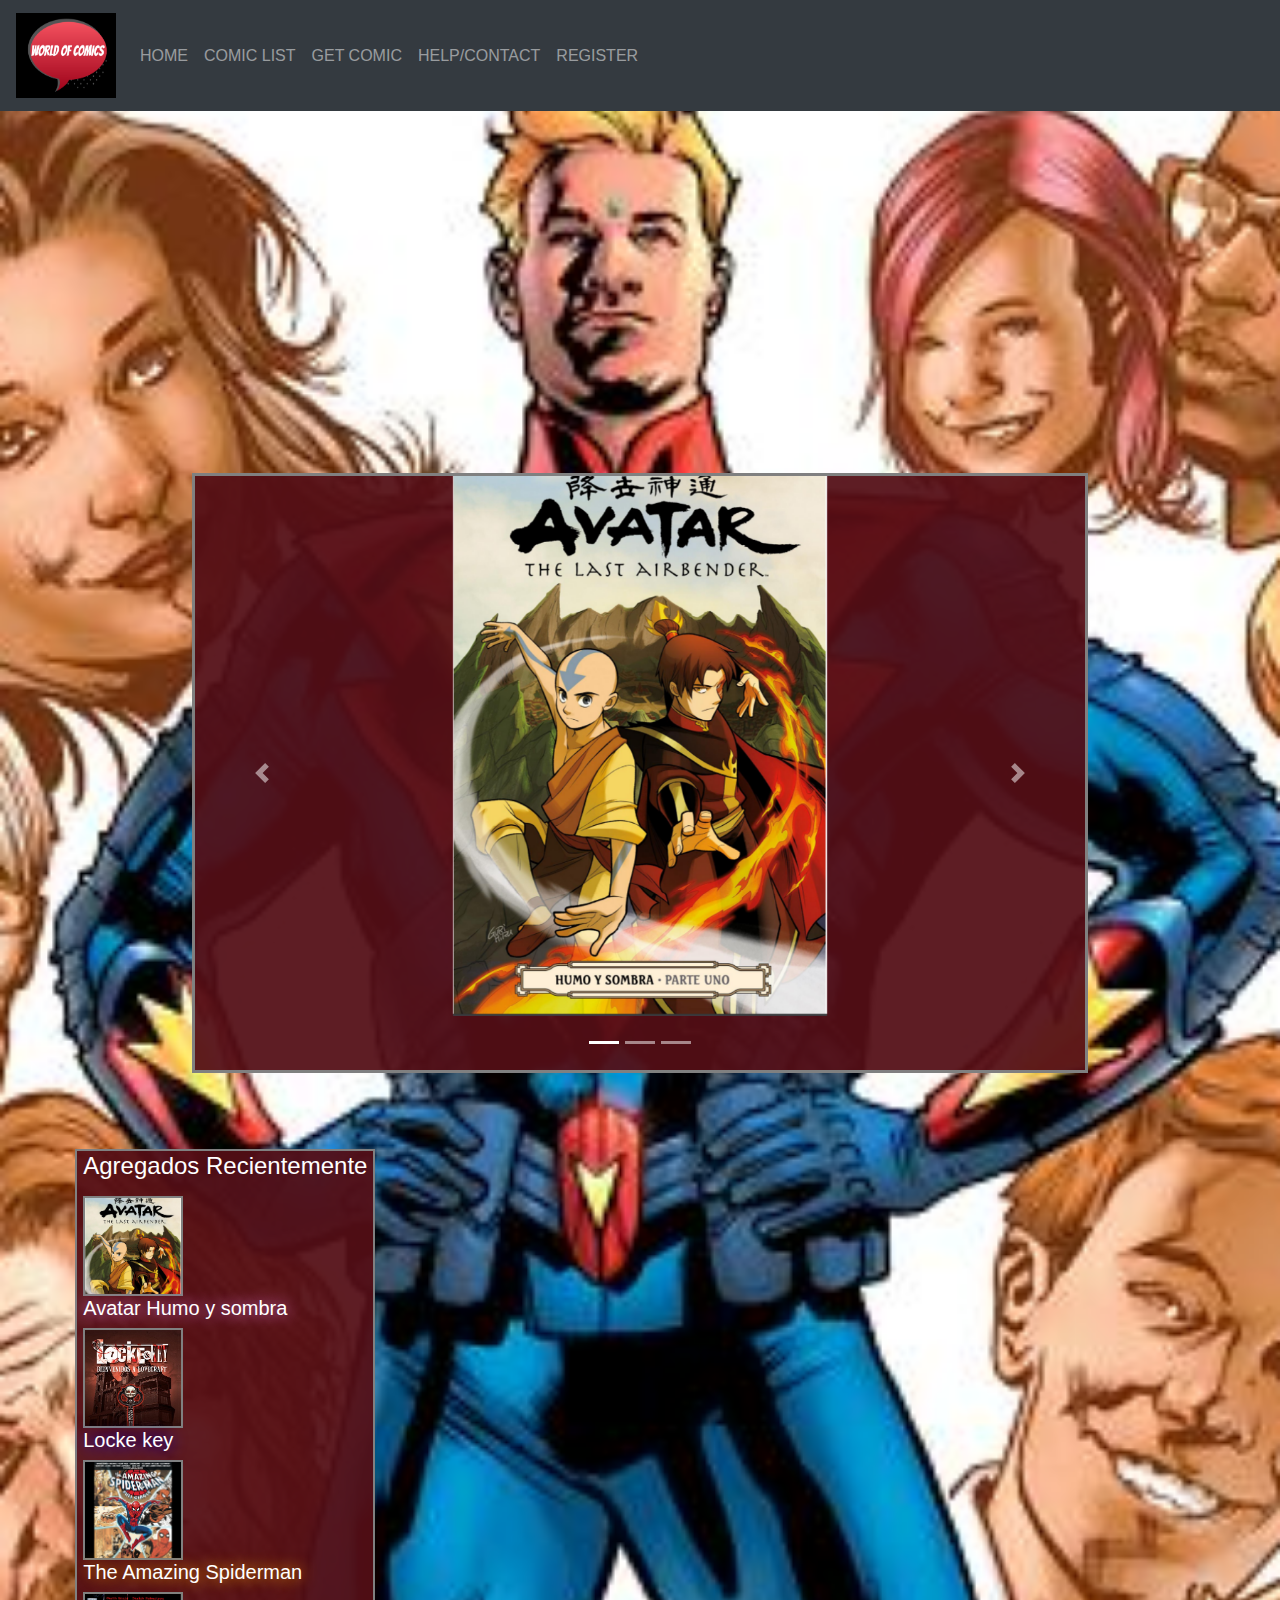
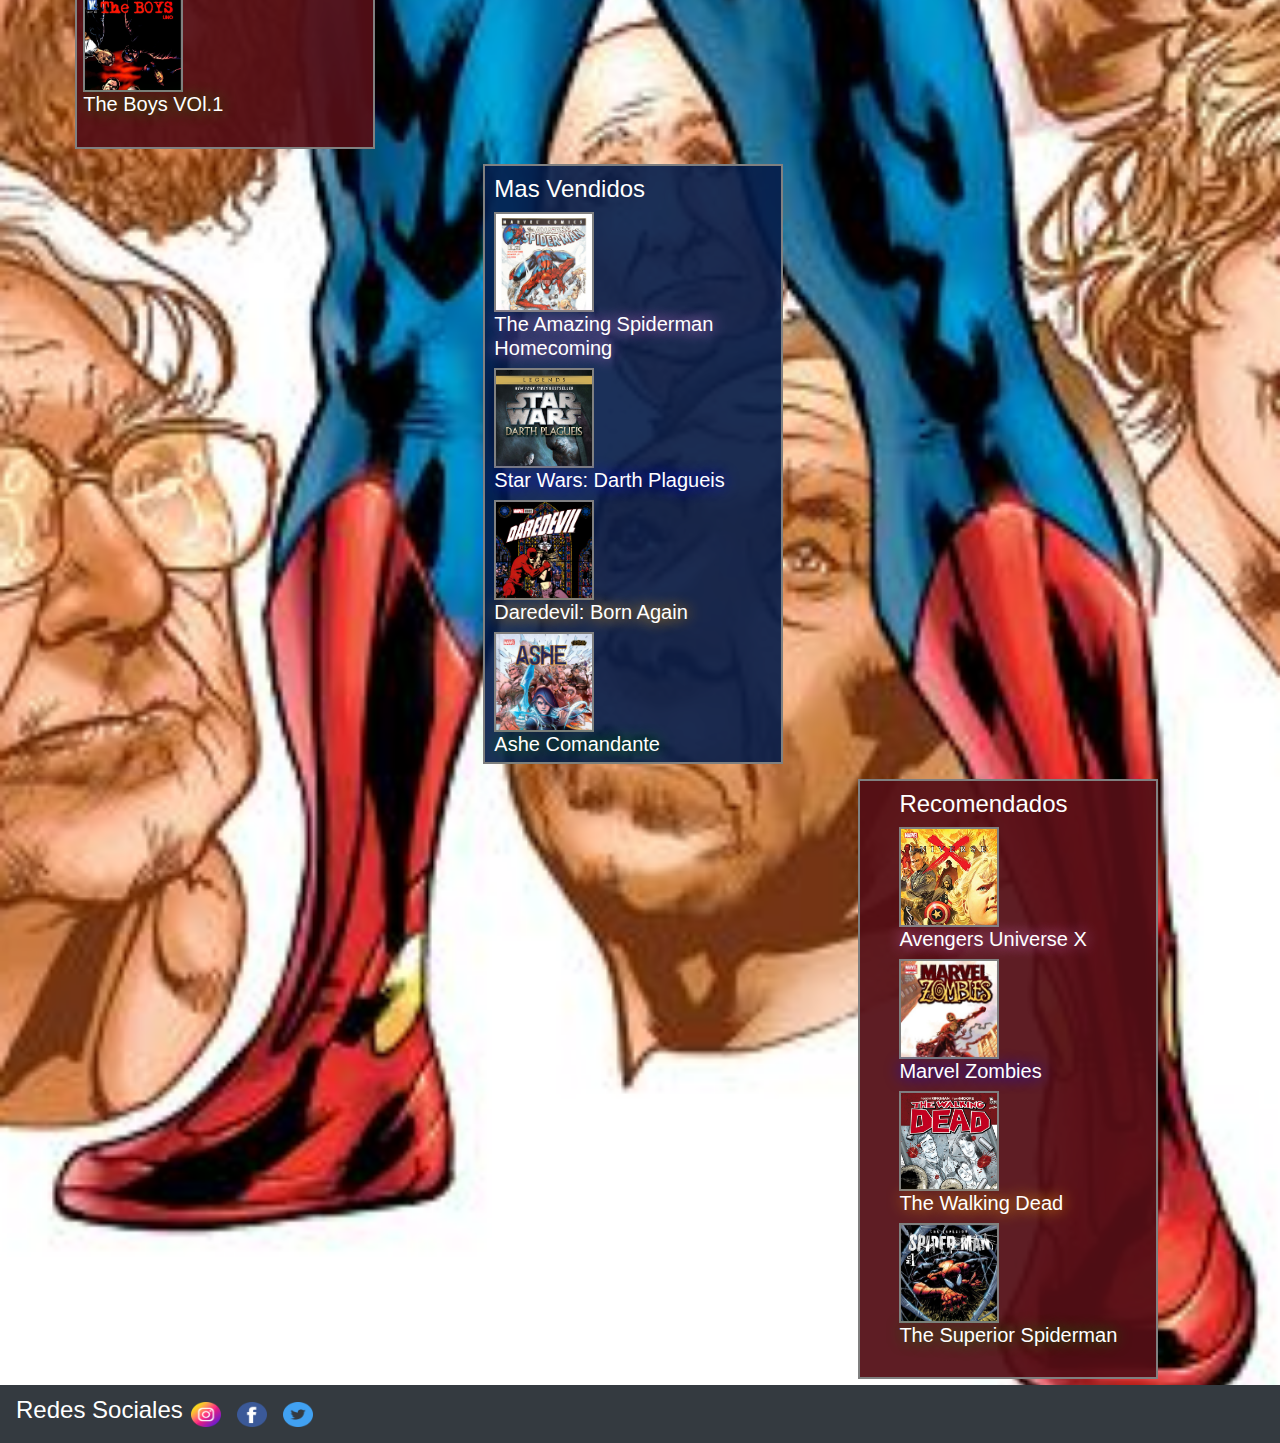
<file: index.html>
<!DOCTYPE html>
<html lang="es">
<head>
    <meta charset="UTF-8">
    <meta http-equiv="X-UA-Compatible" content="IE=edge">
    <meta name="viewport" content="width=device-width, initial-scale=1.0">
    <title>Proyecto WOC</title>
    <!--Descripcion-->
    <meta name="description" content="Aqui podras encontrar una gran variedad de cómics. descubre todas las colecciones y series que tenemos disponible para ti en World Of Comics.">
    <link rel="stylesheet" href="https://maxcdn.bootstrapcdn.com/bootstrap/4.5.2/css/bootstrap.min.css">
    <script src="https://ajax.googleapis.com/ajax/libs/jquery/3.5.1/jquery.min.js"></script>
    <script src="https://cdnjs.cloudflare.com/ajax/libs/popper.js/1.16.0/umd/popper.min.js"></script>
    <script src="https://maxcdn.bootstrapcdn.com/bootstrap/4.5.2/js/bootstrap.min.js"></script>
    <link href="https://cdn.jsdelivr.net/npm/bootstrap@5.1.3/dist/css/bootstrap.min.css" rel="stylesheet"
    integrity="sha384-1BmE4kWBq78iYhFldvKuhfTAU6auU8tT94WrHftjDbrCEXSU1oBoqyl2QvZ6jIW3" crossorigin="anonymous">
    <script src="https://cdn.jsdelivr.net/npm/bootstrap@5.1.3/dist/js/bootstrap.bundle.min.js"
    integrity="sha384-ka7Sk0Gln4gmtz2MlQnikT1wXgYsOg+OMhuP+IlRH9sENBO0LRn5q+8nbTov4+1p" crossorigin="anonymous">
    </script>
    <link rel="stylesheet" href="./SCSS/estilos.css">
    <link rel="shortcut icon" href="../Imagenes/Logo.PNG" type="image/x-icon">
    <!--Palabras Clave-->
    <meta name="keywords" content="	comics de spiderman, comics, comics marvel, comics dc, comics en pdf,">
</head>
<body>
    <script src="https://cdn.jsdelivr.net/npm/jquery@3.5.1/dist/jquery.slim.min.js" integrity="sha384-DfXdz2htPH0lsSSs5nCTpuj/zy4C+OGpamoFVy38MVBnE+IbbVYUew+OrCXaRkfj" crossorigin="anonymous"></script>
    <script src="https://cdn.jsdelivr.net/npm/popper.js@1.16.1/dist/umd/popper.min.js" integrity="sha384-9/reFTGAW83EW2RDu2S0VKaIzap3H66lZH81PoYlFhbGU+6BZp6G7niu735Sk7lN" crossorigin="anonymous"></script>
    <script src="https://cdn.jsdelivr.net/npm/bootstrap@4.6.1/dist/js/bootstrap.min.js" integrity="sha384-VHvPCCyXqtD5DqJeNxl2dtTyhF78xXNXdkwX1CZeRusQfRKp+tA7hAShOK/B/fQ2" crossorigin="anonymous"></script>   
    
    <header>

    <!--inicio de lista con secciones-->
    <nav class="navbar navbar-expand-sm bg-dark navbar-dark">
        <!-- Brand/logo -->
        <a class="navbar-brand" id="logo" href="index.html"><img class="logo" src="./Imagenes/Logo.PNG"></a>


        <!-- Links -->
        <button class="navbar-toggler" type="button" data-toggle="collapse" data-target="#collapsibleNavbar">
            <span class="navbar-toggler-icon"></span>
          </button>
          <div class="collapse navbar-collapse" id="collapsibleNavbar">
            <ul class="navbar-nav">
                <li class="nav-item">
                    <a class="nav-link" href="">HOME</a>
                </li>
                <li class="nav-item">
                    <a class="nav-link" href="./Comic List/Comiclist.html">COMIC LIST</a>
                </li>
                <li class="nav-item">
                    <a class="nav-link" href="./Get Comic/Getcomic.html">GET COMIC</a>
                </li>
                <li class="nav-item">
                    <a class="nav-link" href="./Form/contacto.html">HELP/CONTACT</a>
                </li>
                <li class="nav-item">
                    <a class="nav-link" href="./Faq-join discord/faq.html">REGISTER</a>
                </li>
            </ul>

    </nav>

    
      
    </header><br>

    <div id="demo" class="carousel slide" data-ride="carousel">

        <!-- Indicators -->
        <ul class="carousel-indicators">
          <li data-target="#demo" data-slide-to="0" class="active"></li>
          <li data-target="#demo" data-slide-to="1"></li>
          <li data-target="#demo" data-slide-to="2"></li>
        </ul>
        
        <!-- The slideshow -->
        <div class="carousel-inner">
          <div class="carousel-item active">
            <img src="./Imagenes/Captura.PNG" alt="Los Angeles" width="1100" height="500">
          </div>
          <div class="carousel-item">
            <img src="./Imagenes/Locke.jpg" alt="Chicago" width="1100" height="500">
          </div>
          <div class="carousel-item">
            <img src="./Imagenes/Tboys.PNG" alt="New York" width="1100" height="500">
          </div>
        </div>
        
        <!-- Left and right controls -->
        <a class="carousel-control-prev" href="#demo" data-slide="prev">
          <span class="carousel-control-prev-icon"></span>
        </a>
        <a class="carousel-control-next" href="#demo" data-slide="next">
          <span class="carousel-control-next-icon"></span>
        </a>
    </div>

    <div class="gridcontainer">
        <div class="flexul">
            <h4>Agregados Recientemente</h4>
            <ul type="none">
                <li id="comic1"></li><a href="https://drive.google.com/file/d/1SXYXsSPa4Gcb36kmKqA_q5db3A2EJV25/view?usp=sharing"><h5 class="btn--sombra1">Avatar Humo y sombra</h5></a>
                <li id="comic2"></li><a href="https://drive.google.com/file/d/1OG_IoECRHizYX8hgER_1RiuAvLHX7zfC/view?usp=sharing"><h5 class="btn--sombra2">Locke key</h5></a>
                <li id="comic3"></li><a href="https://drive.google.com/file/d/1BnNbf39UE0z1ghygoT9FfrsNlZAjhTIG/view?usp=sharing"><h5 class="btn--sombra3">The Amazing Spiderman</h5></a>
                <li id="comic4"></li><a href="https://drive.google.com/file/d/1TVHkv0rfDIGFBFmr0tqM8lRmnnMY49ot/view?usp=sharing"><h5 class="btn--sombra4">The Boys VOl.1</h5></a>
            </ul>
        </div>

        <div class="flexum">
            <h4 class="aside">Mas Vendidos</h4>
            <ul id="blue" type="none">
                <li id="venta1"></li><a href="https://articulo.mercadolibre.com.ar/MLA-915790097-el-asombroso-spiderman-vuelta-a-casapanini-comics-_JM?matt_tool=46319439&matt_word=&matt_source=google&matt_campaign_id=14600917913&matt_ad_group_id=127394558536&matt_match_type=&matt_network=g&matt_device=c&matt_creative=544876793743&matt_keyword=&matt_ad_position=&matt_ad_type=pla&matt_merchant_id=385176142&matt_product_id=MLA915790097&matt_product_partition_id=1433669517002&matt_target_id=aud-415044759576:pla-1433669517002&gclid=Cj0KCQiAkZKNBhDiARIsAPsk0WjqMChdesN1-tz8qfCa0A9TPqPUAfYHIFefnYDocwhZt6YsS0LcJm0aAvmDEALw_wcB"><h5 class="btn--sombra1">The Amazing Spiderman Homecoming</h5></a>
                <li id="venta2"></li><a href="https://articulo.mercadolibre.com.ar/MLA-845889298-darth-plagueis-star-wars-legends-james-luceno-_JM?matt_tool=46319439&matt_word=&matt_source=google&matt_campaign_id=14600917913&matt_ad_group_id=127394558536&matt_match_type=&matt_network=g&matt_device=c&matt_creative=544876793743&matt_keyword=&matt_ad_position=&matt_ad_type=pla&matt_merchant_id=130903308&matt_product_id=MLA845889298&matt_product_partition_id=1433669517082&matt_target_id=aud-415044759576:pla-1433669517082&gclid=Cj0KCQiAkZKNBhDiARIsAPsk0WhRZEkg5vLext-JvdXcRyEIkUBoF-6JBUjq20mJafGw8O02dcVGuMkaAkuNEALw_wcB"><h5 class="btn--sombra2">Star Wars: Darth Plagueis</h5></a>
                <li id="venta3"></li><a href="https://articulo.mercadolibre.com.ar/MLA-1101116779-daredevil-born-again--_JM?matt_tool=46319439&matt_word=&matt_source=google&matt_campaign_id=14600917913&matt_ad_group_id=127394558536&matt_match_type=&matt_network=g&matt_device=c&matt_creative=544876793743&matt_keyword=&matt_ad_position=&matt_ad_type=pla&matt_merchant_id=480512950&matt_product_id=MLA1101116779&matt_product_partition_id=1433669517002&matt_target_id=aud-415044759576:pla-1433669517002&gclid=Cj0KCQiAzfuNBhCGARIsAD1nu-92fDhbyaYIW9ufhwMC9qBIYAiaRUxSPKTUD2OPH-BqBCumRSpsftAaAv1VEALw_wcB"><h5 class="btn--sombra3">Daredevil: Born Again</h5></a>
                <li id="venta4"></li><a href="https://articulo.mercadolibre.com.ar/MLA-833999382-league-of-legends-1-ashe-comandante-shaferodin-_JM?matt_tool=46319439&matt_word=&matt_source=google&matt_campaign_id=14600917913&matt_ad_group_id=127394558536&matt_match_type=&matt_network=g&matt_device=c&matt_creative=544876793743&matt_keyword=&matt_ad_position=&matt_ad_type=pla&matt_merchant_id=130903308&matt_product_id=MLA833999382&matt_product_partition_id=1433669517002&matt_target_id=aud-415044759576:pla-1433669517002&gclid=Cj0KCQiAzfuNBhCGARIsAD1nu--8hXfDWL0cyHZZ9gQLuvMOEwlawWFze3slFCVwe9tc1u3SevDdeK4aAuB8EALw_wcB"><h5 class="btn--sombra4">Ashe Comandante</h5></a>
            </ul>
        </div>
        <div class="flexur">
            <h4 class="aside2">Recomendados</h4>
            <ul type="none">
                <li id="rec1"></li><a href="https://drive.google.com/file/d/1jgcYVpzUKoBixDK7LM1ntgQu5xaDBwD1/view?usp=sharing"><h5 class="btn--sombra1">Avengers Universe X</h5></a>
                <li id="rec2"></li><a href="https://drive.google.com/file/d/1UfKygyrKwJSUFVKDzb306P4RsuS935E4/view?usp=sharing"><h5 class="btn--sombra2">Marvel Zombies</h5></a>
                <li id="rec3"></li><a href="https://drive.google.com/file/d/1hDYVV6QpcSg-recDOVnVAq0QHpwxUp5J/view?usp=sharing"><h5 class="btn--sombra3">The Walking Dead</h5></a>
                <li id="rec4"></li><a href="https://drive.google.com/file/d/1Jc3TN2D0BCQD9VZEc787Wr1k6gNOAf0M/view?usp=sharing"><h5 class="btn--sombra4">The Superior Spiderman</h5></a>
            </ul>
        </div>
    </div>

<div class="clearfix"></div>
<footer>
    <nav class="navbar navbar-expand-sm bg-dark navbar-dark">
        <h4>Redes sociales</h4>
            <ul class="navbar-nav" id="redes" type="none">
                <li class="nav-item"><a class="nav-link" href="#"><img src="./Imagenes/instagram.png"> </a> </li>
                <li class="nav-item"><a class="nav-link" href="#"><img src="./Imagenes/facebook.png"></a></li>
                <li class="nav-item"><a class="nav-link" href="#"><img src="./Imagenes/twitter.png"></a></li>
            </ul>
    </nav>
</footer>



</body>
</html>
</file>
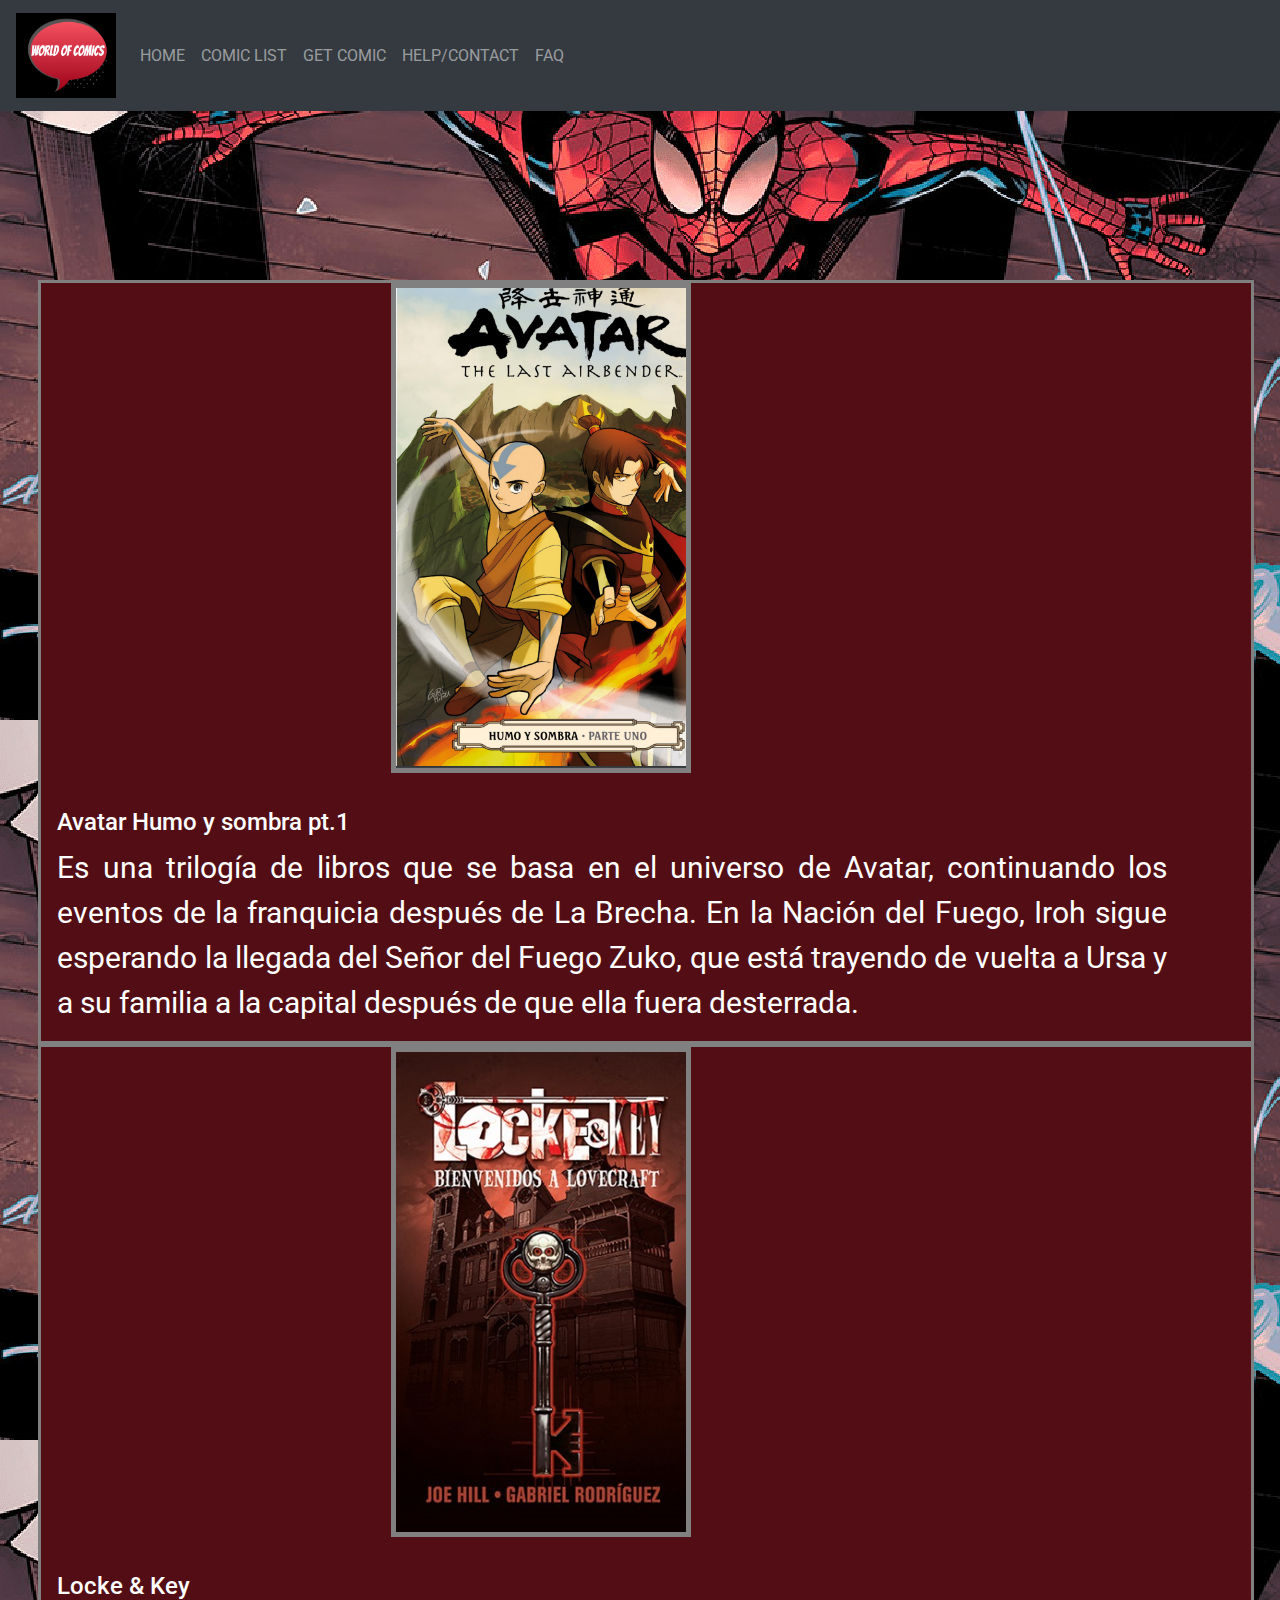
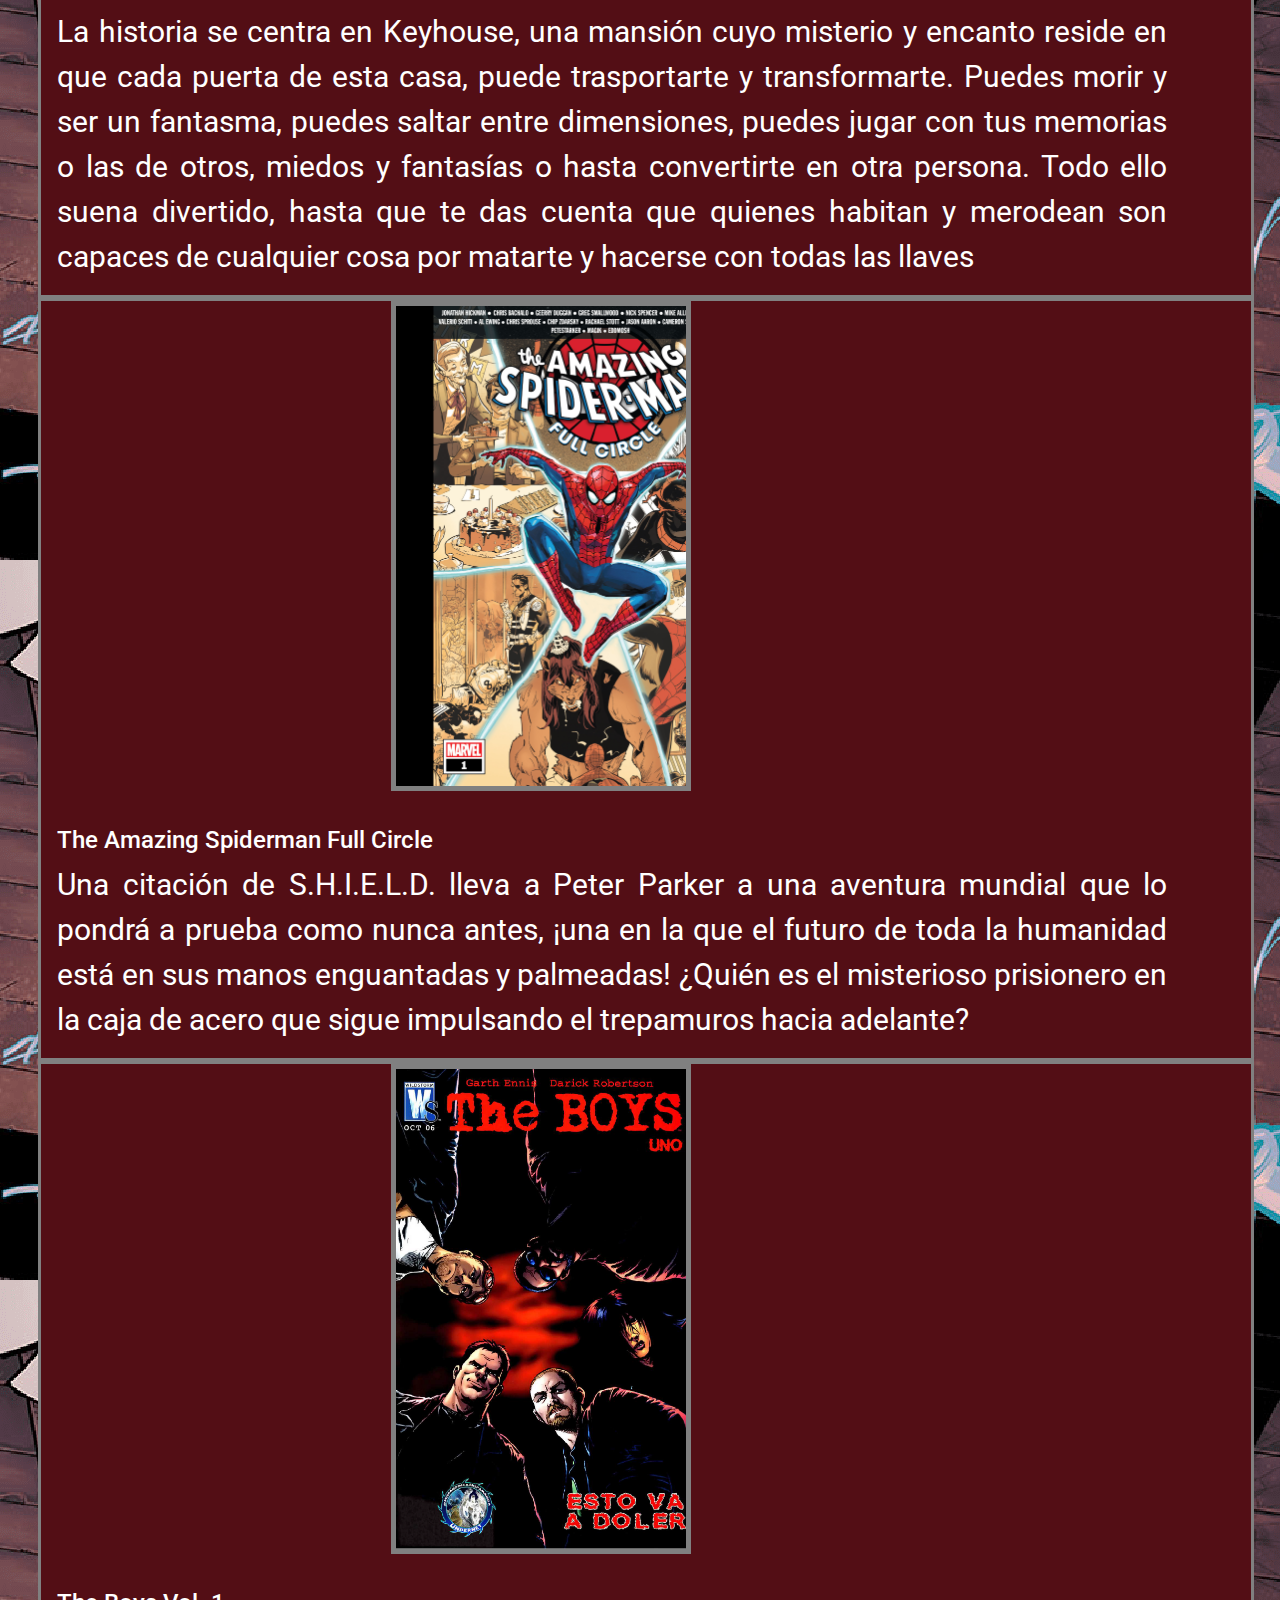
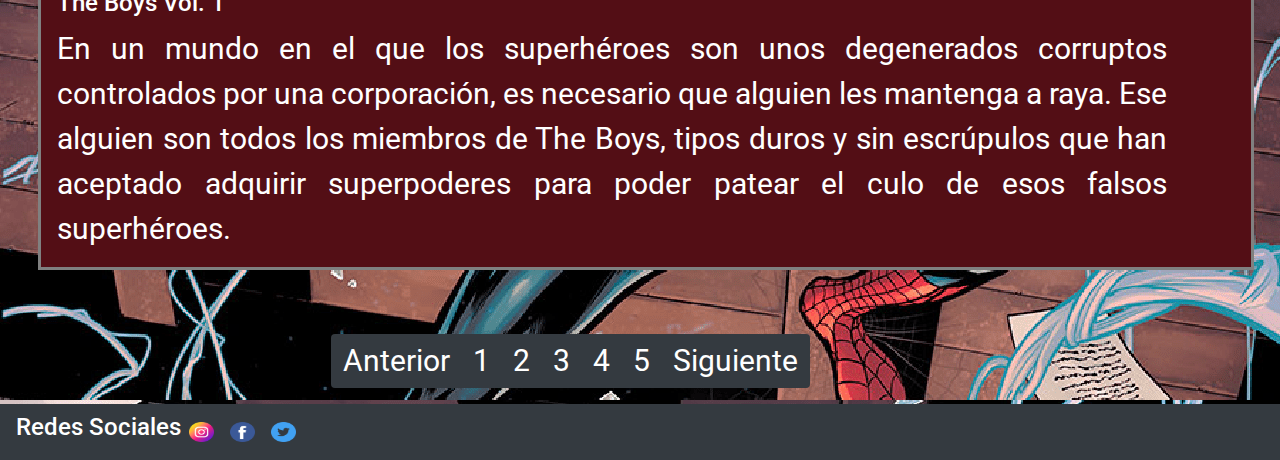
<file: Comic List/Comiclist.html>
<!DOCTYPE html>
<html lang="en">
<head>
    <meta charset="UTF-8">
    <meta http-equiv="X-UA-Compatible" content="IE=edge">
    <meta name="viewport" content="width=device-width, initial-scale=1.0">
    <title>Nuestra Lista de Comics</title>
        <!--Descripcion-->
    <meta name="description" content="Busca de forma comoda tus comics preferido en nuestra lista de comics.">
    <link rel="stylesheet" href="https://maxcdn.bootstrapcdn.com/bootstrap/4.5.2/css/bootstrap.min.css">
    <script src="https://ajax.googleapis.com/ajax/libs/jquery/3.5.1/jquery.min.js"></script>
    <script src="https://cdnjs.cloudflare.com/ajax/libs/popper.js/1.16.0/umd/popper.min.js"></script>
    <script src="https://maxcdn.bootstrapcdn.com/bootstrap/4.5.2/js/bootstrap.min.js"></script>
    <link rel="stylesheet" href="estiloslist.css">
</head>
<body>
    <script src="https://cdn.jsdelivr.net/npm/jquery@3.5.1/dist/jquery.slim.min.js" integrity="sha384-DfXdz2htPH0lsSSs5nCTpuj/zy4C+OGpamoFVy38MVBnE+IbbVYUew+OrCXaRkfj" crossorigin="anonymous"></script>
    <script src="https://cdn.jsdelivr.net/npm/popper.js@1.16.1/dist/umd/popper.min.js" integrity="sha384-9/reFTGAW83EW2RDu2S0VKaIzap3H66lZH81PoYlFhbGU+6BZp6G7niu735Sk7lN" crossorigin="anonymous"></script>
    <script src="https://cdn.jsdelivr.net/npm/bootstrap@4.6.1/dist/js/bootstrap.min.js" integrity="sha384-VHvPCCyXqtD5DqJeNxl2dtTyhF78xXNXdkwX1CZeRusQfRKp+tA7hAShOK/B/fQ2" crossorigin="anonymous"></script>   
    <header>
            <!--inicio de lista con secciones-->
    <nav class="navbar navbar-expand-sm bg-dark navbar-dark">
        <!-- Brand/logo -->
        <a class="navbar-brand" id="logo" href="../index.html"><img class="logo" src="../Imagenes/Logo.PNG"></a>
        <!-- Links -->
        <button class="navbar-toggler" type="button" data-toggle="collapse" data-target="#collapsibleNavbar">
            <span class="navbar-toggler-icon"></span>
          </button>
          <div class="collapse navbar-collapse" id="collapsibleNavbar">
            <ul class="navbar-nav">
                <li class="nav-item">
                    <a class="nav-link" href="../index.html">HOME</a>
                </li>
                <li class="nav-item">
                    <a class="nav-link" href="#">COMIC LIST</a>
                </li>
                <li class="nav-item">
                    <a class="nav-link" href="../Get Comic/Getcomic.html">GET COMIC</a>
                </li>
                <li class="nav-item">
                    <a class="nav-link" href="../Form/contacto.html">HELP/CONTACT</a>
                </li>
                <li class="nav-item">
                    <a class="nav-link" href="../Faq-join discord/faq.html">FAQ</a>
                </li>
            </ul>
    </nav>
    </header><br>
        <!-- Se utiliza para generar un espacio visual -->
    <div class="clearfix"></div>
        <!-- Se Agregan Contenedores para la portada de los comics y su respectiva descripcion + los enlaces a cada comic en el drive -->
    <div class="grupo">
        <div class="tablas">
            <section class="comic1-1">
                <div id="comic1" class="c1"></div>
                <div> <a href="https://drive.google.com/file/d/1SXYXsSPa4Gcb36kmKqA_q5db3A2EJV25/view?usp=sharing">                    
                    <div class="container">
                    <h4>Avatar Humo y sombra pt.1</h4>
                    <p id="demo">
                            Es una trilogía de libros que se basa en el universo de Avatar, continuando los eventos de la franquicia después de La Brecha. En la Nación del Fuego, Iroh sigue esperando la llegada del Señor del Fuego Zuko, que está trayendo de vuelta a Ursa y a su familia a la capital después de que ella fuera desterrada. 
                    </p>
                    </div></a>
                </div>
            </section>
            <section class="comic2-1">
                <div id="comic2" class="c2"></div>
                <div><a href="https://drive.google.com/file/d/1OG_IoECRHizYX8hgER_1RiuAvLHX7zfC/view?usp=sharing">             
                    <div class="container">
                    <h4>Locke & Key</h4>
                    <p id="demo">
                            La historia se centra en Keyhouse, una mansión cuyo misterio y encanto reside en que cada puerta de esta casa, puede trasportarte y transformarte. Puedes morir y ser un fantasma, puedes saltar entre dimensiones, puedes jugar con tus memorias o las de otros, miedos y fantasías o hasta convertirte en otra persona. Todo ello suena divertido, hasta que te das cuenta que quienes habitan y merodean son capaces de cualquier cosa por matarte y hacerse con todas las llaves 
                    </p>
                    </div> </a> 
                </div>
            </section>
            <section class="comic3-1">
                <div id="comic3" class="c3"></div>
                <div><a href="https://drive.google.com/file/d/1BnNbf39UE0z1ghygoT9FfrsNlZAjhTIG/view?usp=sharing" >
                    <div class="container">
                    <h4>The Amazing Spiderman Full Circle</h4>
                    <p id="demo">
                        Una citación de S.H.I.E.L.D. lleva a Peter Parker a una aventura mundial que lo pondrá a prueba como nunca antes, ¡una en la que el futuro de toda la humanidad está en sus manos enguantadas y palmeadas! ¿Quién es el misterioso prisionero en la caja de acero que sigue impulsando el trepamuros hacia adelante? 
                    </p>
                    </div></a> 
                </div>
            </section>
            <section class="comic4-1">
                <div id="comic4" class="c4"></div>
                <div><a href="https://drive.google.com/file/d/1TVHkv0rfDIGFBFmr0tqM8lRmnnMY49ot/view?usp=sharing"><strong class= title></strong>
                    <div class="container">
                        <h4>The Boys Vol. 1</h4>
                        <p id="demo">
                        En un mundo en el que los superhéroes son unos degenerados corruptos controlados por una corporación, es necesario que alguien les mantenga a raya. Ese alguien son todos los miembros de The Boys, tipos duros y sin escrúpulos que han aceptado adquirir superpoderes para poder patear el culo de esos falsos superhéroes.
                        </p>
                    </div></a> 
                </div>
            </section>
        </div>
    </div>
    </div>
    <!-- Se Agregan Contenedores para la barra de navegacion que nos permitira trasladarnos entre las paginas de esta seccion-->
    <div class="clearfix"></div>
    <div class="container" id="container">                 
        <ul class="pagination justify-content-center pagination-dark">
          <li class="page-item"><a class="page-link" href="#">Anterior</a></li>
          <li class="page-item"><a class="page-link" href="#">1</a></li>
          <li class="page-item"><a class="page-link" href="../Comic List/comiclist2.html">2</a></li>
          <li class="page-item"><a class="page-link" href="../Comic List/comiclist3.html">3</a></li>
          <li class="page-item"><a class="page-link" href="../Comic List/comiclist4.html">4</a></li>
          <li class="page-item"><a class="page-link" href="../Comic List/comiclist5.html">5</a></li>
          <li class="page-item"><a class="page-link" href="../Comic List/comiclist2.html">Siguiente</a></li>
        </ul>
      </div>
          <!-- Footer-->
<footer>
    <nav class="navbar navbar-expand-sm bg-dark navbar-dark">
        <h4>Redes sociales</h4>
            <ul class="navbar-nav" id="redes" type="none">
                <li class="nav-item"><a class="nav-link" href="#"><img src="../Imagenes/instagram.png"> </a> </li>
                <li class="nav-item"><a class="nav-link" href="#"><img src="../Imagenes/facebook.png"></a></li>
                <li class="nav-item"><a class="nav-link" href="#"><img src="../Imagenes/twitter.png"></a></li>
            </ul>
    </nav>
</footer>
    </html>
</file>
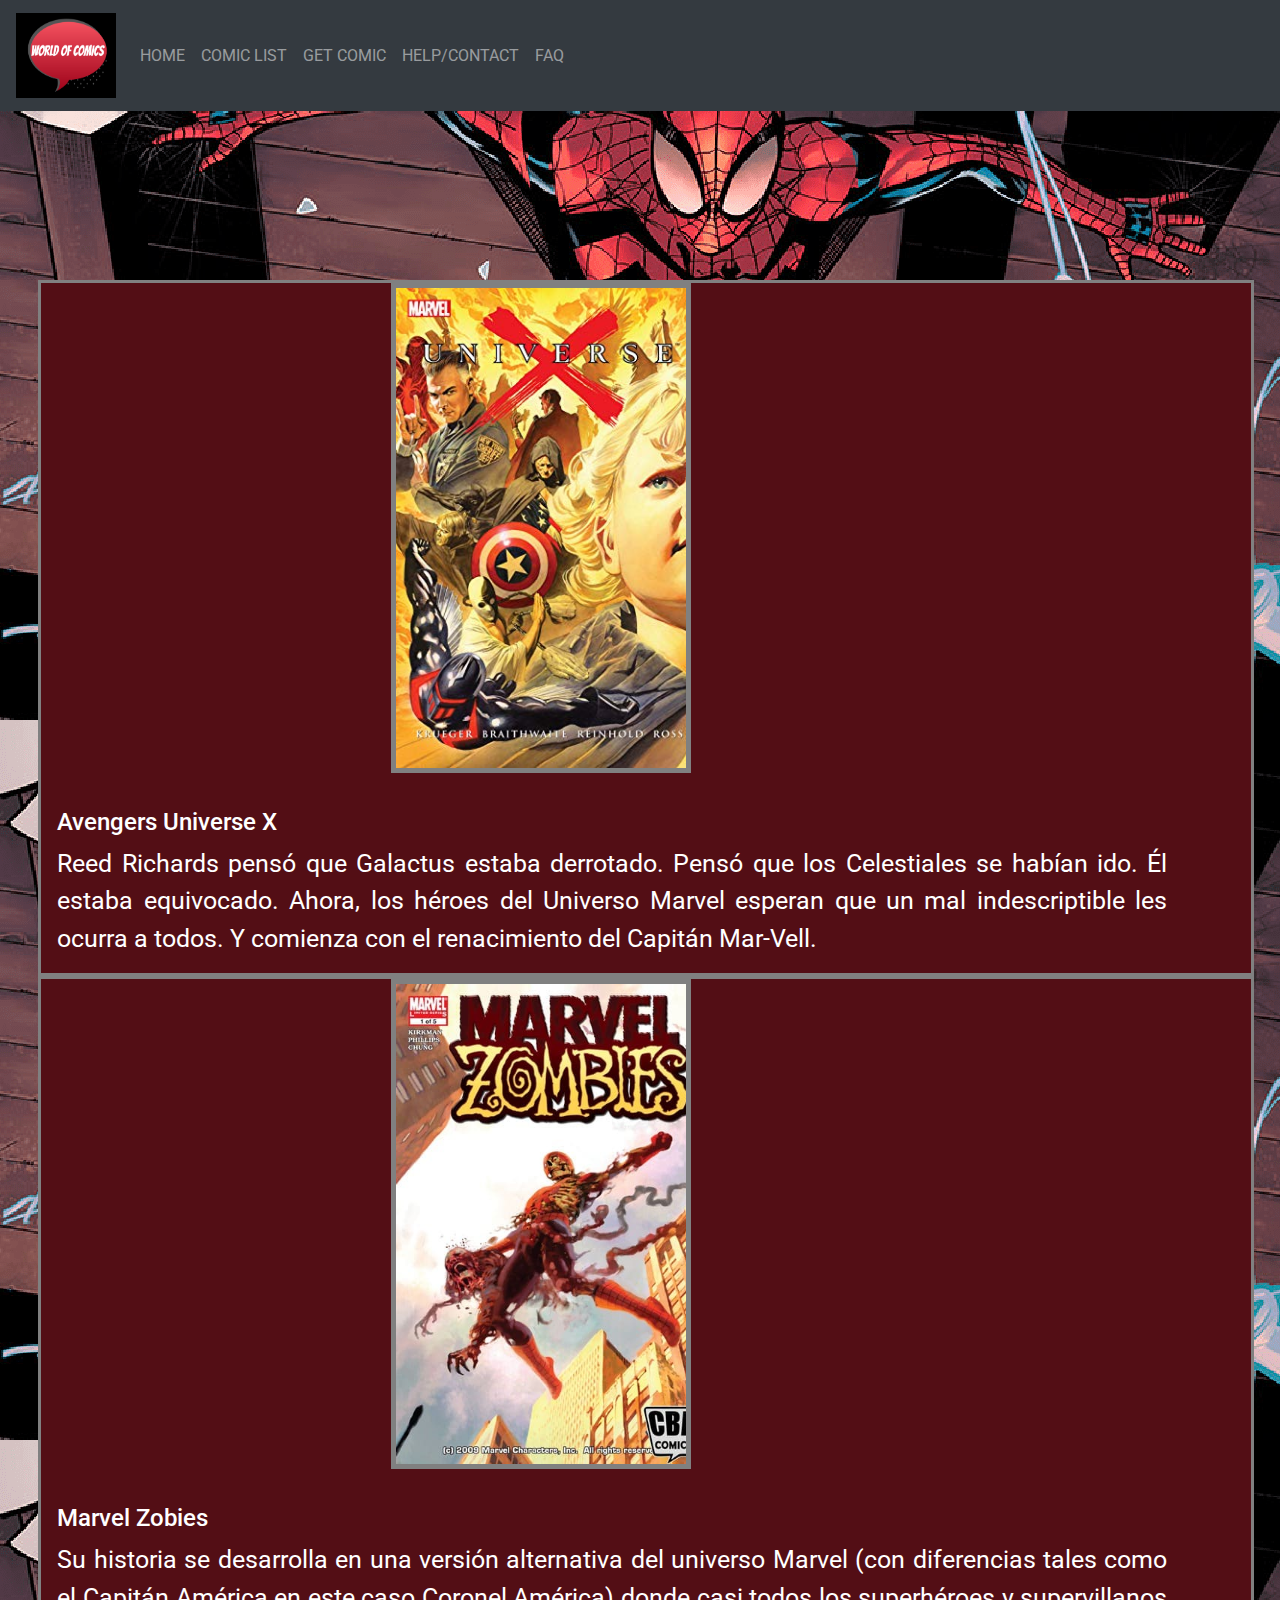
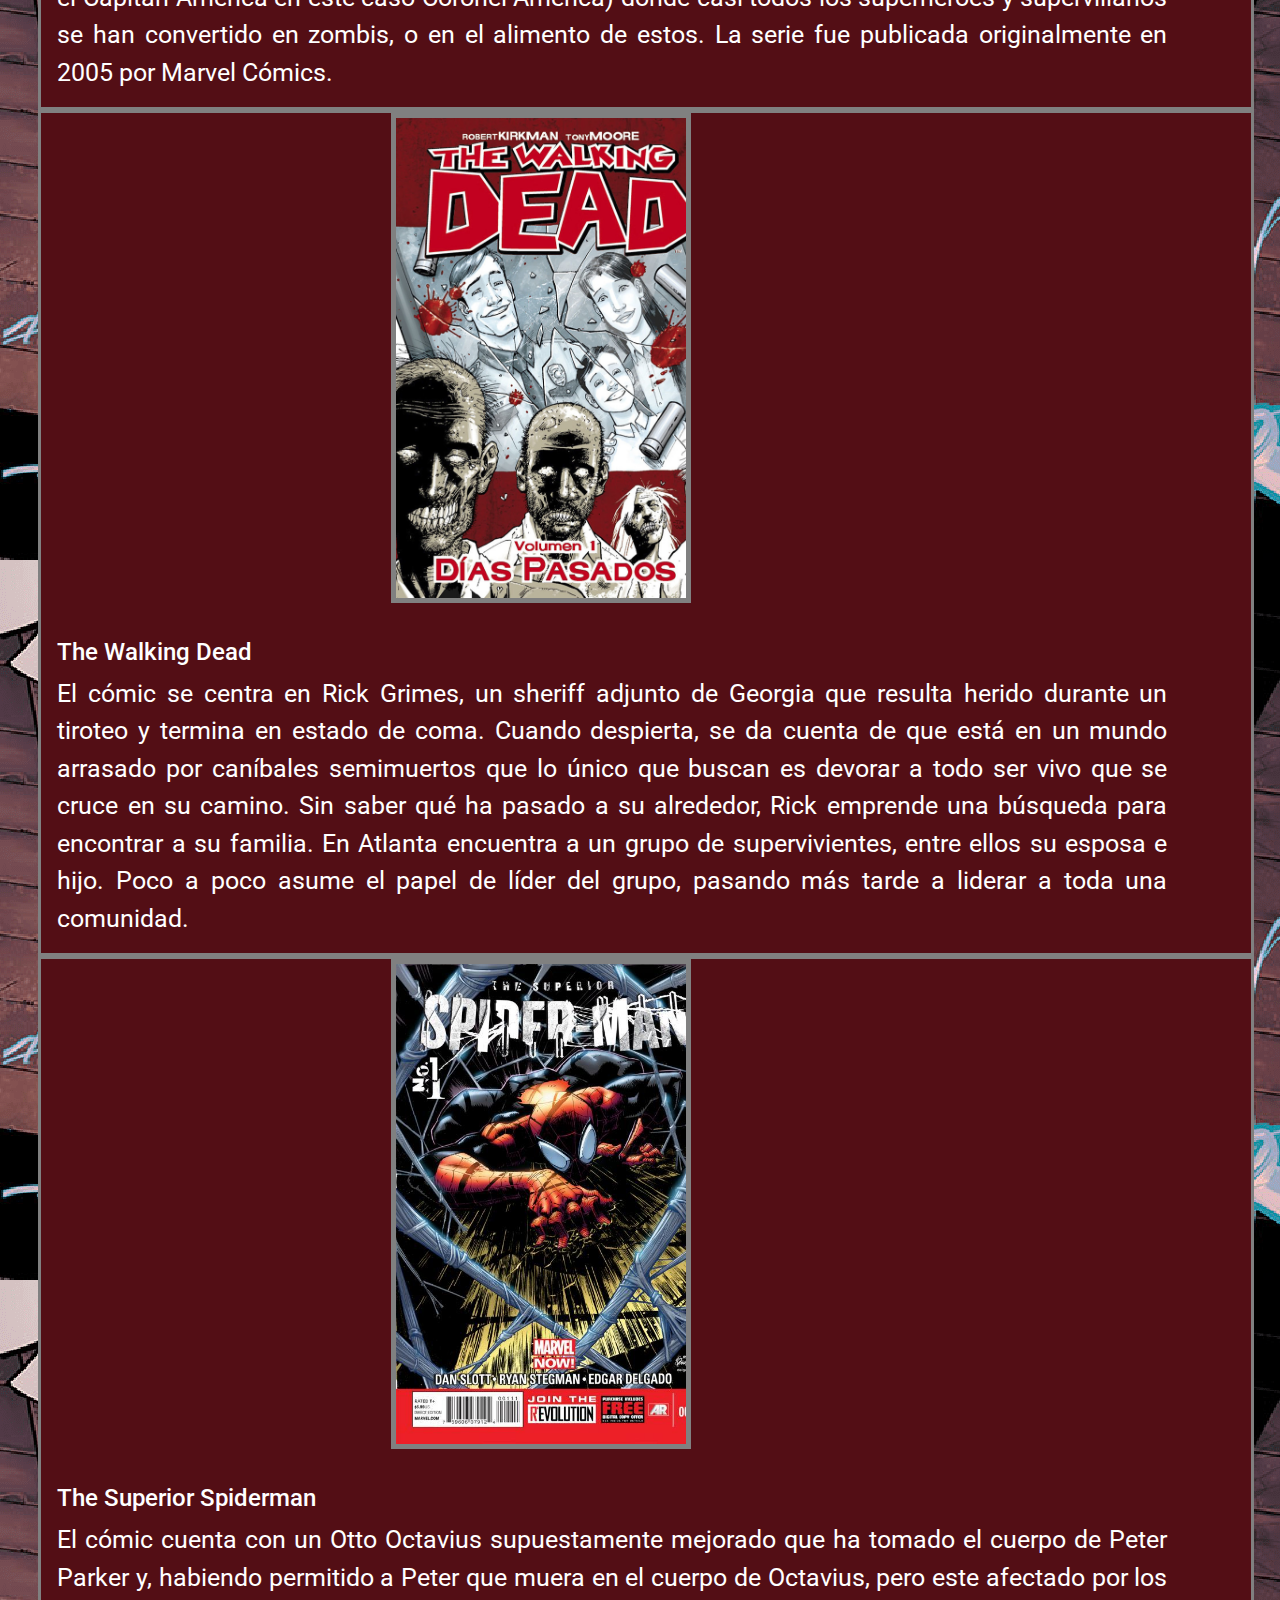
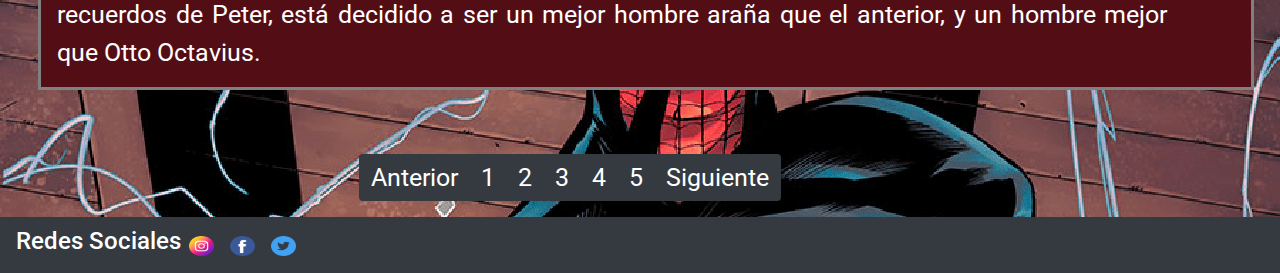
<file: Comic List/comiclist2.html>
<!DOCTYPE html>
<html lang="en">
<head>
    <meta charset="UTF-8">
    <meta http-equiv="X-UA-Compatible" content="IE=edge">
    <meta name="viewport" content="width=device-width, initial-scale=1.0">
    <title>Nuestra Lista de Comics</title>
        <!--Descripcion-->
    <meta name="description" content="Busca de forma comoda tus comics preferido en nuestra lista de comics.">
    <link rel="stylesheet" href="https://maxcdn.bootstrapcdn.com/bootstrap/4.5.2/css/bootstrap.min.css">
    <script src="https://ajax.googleapis.com/ajax/libs/jquery/3.5.1/jquery.min.js"></script>
    <script src="https://cdnjs.cloudflare.com/ajax/libs/popper.js/1.16.0/umd/popper.min.js"></script>
    <script src="https://maxcdn.bootstrapcdn.com/bootstrap/4.5.2/js/bootstrap.min.js"></script>
    <link rel="stylesheet" href="estiloslist2.css">
</head>
<body>
    <script src="https://cdn.jsdelivr.net/npm/jquery@3.5.1/dist/jquery.slim.min.js" integrity="sha384-DfXdz2htPH0lsSSs5nCTpuj/zy4C+OGpamoFVy38MVBnE+IbbVYUew+OrCXaRkfj" crossorigin="anonymous"></script>
    <script src="https://cdn.jsdelivr.net/npm/popper.js@1.16.1/dist/umd/popper.min.js" integrity="sha384-9/reFTGAW83EW2RDu2S0VKaIzap3H66lZH81PoYlFhbGU+6BZp6G7niu735Sk7lN" crossorigin="anonymous"></script>
    <script src="https://cdn.jsdelivr.net/npm/bootstrap@4.6.1/dist/js/bootstrap.min.js" integrity="sha384-VHvPCCyXqtD5DqJeNxl2dtTyhF78xXNXdkwX1CZeRusQfRKp+tA7hAShOK/B/fQ2" crossorigin="anonymous"></script>   
    <header>
            <!--inicio de lista con secciones-->
    <nav class="navbar navbar-expand-sm bg-dark navbar-dark">
        <!-- Brand/logo -->
        <a class="navbar-brand" id="logo" href="../index.html"><img class="logo" src="../Imagenes/Logo.PNG"></a>
        
        <!-- Links -->
        <button class="navbar-toggler" type="button" data-toggle="collapse" data-target="#collapsibleNavbar">
            <span class="navbar-toggler-icon"></span>
          </button>
          <div class="collapse navbar-collapse" id="collapsibleNavbar">
            <ul class="navbar-nav">
                <li class="nav-item">
                    <a class="nav-link" href="../index.html">HOME</a>
                </li>
                <li class="nav-item">
                    <a class="nav-link" href="/Comic List/Comiclist.html">COMIC LIST</a>
                </li>
                <li class="nav-item">
                    <a class="nav-link" href="../Get Comic/Getcomic.html">GET COMIC</a>
                </li>
                <li class="nav-item">
                    <a class="nav-link" href="../Form/contacto.html">HELP/CONTACT</a>
                </li>
                <li class="nav-item">
                    <a class="nav-link" href="../Faq-join discord/faq.html">FAQ</a>
                </li>
            </ul>
    </nav>
    </header><br>
    <!-- Se utiliza para generar un espacio visual -->
    <div class="clearfix"></div>
    <!-- Se Agregan Contenedores para la portada de los comics y su respectiva descripcion + los enlaces a cada comic en el drive -->
    <div class="grupo">
        <div class="tablas">
            <div class="comic5-1">
                <div id="comic5" class="c5"></div>
                <div> <a href="https://drive.google.com/file/d/1jgcYVpzUKoBixDK7LM1ntgQu5xaDBwD1/view?usp=sharing">                    
                    <div class="container">
                    <h4>Avengers Universe X</h4>
                    <p id="demo">
                        Reed Richards pensó que Galactus estaba derrotado. Pensó que los Celestiales se habían ido. Él estaba equivocado. Ahora, los héroes del Universo Marvel esperan que un mal indescriptible les ocurra a todos. Y comienza con el renacimiento del Capitán Mar-Vell.
                    </p>
                    </div></a>
                </div>
            </div>
            <div class="comic6-1">
                <div id="comic6" class="c6"></div>
                <div><a href="https://drive.google.com/file/d/1UfKygyrKwJSUFVKDzb306P4RsuS935E4/view?usp=sharing">             
                    <div class="container">
                    <h4>Marvel Zobies</h4>
                    <p id="demo">
                        Su historia se desarrolla en una versión alternativa del universo Marvel (con diferencias tales como el Capitán América en este caso Coronel América) donde casi todos los superhéroes y supervillanos se han convertido en zombis, o en el alimento de estos. La serie fue publicada originalmente en 2005 por Marvel Cómics.
                    </p>
                    </div> </a> 
                </div>
            </div>
            <div class="comic7-1"> 
                <div id="comic7" class="c7"></div>
                <div><a href="https://drive.google.com/file/d/1hDYVV6QpcSg-recDOVnVAq0QHpwxUp5J/view?usp=sharing" >
                    <div class="container">
                    <h4>The Walking Dead</h4>
                    <p id="demo">
                        El cómic se centra en Rick Grimes, un sheriff adjunto de Georgia que resulta herido durante un tiroteo y termina en estado de coma. Cuando despierta, se da cuenta de que está en un mundo arrasado por caníbales semimuertos que lo único que buscan es devorar a todo ser vivo que se cruce en su camino. Sin saber qué ha pasado a su alrededor, Rick emprende una búsqueda para encontrar a su familia. En Atlanta encuentra a un grupo de supervivientes, entre ellos su esposa e hijo. Poco a poco asume el papel de líder del grupo, pasando más tarde a liderar a toda una comunidad. 
                    </p>
                    </div></a> 
                </div>
            </div>
            <div class="comic8-1">
                <div id="comic8" class="c8"></div>
                <div><a href="https://drive.google.com/file/d/1Jc3TN2D0BCQD9VZEc787Wr1k6gNOAf0M/view?usp=sharing"><strong class= title></strong>
                    <div class="container">
                        <h4>The Superior Spiderman</h4>
                        <p id="demo" >
                            El cómic cuenta con un Otto Octavius supuestamente mejorado que ha tomado el cuerpo de Peter Parker y, habiendo permitido a Peter que muera en el cuerpo de Octavius, pero este afectado por los recuerdos de Peter, está decidido a ser un mejor hombre araña que el anterior, y un hombre mejor que Otto Octavius.
                        </p>
                    </div></a> 
                </div>
        </div>
        </div>
    </div>
    </div>
    <!-- Se utiliza para generar un espacio visual -->
    <div class="clearfix"></div>
    <!-- Se Agregan Contenedores para la barra de navegacion que nos permitira trasladarnos entre las paginas de esta seccion-->
    <div class="container" id="container">                 
        <ul class="pagination justify-content-center pagination-dark">
          <li class="page-item"><a class="page-link" href="../Comic List/Comiclist.html">Anterior</a></li>
          <li class="page-item"><a class="page-link" href="../Comic List/Comiclist.html">1</a></li>
          <li class="page-item"><a class="page-link" href="#">2</a></li>
          <li class="page-item"><a class="page-link" href="../Comic List/comiclist3.html">3</a></li>
          <li class="page-item"><a class="page-link" href="../Comic List/comiclist4.html">4</a></li>
          <li class="page-item"><a class="page-link" href="../Comic List/comiclist5.html">5</a></li>
          <li class="page-item"><a class="page-link" href="../Comic List/comiclist3.html">Siguiente</a></li>
        </ul>
      </div>
<footer>
    <nav class="navbar navbar-expand-sm bg-dark navbar-dark">
        <h4>Redes sociales</h4>
            <ul class="navbar-nav" id="redes" type="none">
                <li class="nav-item"><a class="nav-link" href="#"><img src="../Imagenes/instagram.png"> </a> </li>
                <li class="nav-item"><a class="nav-link" href="#"><img src="../Imagenes/facebook.png"></a></li>
                <li class="nav-item"><a class="nav-link" href="#"><img src="../Imagenes/twitter.png"></a></li>
            </ul>
    </nav>
</footer>
    </html>
</file>
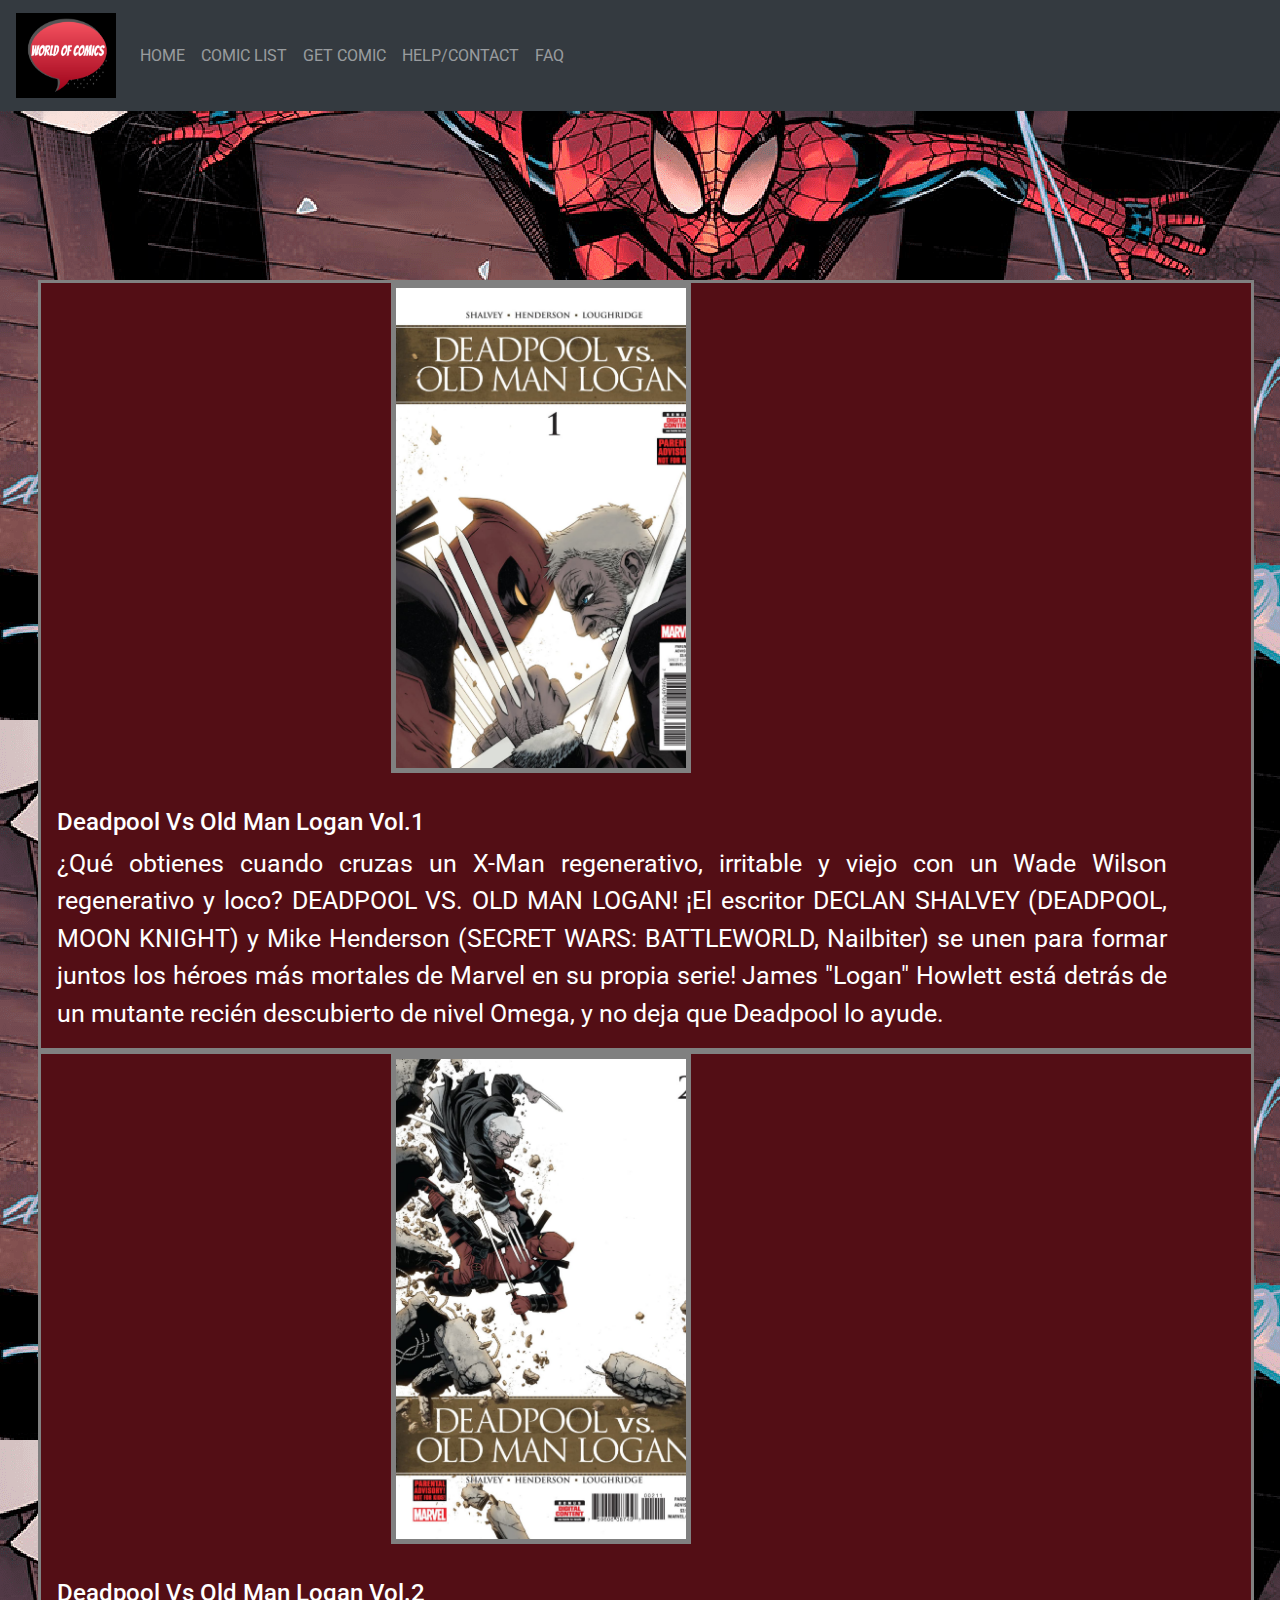
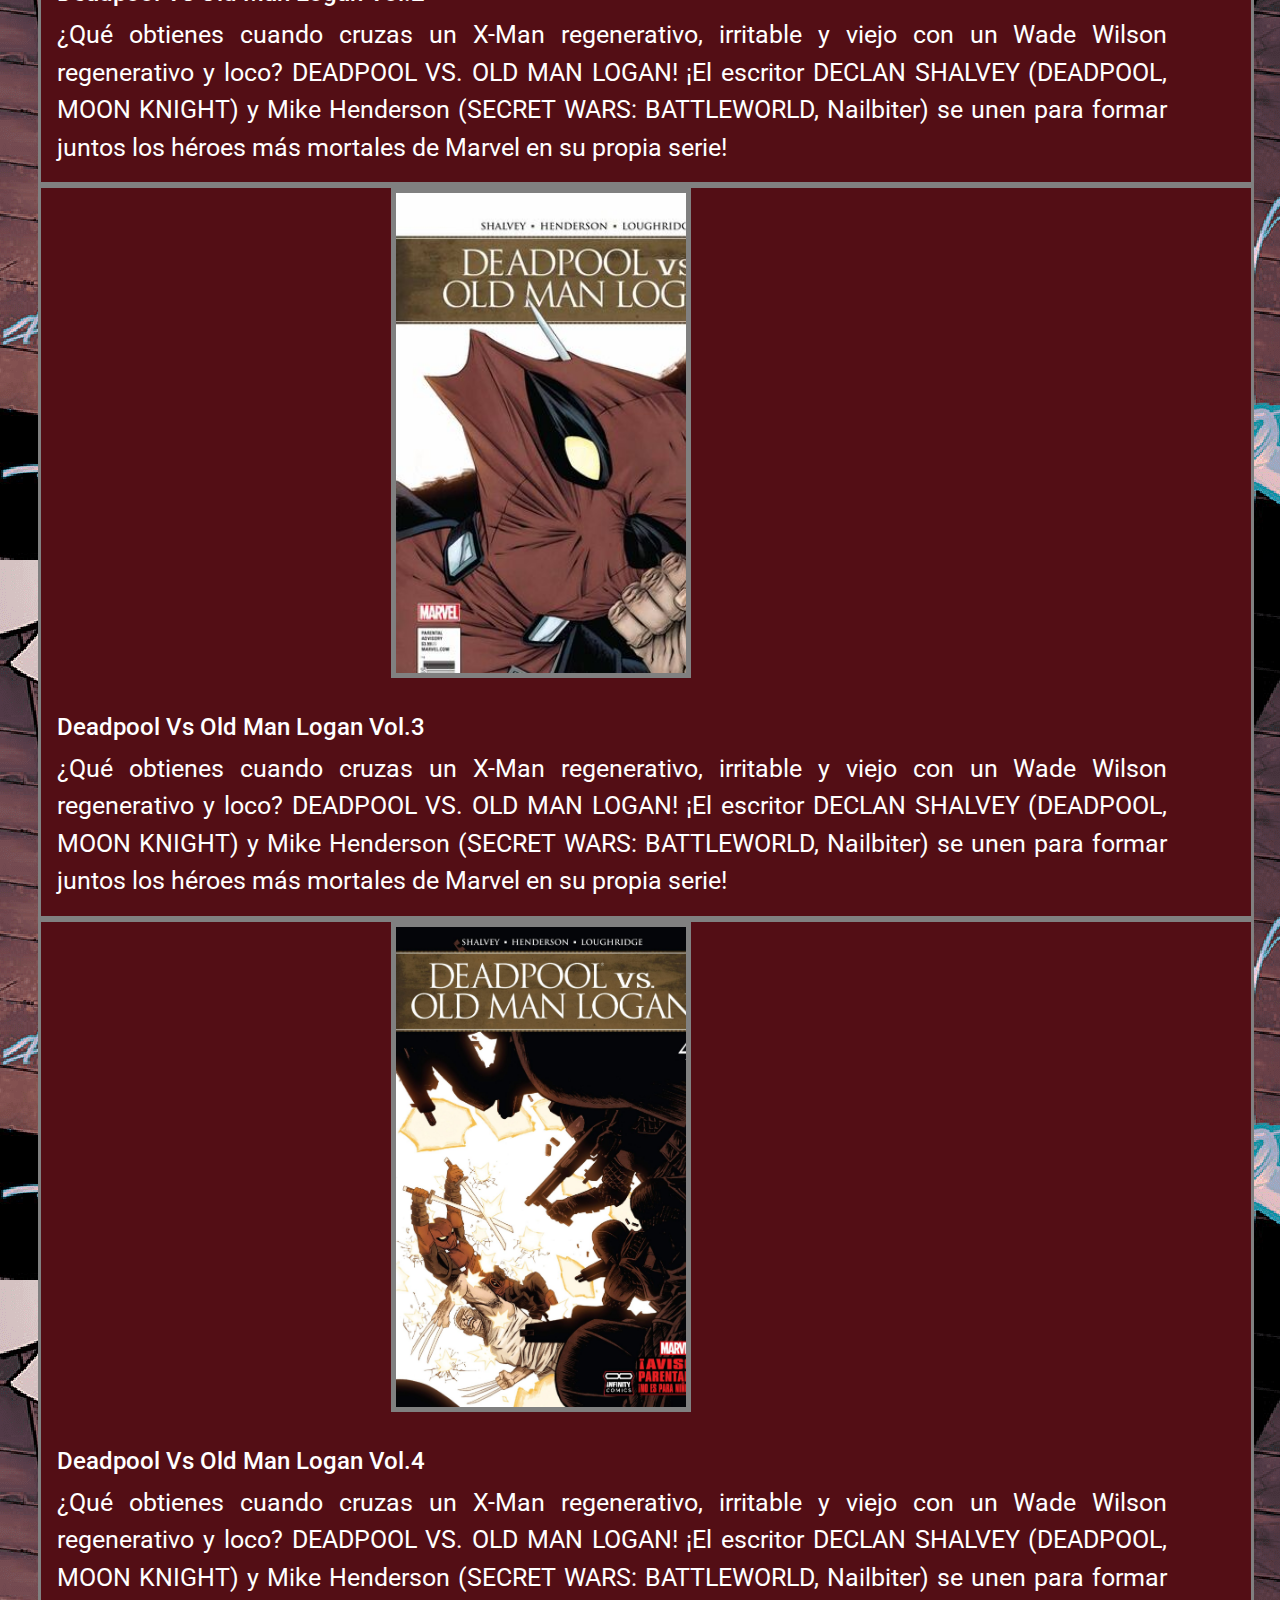
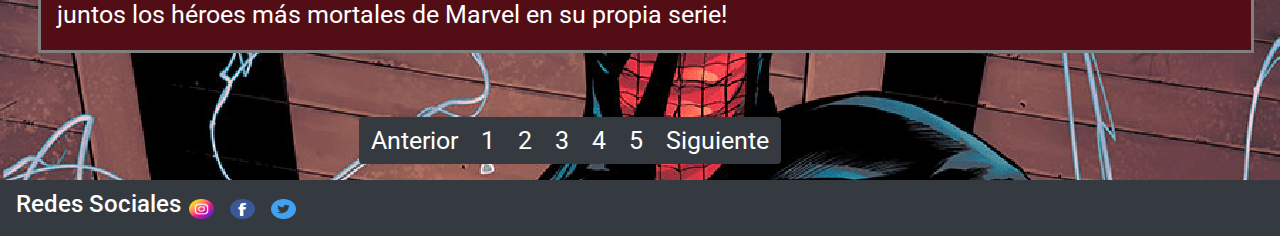
<file: Comic List/comiclist3.html>
<!DOCTYPE html>
<html lang="en">
<head>
    <meta charset="UTF-8">
    <meta http-equiv="X-UA-Compatible" content="IE=edge">
    <meta name="viewport" content="width=device-width, initial-scale=1.0">
    <title>Nuestra Lista de Comics</title>
        <!--Descripcion-->
    <meta name="description" content="Busca de forma comoda tus comics preferido en nuestra lista de comics.">
    <link rel="stylesheet" href="https://maxcdn.bootstrapcdn.com/bootstrap/4.5.2/css/bootstrap.min.css">
    <script src="https://ajax.googleapis.com/ajax/libs/jquery/3.5.1/jquery.min.js"></script>
    <script src="https://cdnjs.cloudflare.com/ajax/libs/popper.js/1.16.0/umd/popper.min.js"></script>
    <script src="https://maxcdn.bootstrapcdn.com/bootstrap/4.5.2/js/bootstrap.min.js"></script>
    <link rel="stylesheet" href="estiloslist3.css">
</head>
<body>
    <script src="https://cdn.jsdelivr.net/npm/jquery@3.5.1/dist/jquery.slim.min.js" integrity="sha384-DfXdz2htPH0lsSSs5nCTpuj/zy4C+OGpamoFVy38MVBnE+IbbVYUew+OrCXaRkfj" crossorigin="anonymous"></script>
    <script src="https://cdn.jsdelivr.net/npm/popper.js@1.16.1/dist/umd/popper.min.js" integrity="sha384-9/reFTGAW83EW2RDu2S0VKaIzap3H66lZH81PoYlFhbGU+6BZp6G7niu735Sk7lN" crossorigin="anonymous"></script>
    <script src="https://cdn.jsdelivr.net/npm/bootstrap@4.6.1/dist/js/bootstrap.min.js" integrity="sha384-VHvPCCyXqtD5DqJeNxl2dtTyhF78xXNXdkwX1CZeRusQfRKp+tA7hAShOK/B/fQ2" crossorigin="anonymous"></script>   
    <header>
            <!--inicio de lista con secciones-->
    <nav class="navbar navbar-expand-sm bg-dark navbar-dark">
        <!-- Brand/logo -->
        <a class="navbar-brand" id="logo" href="../index.html"><img class="logo" src="../Imagenes/Logo.PNG"></a>
        
        <!-- Links -->
        <button class="navbar-toggler" type="button" data-toggle="collapse" data-target="#collapsibleNavbar">
            <span class="navbar-toggler-icon"></span>
          </button>
          <div class="collapse navbar-collapse" id="collapsibleNavbar">
            <ul class="navbar-nav">
                <li class="nav-item">
                    <a class="nav-link" href="../index.html">HOME</a>
                </li>
                <li class="nav-item">
                    <a class="nav-link" href="/Comic List/Comiclist.html">COMIC LIST</a>
                </li>
                <li class="nav-item">
                    <a class="nav-link" href="../Get Comic/Getcomic.html">GET COMIC</a>
                </li>
                <li class="nav-item">
                    <a class="nav-link" href="../Form/contacto.html">HELP/CONTACT</a>
                </li>
                <li class="nav-item">
                    <a class="nav-link" href="../Faq-join discord/faq.html">FAQ</a>
                </li>
            </ul>
    </nav>
    </header><br>
    <!-- Se utiliza para generar un espacio visual -->
    <div class="clearfix"></div>
    <!-- Se Agregan Contenedores para la portada de los comics y su respectiva descripcion + los enlaces a cada comic en el drive -->
    <div class="grupo">
        <nav class="tablas">
            <section class="comic9-1">
                <div id="comic9" class="c9"></div>
                <div> <a href="https://drive.google.com/file/d/1DsaF_Wh_kgPCA7ljwvHsevliLCNzGKn5/view?usp=sharing">                    
                    <div class="container">
                    <h4>Deadpool Vs Old Man Logan Vol.1</h4>
                    <p id="demo">
                        ¿Qué obtienes cuando cruzas un X-Man regenerativo, irritable y viejo con un Wade Wilson regenerativo y loco? DEADPOOL VS. OLD MAN LOGAN! ¡El escritor DECLAN SHALVEY (DEADPOOL, MOON KNIGHT) y Mike Henderson (SECRET WARS: BATTLEWORLD, Nailbiter) se unen para formar juntos los héroes más mortales de Marvel en su propia serie! James "Logan" Howlett está detrás de un mutante recién descubierto de nivel Omega, y no deja que Deadpool lo ayude.
                    </p>
                    </div></a>
                </div>
            </section>
            <section class="comic10-1">
                <div id="comic10" class="c10"></div>
                <div><a href="https://drive.google.com/file/d/120HHZl6LrE4AYKLrgk-iC72z-Nkc8u4N/view?usp=sharing">             
                    <div class="container">
                    <h4>Deadpool Vs Old Man Logan Vol.2</h4>
                    <p id="demo">
                        ¿Qué obtienes cuando cruzas un X-Man regenerativo, irritable y viejo con un Wade Wilson regenerativo y loco? DEADPOOL VS. OLD MAN LOGAN! ¡El escritor DECLAN SHALVEY (DEADPOOL, MOON KNIGHT) y Mike Henderson (SECRET WARS: BATTLEWORLD, Nailbiter) se unen para formar juntos los héroes más mortales de Marvel en su propia serie! 
                    </p>
                    </div> </a> 
                </div>
            </section>
            <section class="comic11-1"> 
                <div id="comic11" class="c11"></div>
                <div><a href="https://drive.google.com/file/d/1YP1HEdV5NqXc_Z-j-UkaTJGNtV8G2odk/view?usp=sharing" >
                    <div class="container">
                    <h4>Deadpool Vs Old Man Logan Vol.3</h4>
                    <p id="demo">
                        ¿Qué obtienes cuando cruzas un X-Man regenerativo, irritable y viejo con un Wade Wilson regenerativo y loco? DEADPOOL VS. OLD MAN LOGAN! ¡El escritor DECLAN SHALVEY (DEADPOOL, MOON KNIGHT) y Mike Henderson (SECRET WARS: BATTLEWORLD, Nailbiter) se unen para formar juntos los héroes más mortales de Marvel en su propia serie!
                    </p>
                    </div></a> 
                </div>
            </section>
            <section class="comic12-1">
                <div id="comic12" class="c12"></div>
                <div><a href="https://drive.google.com/file/d/12hC7IGJH0SQxAf4PrHNgtsCs52Ron19f/view?usp=sharing"><strong class= title></strong>
                    <div class="container">
                        <h4>Deadpool Vs Old Man Logan Vol.4</h4>
                        <p id="demo" >
                            ¿Qué obtienes cuando cruzas un X-Man regenerativo, irritable y viejo con un Wade Wilson regenerativo y loco? DEADPOOL VS. OLD MAN LOGAN! ¡El escritor DECLAN SHALVEY (DEADPOOL, MOON KNIGHT) y Mike Henderson (SECRET WARS: BATTLEWORLD, Nailbiter) se unen para formar juntos los héroes más mortales de Marvel en su propia serie! 
                        </p>
                    </div></a> 
                </div>
            </section>
        </nav>
    </div>
    <!-- Se utiliza para generar un espacio visual -->
    <div class="clearfix"></div>
    <!-- Se Agregan Contenedores para la barra de navegacion que nos permitira trasladarnos entre las paginas de esta seccion-->
    <div class="container" id="container">                 
        <ul class="pagination justify-content-center pagination-dark">
          <li class="page-item"><a class="page-link" href="../Comic List/Comiclist2.html">Anterior</a></li>
          <li class="page-item"><a class="page-link" href="../Comic List/Comiclist.html">1</a></li>
          <li class="page-item"><a class="page-link" href="../Comic List/comiclist2.html">2</a></li>
          <li class="page-item"><a class="page-link" href="#">3</a></li>
          <li class="page-item"><a class="page-link" href="../Comic List/comiclist4.html">4</a></li>
          <li class="page-item"><a class="page-link" href="../Comic List/comiclist5.html">5</a></li>
          <li class="page-item"><a class="page-link" href="../Comic List/comiclist4.html">Siguiente</a></li>
        </ul>
      </div>
<footer>
    <nav class="navbar navbar-expand-sm bg-dark navbar-dark">
        <h4>Redes sociales</h4>
            <ul class="navbar-nav" id="redes" type="none">
                <li class="nav-item"><a class="nav-link" href="#"><img src="../Imagenes/instagram.png"> </a> </li>
                <li class="nav-item"><a class="nav-link" href="#"><img src="../Imagenes/facebook.png"></a></li>
                <li class="nav-item"><a class="nav-link" href="#"><img src="../Imagenes/twitter.png"></a></li>
            </ul>
    </nav>
</footer>
    </html>
</file>
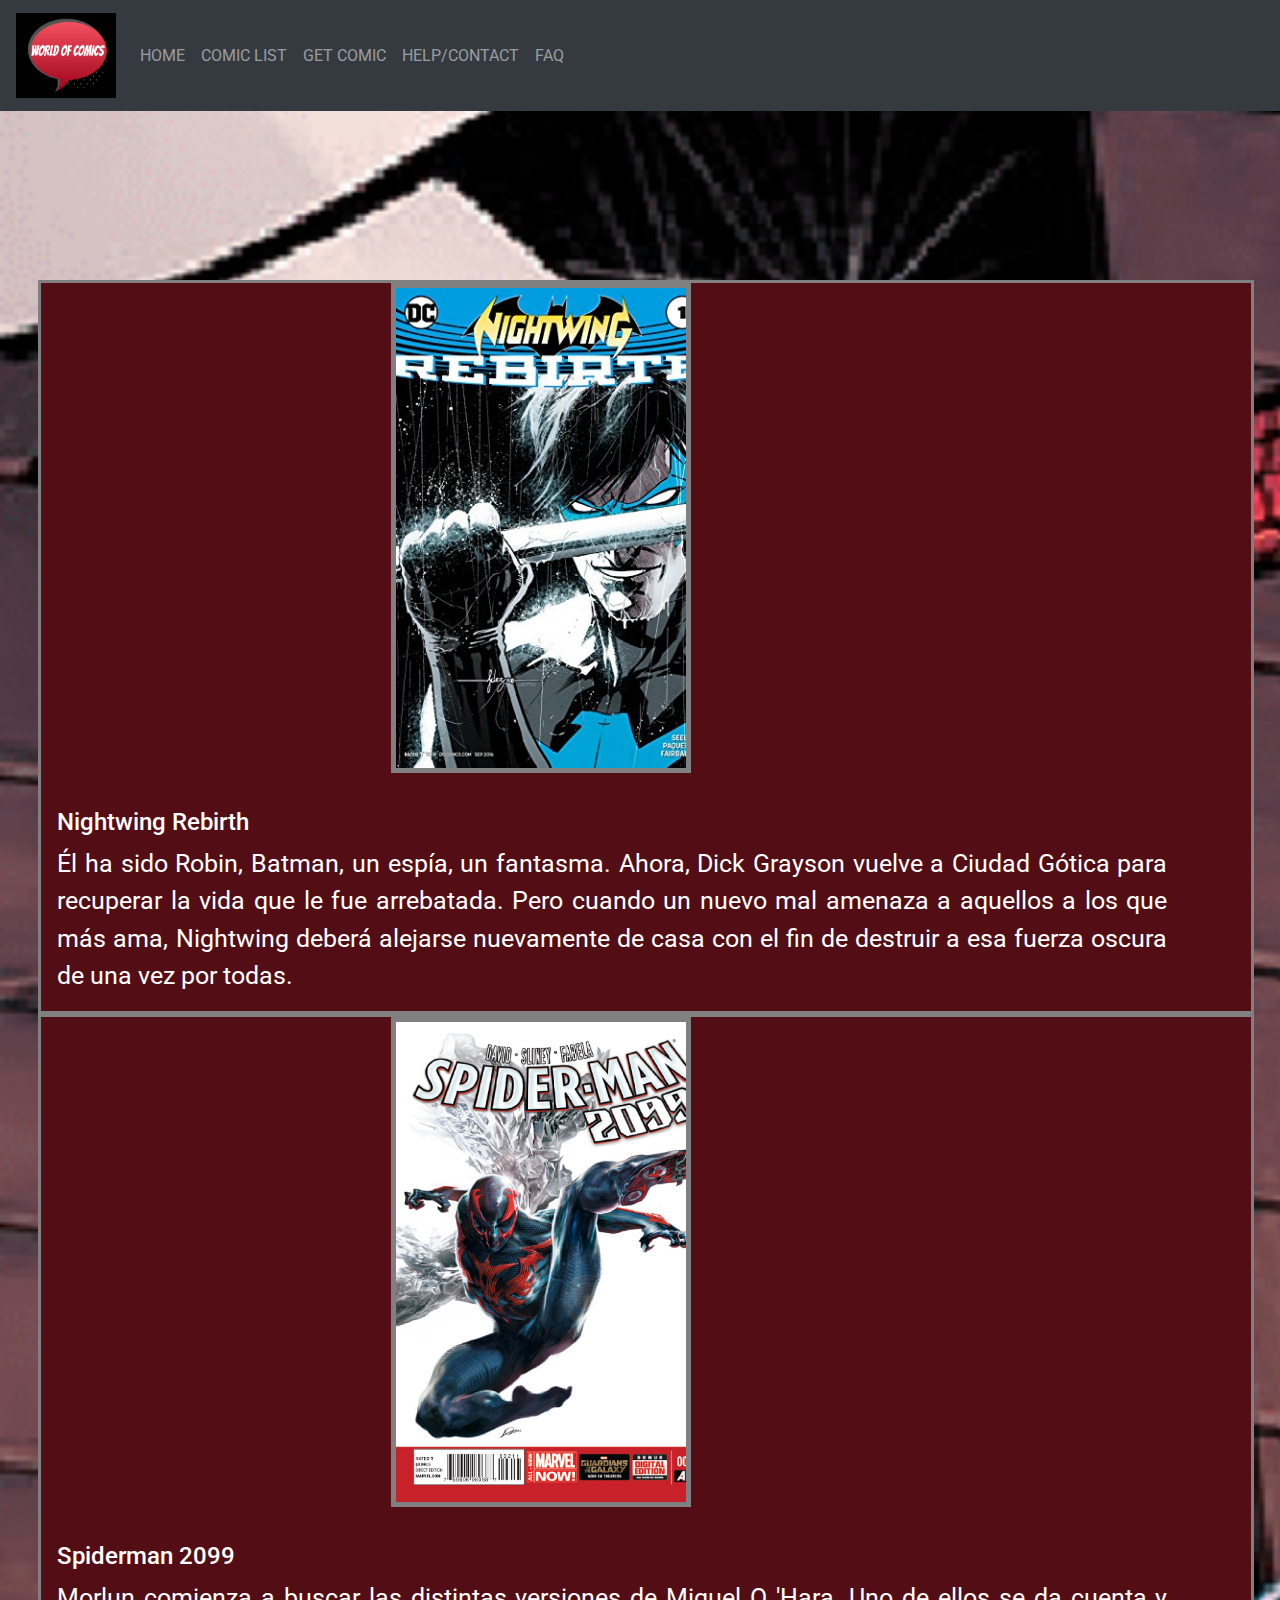
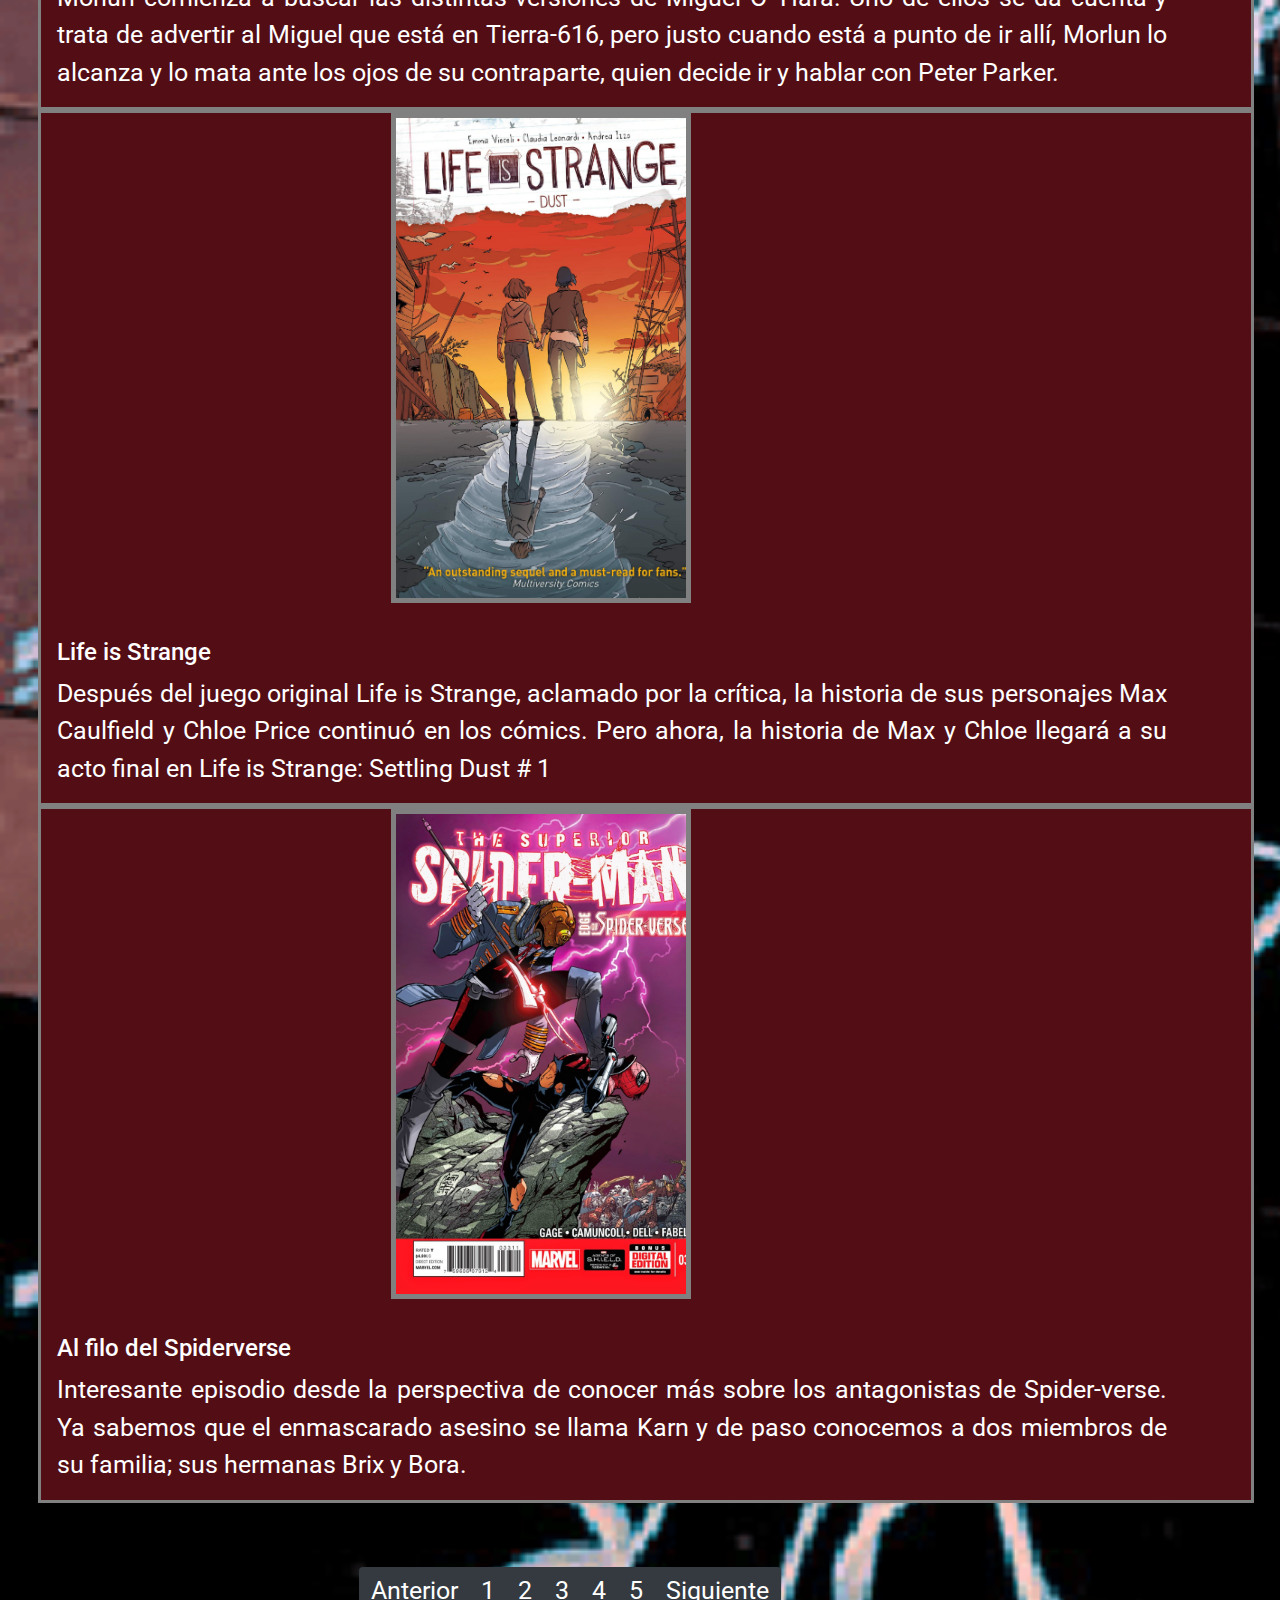
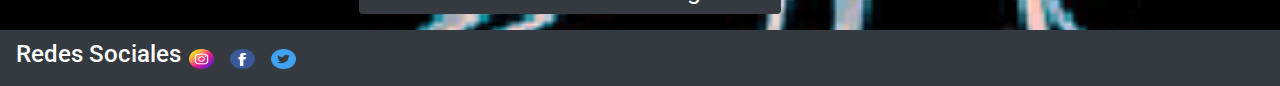
<file: Comic List/comiclist4.html>
<!DOCTYPE html>
<html lang="en">
<head>
    <meta charset="UTF-8">
    <meta http-equiv="X-UA-Compatible" content="IE=edge">
    <meta name="viewport" content="width=device-width, initial-scale=1.0">
    <title>Nuestra Lista de Comics</title>
        <!--Descripcion-->
    <meta name="description" content="Busca de forma comoda tus comics preferido en nuestra lista de comics.">
    <link rel="stylesheet" href="https://maxcdn.bootstrapcdn.com/bootstrap/4.5.2/css/bootstrap.min.css">
    <script src="https://ajax.googleapis.com/ajax/libs/jquery/3.5.1/jquery.min.js"></script>
    <script src="https://cdnjs.cloudflare.com/ajax/libs/popper.js/1.16.0/umd/popper.min.js"></script>
    <script src="https://maxcdn.bootstrapcdn.com/bootstrap/4.5.2/js/bootstrap.min.js"></script>
    <link rel="stylesheet" href="estiloslist4.css">
</head>
<body>
    <script src="https://cdn.jsdelivr.net/npm/jquery@3.5.1/dist/jquery.slim.min.js" integrity="sha384-DfXdz2htPH0lsSSs5nCTpuj/zy4C+OGpamoFVy38MVBnE+IbbVYUew+OrCXaRkfj" crossorigin="anonymous"></script>
    <script src="https://cdn.jsdelivr.net/npm/popper.js@1.16.1/dist/umd/popper.min.js" integrity="sha384-9/reFTGAW83EW2RDu2S0VKaIzap3H66lZH81PoYlFhbGU+6BZp6G7niu735Sk7lN" crossorigin="anonymous"></script>
    <script src="https://cdn.jsdelivr.net/npm/bootstrap@4.6.1/dist/js/bootstrap.min.js" integrity="sha384-VHvPCCyXqtD5DqJeNxl2dtTyhF78xXNXdkwX1CZeRusQfRKp+tA7hAShOK/B/fQ2" crossorigin="anonymous"></script>   
    <header>
            <!--inicio de lista con secciones-->
    <nav class="navbar navbar-expand-sm bg-dark navbar-dark">
        <!-- Brand/logo -->
        <a class="navbar-brand" id="logo" href="../index.html"><img class="logo" src="../Imagenes/Logo.PNG"></a>
        
        <!-- Links -->
        <button class="navbar-toggler" type="button" data-toggle="collapse" data-target="#collapsibleNavbar">
            <span class="navbar-toggler-icon"></span>
          </button>
          <div class="collapse navbar-collapse" id="collapsibleNavbar">
            <ul class="navbar-nav">
                <li class="nav-item">
                    <a class="nav-link" href="../index.html">HOME</a>
                </li>
                <li class="nav-item">
                    <a class="nav-link" href="/Comic List/Comiclist.html">COMIC LIST</a>
                </li>
                <li class="nav-item">
                    <a class="nav-link" href="../Get Comic/Getcomic.html">GET COMIC</a>
                </li>
                <li class="nav-item">
                    <a class="nav-link" href="../Form/contacto.html">HELP/CONTACT</a>
                </li>
                <li class="nav-item">
                    <a class="nav-link" href="../Faq-join discord/faq.html">FAQ</a>
                </li>
            </ul>
    </nav>
    </header><br>
    <!-- Se utiliza para generar un espacio visual -->
    <div class="clearfix"></div>
    <!-- Se Agregan Contenedores para la portada de los comics y su respectiva descripcion + los enlaces a cada comic en el drive -->
    <div class="grupo">
        <nav class="tablas">
            <section class="comic13-1">
                <div id="comic13" class="c13"></div>
                <div> <a href="https://drive.google.com/file/d/1LIlIC7bCcL-2SO4i8GgUOH7vWiAcJs9D/view?usp=sharing">                    
                    <div class="container">
                    <h4>Nightwing Rebirth</h4>
                    <p id="demo">
                        Él ha sido Robin, Batman, un espía, un fantasma. Ahora, Dick Grayson vuelve a Ciudad Gótica para recuperar la vida que le fue arrebatada. Pero cuando un nuevo mal amenaza a aquellos a los que más ama, Nightwing deberá alejarse nuevamente de casa con el fin de destruir a esa fuerza oscura de una vez por todas.
                    </p>
                    </div></a>
                </div>
            </section>
            <section class="comic14-1">
                <div id="comic14" class="c14"></div>
                <div><a href="https://drive.google.com/file/d/1yL7UycT1BQoExebmRFQjBSQbOBJ1T4cX/view?usp=sharing">             
                    <div class="container">
                    <h4>Spiderman 2099</h4>
                    <p id="demo">
                        Morlun comienza a buscar las distintas versiones de Miguel O 'Hara. Uno de ellos se da cuenta y trata de advertir al Miguel que está en Tierra-616, pero justo cuando está a punto de ir allí, Morlun lo alcanza y lo mata ante los ojos de su contraparte, quien decide ir y hablar con Peter Parker.
                    </p>
                    </div> </a> 
                </div>
            </section>
            <section class="comic15-1"> 
                <div id="comic15" class="c15"></div>
                <div><a href="https://drive.google.com/file/d/14w4-04bxstXC3PpcAZeVYsJNLe2FpA9B/view?usp=sharing" >
                    <div class="container">
                    <h4>Life is Strange</h4>
                    <p id="demo">
                        Después del juego original Life is Strange, aclamado por la crítica, la historia de sus personajes Max Caulfield y Chloe Price continuó en los cómics. Pero ahora, la historia de Max y Chloe llegará a su acto final en Life is Strange: Settling Dust # 1
                    </p>
                    </div></a> 
                </div>
            </section>
            <section class="comic16-1">
                <div id="comic16" class="c16"></div>
                <div><a href="https://drive.google.com/file/d/1bDXLBSFYNdRLzoexQxMyKIDEY2p1cjr7/view?usp=sharing"><strong class= title></strong>
                    <div class="container">
                        <h4>Al filo del Spiderverse</h4>
                        <p id="demo" >
                            Interesante episodio desde la perspectiva de conocer más sobre los antagonistas de Spider-verse. Ya sabemos que el enmascarado asesino se llama Karn y de paso conocemos a dos miembros de su familia; sus hermanas Brix y Bora.
                        </p>
                    </div></a> 
                </div>
            </section>
        </nav>
    </div>
    <!-- Se utiliza para generar un espacio visual -->
    <div class="clearfix"></div>
    <!-- Se Agregan Contenedores para la barra de navegacion que nos permitira trasladarnos entre las paginas de esta seccion-->
    <div class="container" id="container">                 
        <ul class="pagination justify-content-center pagination-dark">
          <li class="page-item"><a class="page-link" href="../Comic List/comiclist3.html">Anterior</a></li>
          <li class="page-item"><a class="page-link" href="../Comic List/Comiclist.html">1</a></li>
          <li class="page-item"><a class="page-link" href="../Comic List/comiclist2.html">2</a></li>
          <li class="page-item"><a class="page-link" href="../Comic List/comiclist3.html">3</a></li>
          <li class="page-item"><a class="page-link" href="#">4</a></li>
          <li class="page-item"><a class="page-link" href="../Comic List/comiclist5.html">5</a></li>
          <li class="page-item"><a class="page-link" href="../Comic List/comiclist5.html">Siguiente</a></li>
        </ul>
      </div>
<footer>
    <nav class="navbar navbar-expand-sm bg-dark navbar-dark">
        <h4>Redes sociales</h4>
            <ul class="navbar-nav" id="redes" type="none">
                <li class="nav-item"><a class="nav-link" href="#"><img src="../Imagenes/instagram.png"> </a> </li>
                <li class="nav-item"><a class="nav-link" href="#"><img src="../Imagenes/facebook.png"></a></li>
                <li class="nav-item"><a class="nav-link" href="#"><img src="../Imagenes/twitter.png"></a></li>
            </ul>
    </nav>
</footer>
    </html>
</file>
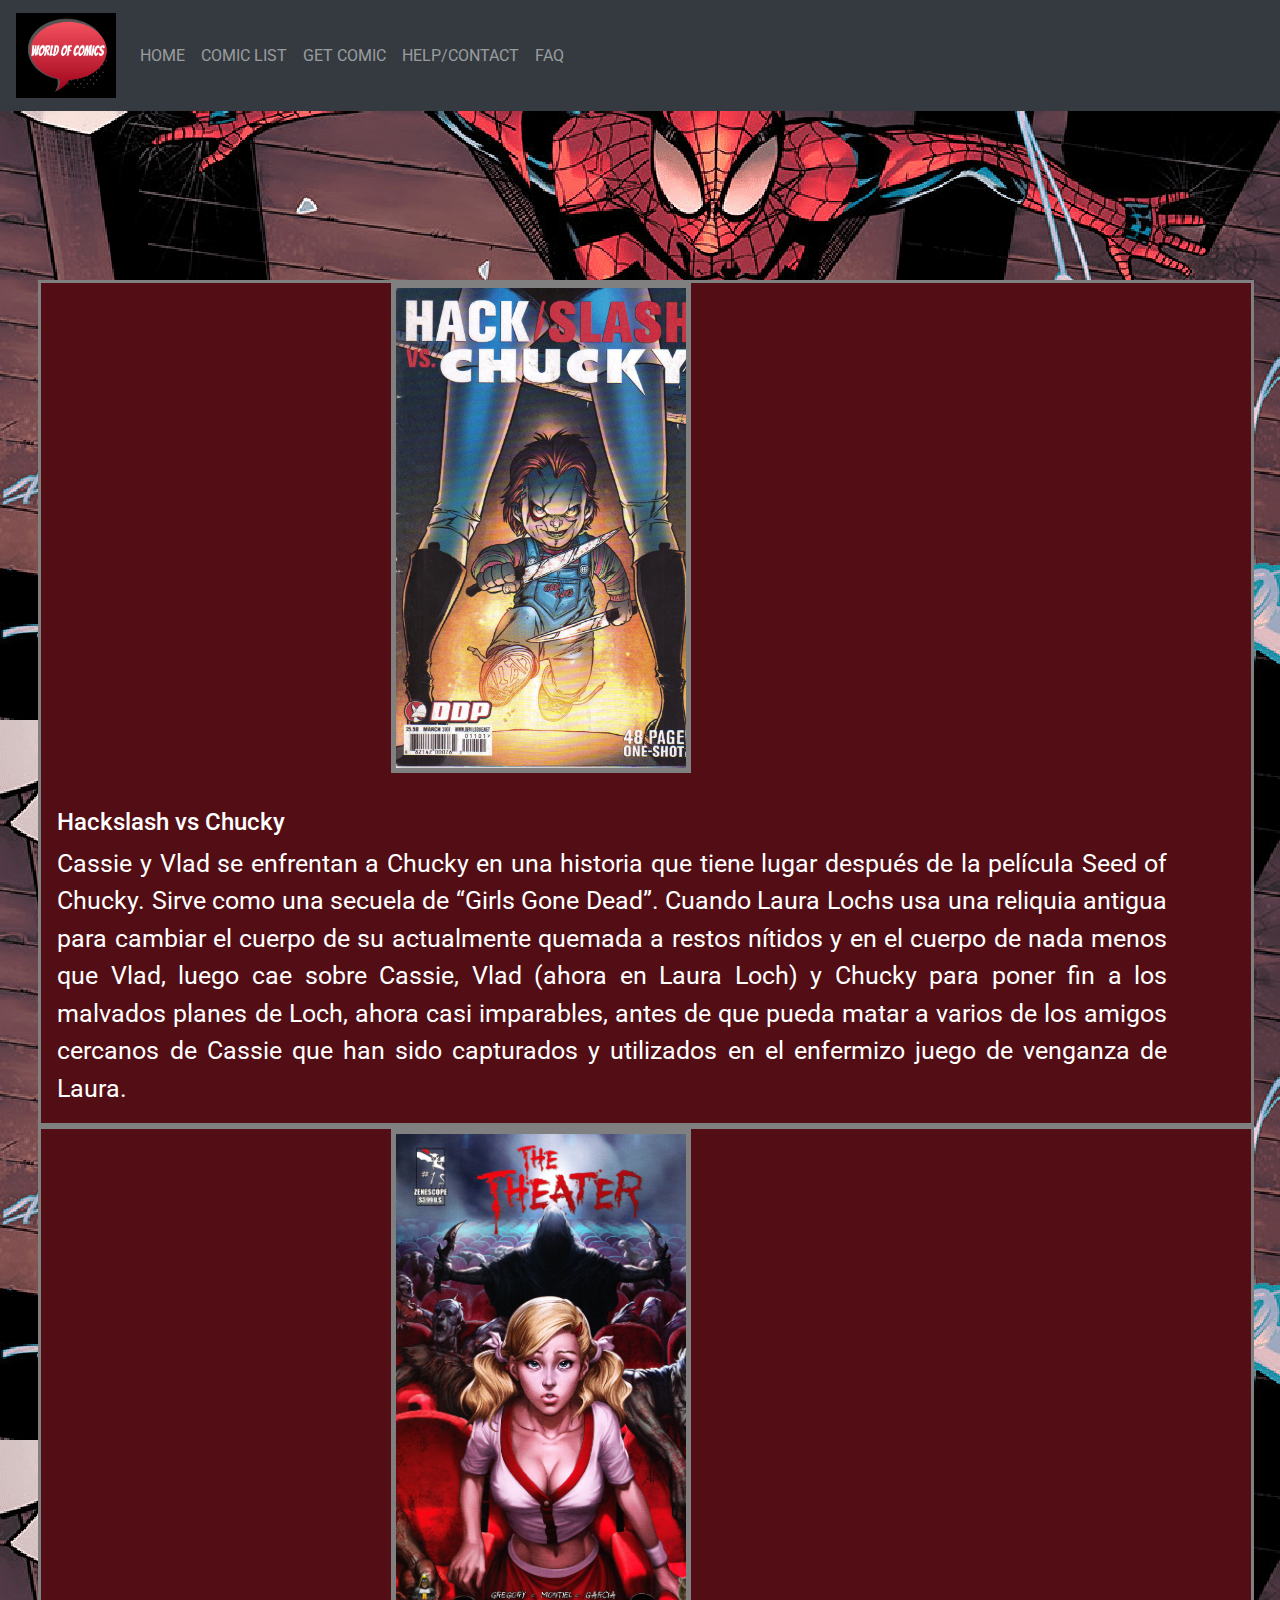
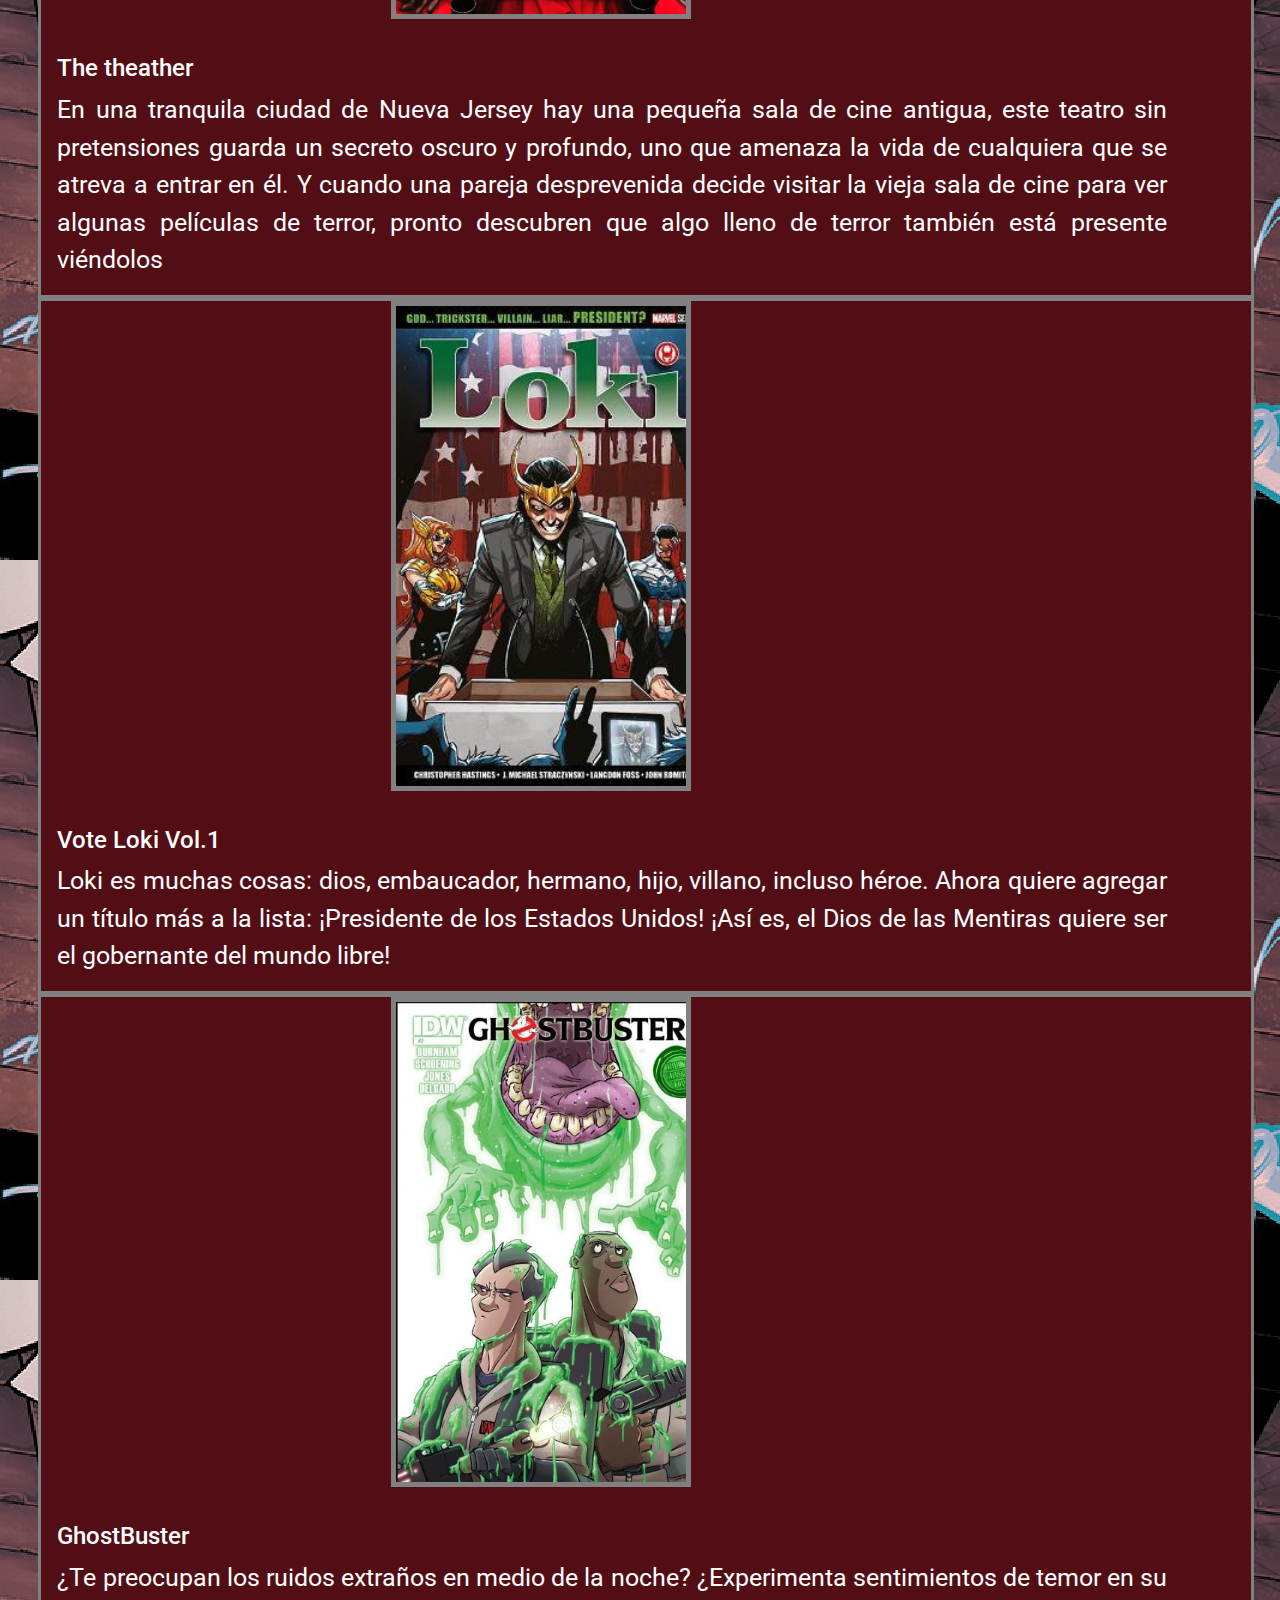
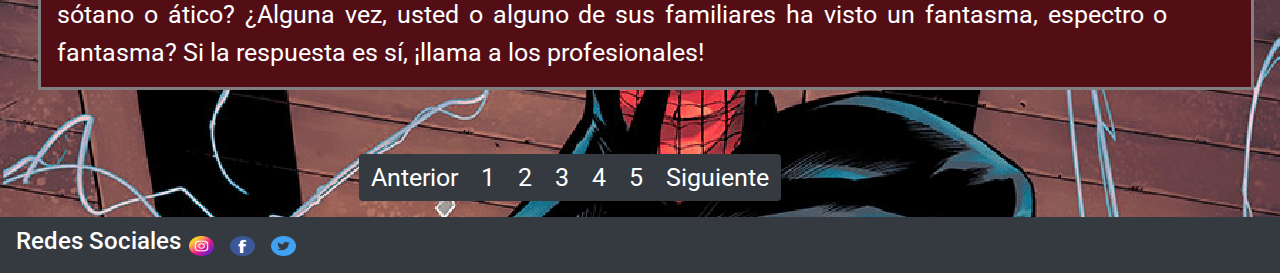
<file: Comic List/comiclist5.html>
<!DOCTYPE html>
<html lang="en">
<head>
    <meta charset="UTF-8">
    <meta http-equiv="X-UA-Compatible" content="IE=edge">
    <meta name="viewport" content="width=device-width, initial-scale=1.0">
    <title>Nuestra Lista de Comics</title>
        <!--Descripcion-->
    <meta name="description" content="Busca de forma comoda tus comics preferido en nuestra lista de comics.">
    <link rel="stylesheet" href="https://maxcdn.bootstrapcdn.com/bootstrap/4.5.2/css/bootstrap.min.css">
    <script src="https://ajax.googleapis.com/ajax/libs/jquery/3.5.1/jquery.min.js"></script>
    <script src="https://cdnjs.cloudflare.com/ajax/libs/popper.js/1.16.0/umd/popper.min.js"></script>
    <script src="https://maxcdn.bootstrapcdn.com/bootstrap/4.5.2/js/bootstrap.min.js"></script>
    <link rel="stylesheet" href="estiloslist5.css">
</head>
<body>
    <script src="https://cdn.jsdelivr.net/npm/jquery@3.5.1/dist/jquery.slim.min.js" integrity="sha384-DfXdz2htPH0lsSSs5nCTpuj/zy4C+OGpamoFVy38MVBnE+IbbVYUew+OrCXaRkfj" crossorigin="anonymous"></script>
    <script src="https://cdn.jsdelivr.net/npm/popper.js@1.16.1/dist/umd/popper.min.js" integrity="sha384-9/reFTGAW83EW2RDu2S0VKaIzap3H66lZH81PoYlFhbGU+6BZp6G7niu735Sk7lN" crossorigin="anonymous"></script>
    <script src="https://cdn.jsdelivr.net/npm/bootstrap@4.6.1/dist/js/bootstrap.min.js" integrity="sha384-VHvPCCyXqtD5DqJeNxl2dtTyhF78xXNXdkwX1CZeRusQfRKp+tA7hAShOK/B/fQ2" crossorigin="anonymous"></script>   
    <header>
            <!--inicio de lista con secciones-->
    <nav class="navbar navbar-expand-sm bg-dark navbar-dark">
        <!-- Brand/logo -->
        <a class="navbar-brand" id="logo" href="../index.html"><img class="logo" src="../Imagenes/Logo.PNG"></a>
        
        <!-- Links -->
        <button class="navbar-toggler" type="button" data-toggle="collapse" data-target="#collapsibleNavbar">
            <span class="navbar-toggler-icon"></span>
          </button>
          <div class="collapse navbar-collapse" id="collapsibleNavbar">
            <ul class="navbar-nav">
                <li class="nav-item">
                    <a class="nav-link" href="../index.html">HOME</a>
                </li>
                <li class="nav-item">
                    <a class="nav-link" href="/Comic List/Comiclist.html">COMIC LIST</a>
                </li>
                <li class="nav-item">
                    <a class="nav-link" href="../Get Comic/Getcomic.html">GET COMIC</a>
                </li>
                <li class="nav-item">
                    <a class="nav-link" href="../Form/contacto.html">HELP/CONTACT</a>
                </li>
                <li class="nav-item">
                    <a class="nav-link" href="../Faq-join discord/faq.html">FAQ</a>
                </li>
            </ul>
    </nav>
    </header><br>
    <!-- Se utiliza para generar un espacio visual -->
    <div class="clearfix"></div>
    <!-- Se Agregan Contenedores para la portada de los comics y su respectiva descripcion + los enlaces a cada comic en el drive -->
    <div class="grupo">
        <nav class="tablas">
            <section class="comic17-1">
                <div id="comic17" class="c17"></div>
                <div> <a href="https://drive.google.com/file/d/13cKkXmuHuITSwwBZsJrMeQBgD3w1wuMk/view?usp=sharing">                    
                    <div class="container">
                    <h4>Hackslash vs Chucky</h4>
                    <p id="demo">
                        Cassie y Vlad se enfrentan a Chucky en una historia que tiene lugar después de la película Seed of Chucky. Sirve como una secuela de “Girls Gone Dead”. Cuando Laura Lochs usa una reliquia antigua para cambiar el cuerpo de su actualmente quemada a restos nítidos y en el cuerpo de nada menos que Vlad, luego cae sobre Cassie, Vlad (ahora en Laura Loch) y Chucky para poner fin a los malvados planes de Loch, ahora casi imparables, antes de que pueda matar a varios de los amigos cercanos de Cassie que han sido capturados y utilizados en el enfermizo juego de venganza de Laura.
                    </p>
                    </div></a>
                </div>
            </section>
            <section class="comic18-1">
                <div id="comic18" class="c18"></div>
                <div><a href="https://drive.google.com/file/d/1RumNjZAp0BAONtYFNZQVcKzVhCAvNOeJ/view?usp=sharing">             
                    <div class="container">
                    <h4>The theather</h4>
                    <p id="demo">
                        En una tranquila ciudad de Nueva Jersey hay una pequeña sala de cine antigua, este teatro sin pretensiones guarda un secreto oscuro y profundo, uno que amenaza la vida de cualquiera que se atreva a entrar en él. Y cuando una pareja desprevenida decide visitar la vieja sala de cine para ver algunas películas de terror, pronto descubren que algo lleno de terror también está presente viéndolos
                    </p>
                    </div> </a> 
                </div>
            </section>
            <section class="comic19-1"> 
                <div id="comic19" class="c19"></div>
                <div><a href="https://drive.google.com/file/d/1X5j-qccFJoRtp6_qrnoWouNbq5WnGIX6/view?usp=sharing" >
                    <div class="container">
                    <h4>Vote Loki Vol.1</h4>
                    <p id="demo">
                        Loki es muchas cosas: dios, embaucador, hermano, hijo, villano, incluso héroe. Ahora quiere agregar un título más a la lista: ¡Presidente de los Estados Unidos! ¡Así es, el Dios de las Mentiras quiere ser el gobernante del mundo libre!
                    </p>
                    </div></a> 
                </div>
            </section>
            <section class="comic20-1">
                <div id="comic20" class="c20"></div>
                <div><a href="https://drive.google.com/file/d/1t5xIIkFxhKXtxKySZQ8bPfjlo7QGnGB4/view?usp=sharing"><strong class= title></strong>
                    <div class="container">
                        <h4>GhostBuster</h4>
                        <p id="demo" >
                            ¿Te preocupan los ruidos extraños en medio de la noche? ¿Experimenta sentimientos de temor en su sótano o ático? ¿Alguna vez, usted o alguno de sus familiares ha visto un fantasma, espectro o fantasma? Si la respuesta es sí, ¡llama a los profesionales!
                        </p>
                    </div></a> 
                </div>
            </section>
        </nav>
    </div>
    <!-- Se utiliza para generar un espacio visual -->
    <div class="clearfix"></div>
    <!-- Se Agregan Contenedores para la barra de navegacion que nos permitira trasladarnos entre las paginas de esta seccion-->
    <div class="container" id="container">                 
        <ul class="pagination justify-content-center pagination-dark">
          <li class="page-item"><a class="page-link" href="../Comic List/comiclist4.html">Anterior</a></li>
          <li class="page-item"><a class="page-link" href="../Comic List/Comiclist.html">1</a></li>
          <li class="page-item"><a class="page-link" href="../Comic List/comiclist2.html">2</a></li>
          <li class="page-item"><a class="page-link" href="../Comic List/comiclist3.html">3</a></li>
          <li class="page-item"><a class="page-link" href="../Comic List/comiclist4.html">4</a></li>
          <li class="page-item"><a class="page-link" href="#">5</a></li>
          <li class="page-item"><a class="page-link" href="#">Siguiente</a></li>
        </ul>
      </div>
<footer>
    <nav class="navbar navbar-expand-sm bg-dark navbar-dark">
        <h4>Redes sociales</h4>
            <ul class="navbar-nav" id="redes" type="none">
                <li class="nav-item"><a class="nav-link" href="#"><img src="../Imagenes/instagram.png"> </a> </li>
                <li class="nav-item"><a class="nav-link" href="#"><img src="../Imagenes/facebook.png"></a></li>
                <li class="nav-item"><a class="nav-link" href="#"><img src="../Imagenes/twitter.png"></a></li>
            </ul>
    </nav>
</footer>
    </html>
</file>
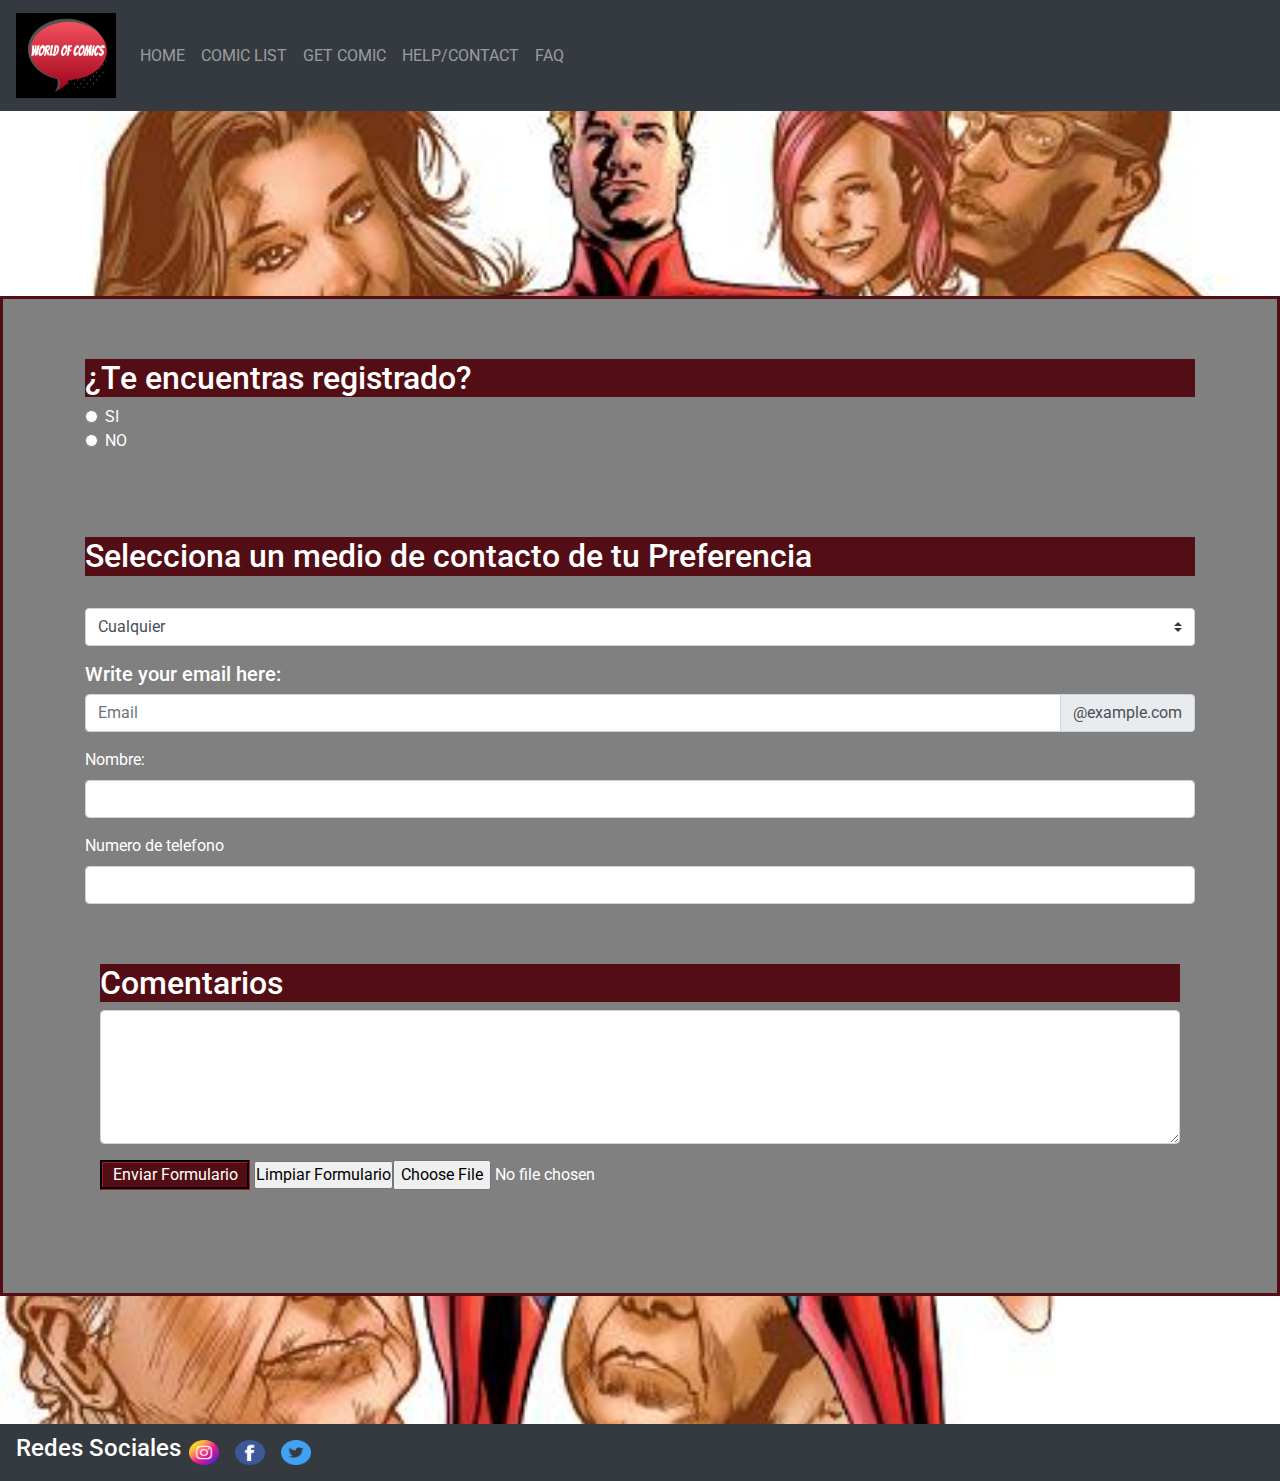
<file: Form/contacto.html>
<!DOCTYPE html>
<html lang="en">
<head>
    <meta charset="UTF-8">
    <meta http-equiv="X-UA-Compatible" content="IE=edge">
    <meta name="viewport" content="width=device-width, initial-scale=1.0">
    <title>Contactanos</title>
        <!--Descripcion-->
    <meta name="description" content="Contactanos para poder asistirte y/o para enviarnos alguna sugerencia">
    <link rel="stylesheet" href="https://maxcdn.bootstrapcdn.com/bootstrap/4.5.2/css/bootstrap.min.css">
    <script src="https://ajax.googleapis.com/ajax/libs/jquery/3.5.1/jquery.min.js"></script>
    <script src="https://cdnjs.cloudflare.com/ajax/libs/popper.js/1.16.0/umd/popper.min.js"></script>
    <script src="https://maxcdn.bootstrapcdn.com/bootstrap/4.5.2/js/bootstrap.min.js"></script>
    <link rel="stylesheet" href="estiloshelp.css">
</head>
<body>
    <script src="https://cdn.jsdelivr.net/npm/jquery@3.5.1/dist/jquery.slim.min.js" integrity="sha384-DfXdz2htPH0lsSSs5nCTpuj/zy4C+OGpamoFVy38MVBnE+IbbVYUew+OrCXaRkfj" crossorigin="anonymous"></script>
    <script src="https://cdn.jsdelivr.net/npm/popper.js@1.16.1/dist/umd/popper.min.js" integrity="sha384-9/reFTGAW83EW2RDu2S0VKaIzap3H66lZH81PoYlFhbGU+6BZp6G7niu735Sk7lN" crossorigin="anonymous"></script>
    <script src="https://cdn.jsdelivr.net/npm/bootstrap@4.6.1/dist/js/bootstrap.min.js" integrity="sha384-VHvPCCyXqtD5DqJeNxl2dtTyhF78xXNXdkwX1CZeRusQfRKp+tA7hAShOK/B/fQ2" crossorigin="anonymous"></script>   
    <header>

    <!--inicio de lista con secciones-->
    <nav class="navbar navbar-expand-sm bg-dark navbar-dark">
        <!-- Brand/logo -->
        <a class="navbar-brand" id="logo" href="../index.html"><img class="logo" src="../Imagenes/Logo.PNG"></a>
        
        <!-- Links -->
        <button class="navbar-toggler" type="button" data-toggle="collapse" data-target="#collapsibleNavbar">
            <span class="navbar-toggler-icon"></span>
          </button>
          <div class="collapse navbar-collapse" id="collapsibleNavbar">
            <ul class="navbar-nav">
                <li class="nav-item">
                    <a class="nav-link" href="../index.html">HOME</a>
                </li>
                <li class="nav-item">
                    <a class="nav-link" href="../Comic List/Comiclist.html">COMIC LIST</a>
                </li>
                <li class="nav-item">
                    <a class="nav-link" href="../Get Comic/Getcomic.html">GET COMIC</a>
                </li>
                <li class="nav-item">
                    <a class="nav-link" href="../Form/contacto.html">HELP/CONTACT</a>
                </li>
                <li class="nav-item">
                    <a class="nav-link" href="../Faq-join discord/faq.html">FAQ</a>
                </li>
            </ul>
    </nav>
      
        </header><br>
        <div class="clearfix"></div>
        <fieldset>
        <form action="enviar.php" method="post" enctype="application/x-www-form-urlencoded">
            
            <div class="container">
                <h2>¿Te encuentras registrado?</h2>
                <div class="form-check">
                  <label class="form-check-label">
                    <input type="radio" class="form-check-input" name="optradio">SI
                  </label>
                </div>
                <div class="form-check">
                  <label class="form-check-label">
                    <input type="radio" class="form-check-input" name="optradio">NO
                  </label>
                </div>
            <!--Espaciado visual--><br>
            <h2>Selecciona un medio de contacto de tu Preferencia</h2> <br>
            <select name="Via de Contacto" class="custom-select mb-3">
                <option selected>Cualquier</option>
                <option value="volvo">Whatsapp</option>
                <option value="fiat">Via Telefonica</option>
                <option value="audi">Correo Electronico</option>
              </select>
        <!--------Area de texto-------------------------------------------->
        <label class="h5" for="demo">Write your email here:</label>
        <div class="input-group mb-3">
          <input type="text" class="form-control" placeholder="Email" id="demo" name="email">
          <div class="input-group-append">
            <span class="input-group-text">@example.com</span>
          </div>
        </div>
        <div class="form-group">
            <label for="usr">Nombre:</label>
            <input type="text" class="form-control" id="usr">
          </div>
          <div class="form-group">
            <label for="usr" required placeholder="Phone number">Numero de telefono</label>
            <input type="text" class="form-control" id="usr">
          </div>
        <div class="container">
            <h2>Comentarios</h2>
            <form action="/action_page.php">
              <div class="form-group">
                <textarea class="form-control" rows="5" id="comment" name="text"></textarea>
              </div>
              <button type="submit" class="btn-primary">Enviar Formulario</button>
              <input type="reset" value="Limpiar Formulario"><input type="file"> <br>
            </form>
          </div>

        <!--Espaciado visual--><br>
        </fieldset>
        <div class="clearfix"></div>   
    </div> 
    <footer>
        <nav class="navbar navbar-expand-sm bg-dark navbar-dark">
            <h4>Redes sociales</h4>
                <ul class="navbar-nav" id="redes" type="none">
                    <li class="nav-item"><a class="nav-link" href="#"><img src="../Imagenes/instagram.png"> </a> </li>
                    <li class="nav-item"><a class="nav-link" href="#"><img src="../Imagenes/facebook.png"></a></li>
                    <li class="nav-item"><a class="nav-link" href="#"><img src="../Imagenes/twitter.png"></a></li>
                </ul>
        </nav>
    </footer>
    </html>
</file>
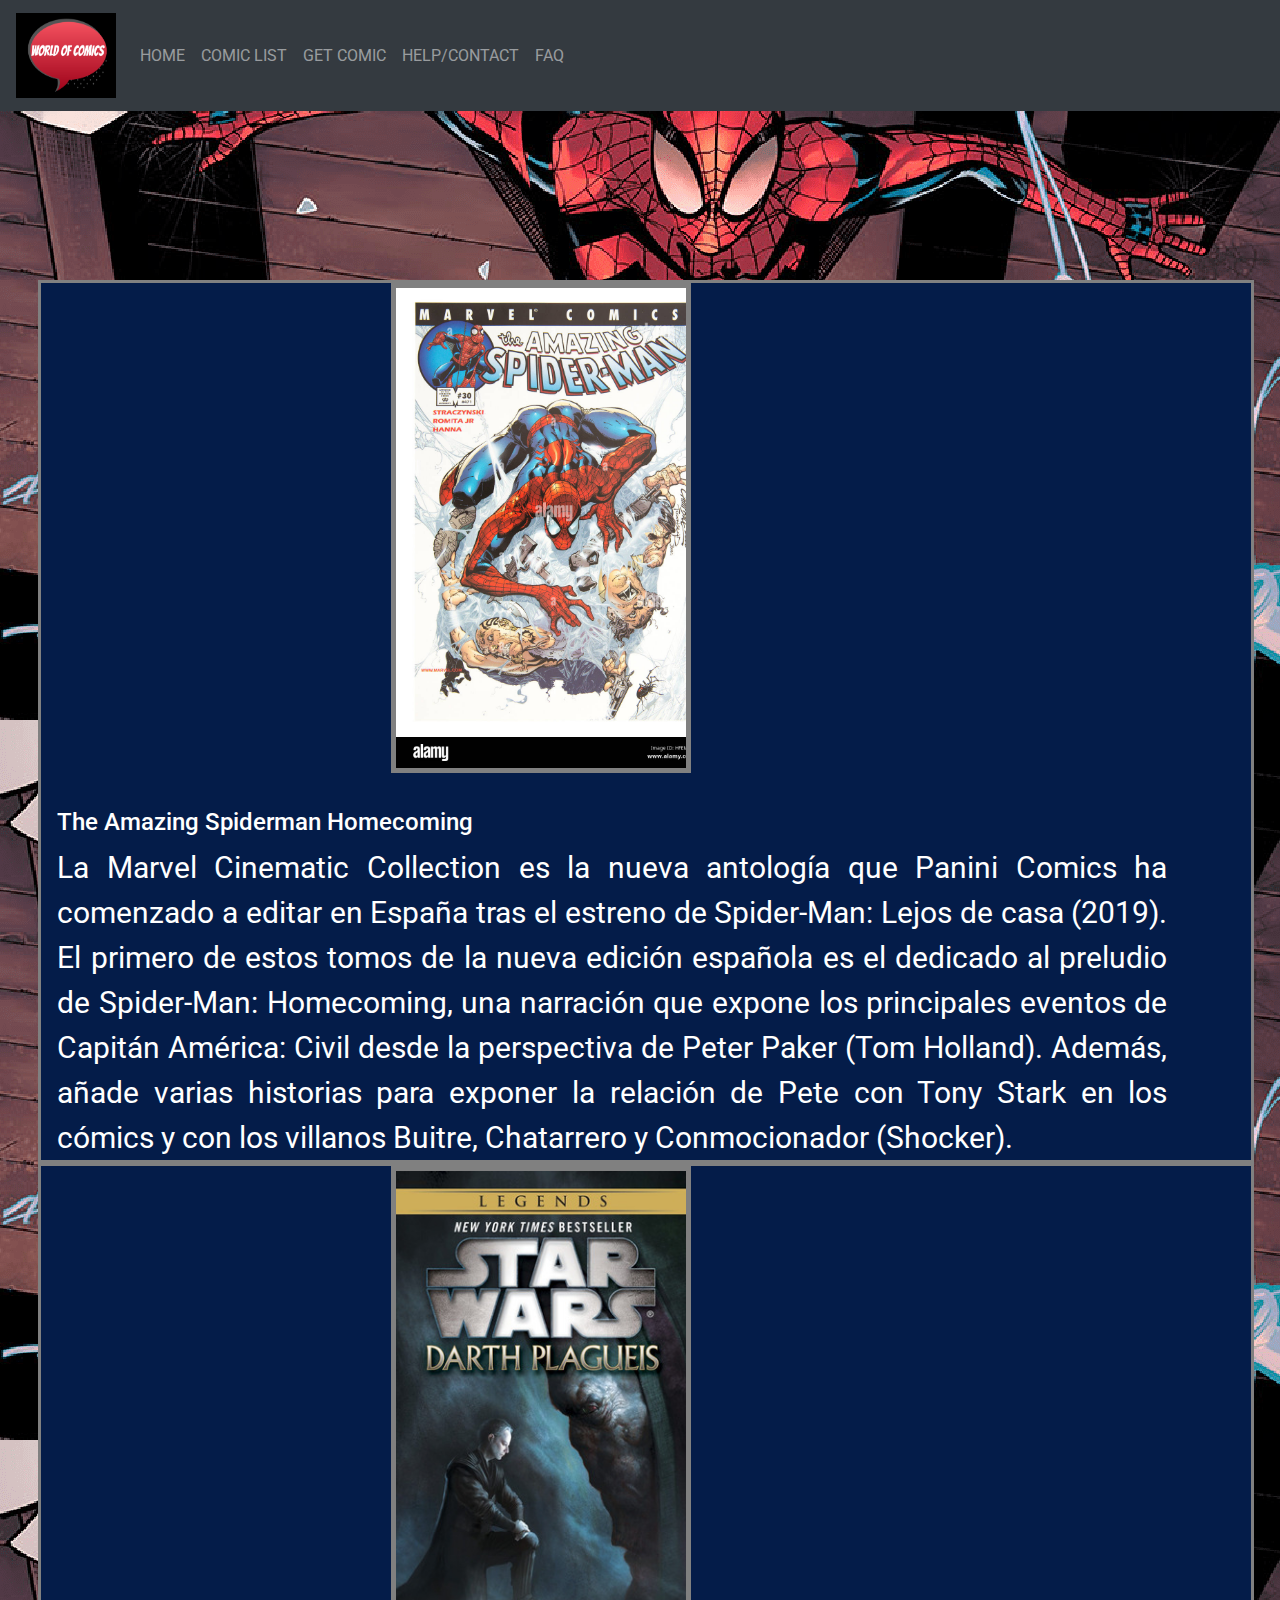
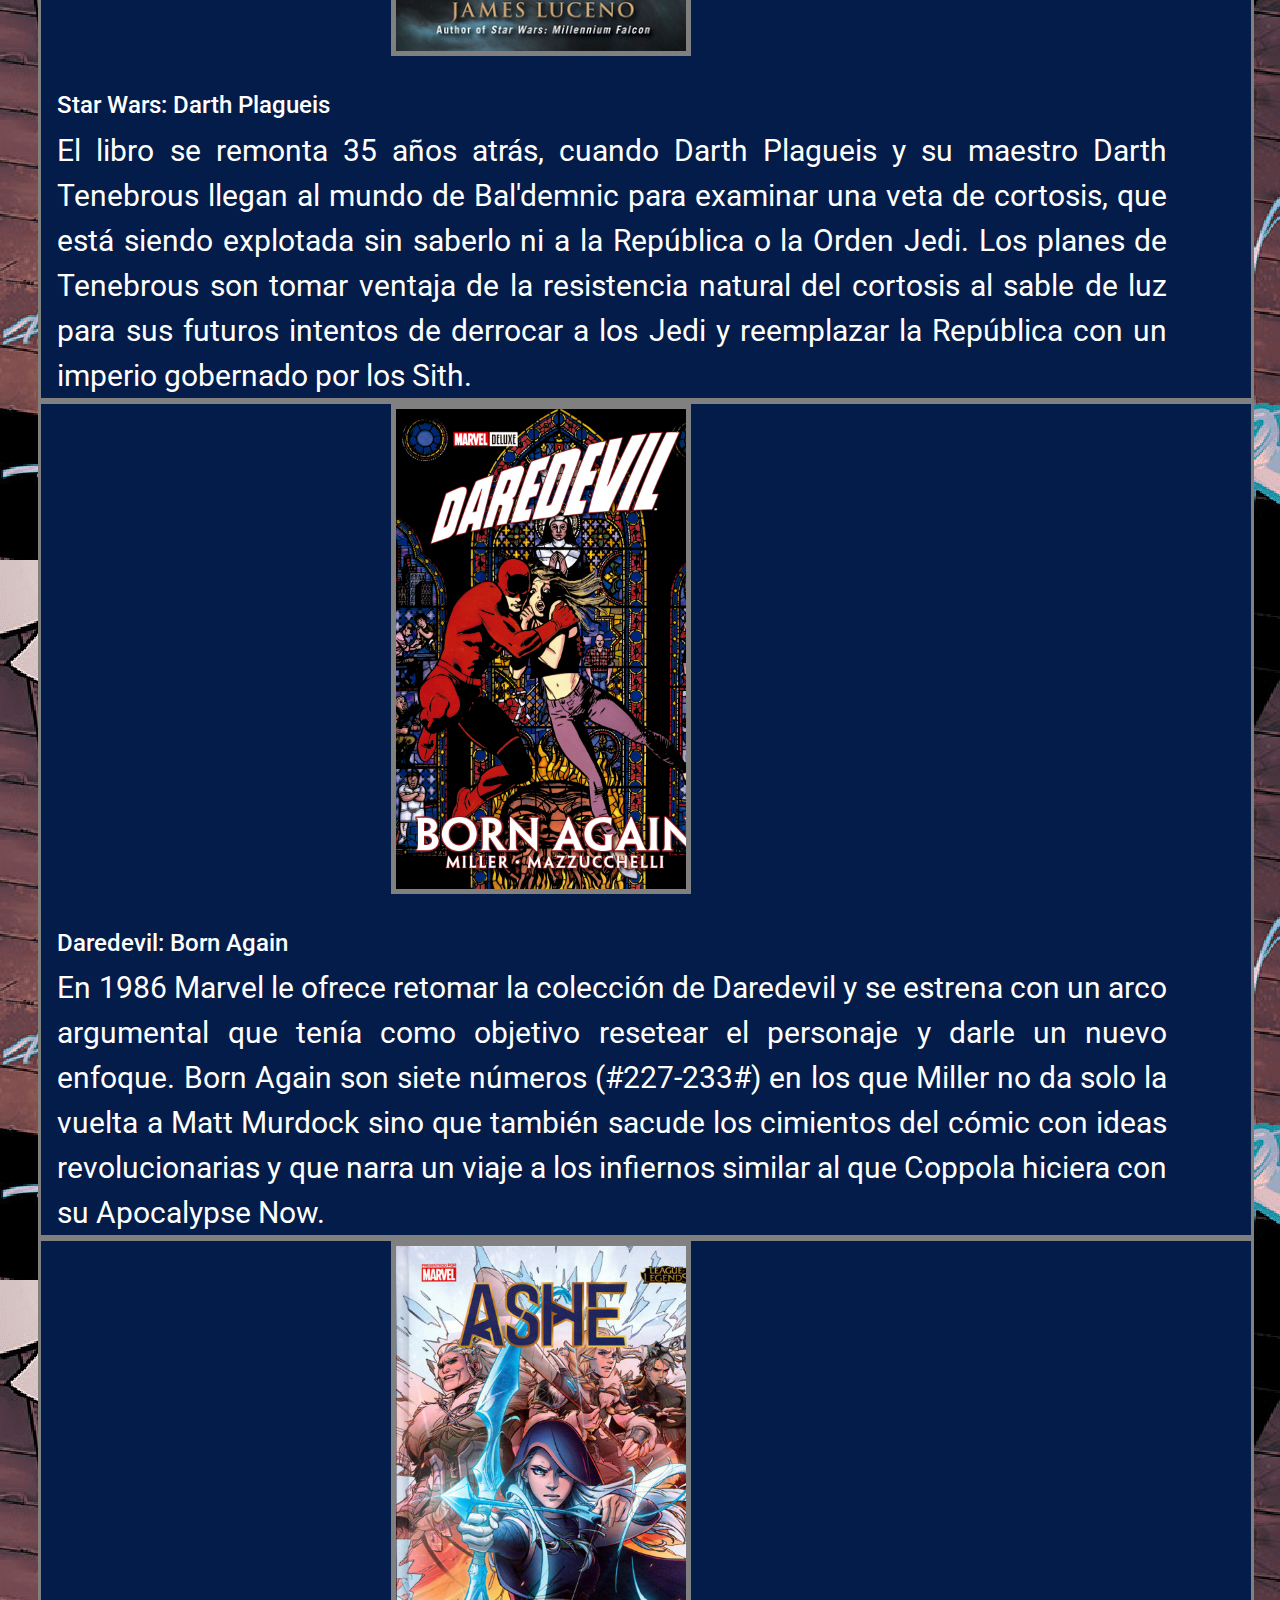
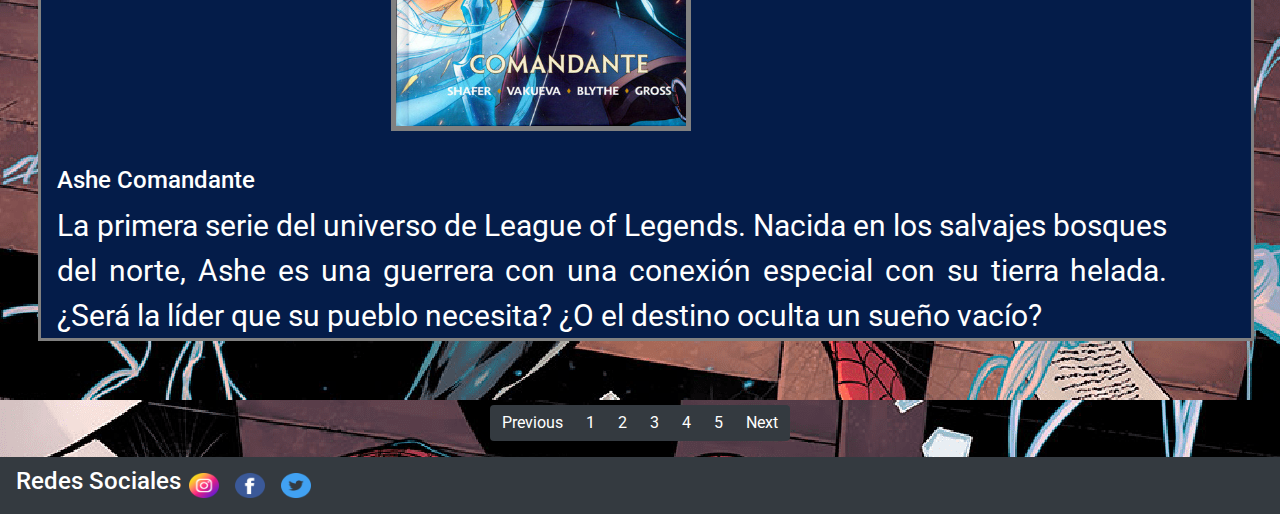
<file: Get Comic/Getcomic.html>
<!DOCTYPE html>
<html lang="en">
<head>
    <meta charset="UTF-8">
    <meta http-equiv="X-UA-Compatible" content="IE=edge">
    <meta name="viewport" content="width=device-width, initial-scale=1.0">
    <title>Compra tu comic</title>
        <!--Descripcion-->
    <meta name="description" content="Aqui podras encontrar una gran variedad de cómics y las paginas desde donde podras adquirirlos de manera fisica o digital.">
    <link rel="stylesheet" href="https://maxcdn.bootstrapcdn.com/bootstrap/4.5.2/css/bootstrap.min.css">
    <script src="https://ajax.googleapis.com/ajax/libs/jquery/3.5.1/jquery.min.js"></script>
    <script src="https://cdnjs.cloudflare.com/ajax/libs/popper.js/1.16.0/umd/popper.min.js"></script>
    <script src="https://maxcdn.bootstrapcdn.com/bootstrap/4.5.2/js/bootstrap.min.js"></script>
    <link rel="stylesheet" href="estilosget.css">
</head>
<body>
    <script src="https://cdn.jsdelivr.net/npm/jquery@3.5.1/dist/jquery.slim.min.js" integrity="sha384-DfXdz2htPH0lsSSs5nCTpuj/zy4C+OGpamoFVy38MVBnE+IbbVYUew+OrCXaRkfj" crossorigin="anonymous"></script>
    <script src="https://cdn.jsdelivr.net/npm/popper.js@1.16.1/dist/umd/popper.min.js" integrity="sha384-9/reFTGAW83EW2RDu2S0VKaIzap3H66lZH81PoYlFhbGU+6BZp6G7niu735Sk7lN" crossorigin="anonymous"></script>
    <script src="https://cdn.jsdelivr.net/npm/bootstrap@4.6.1/dist/js/bootstrap.min.js" integrity="sha384-VHvPCCyXqtD5DqJeNxl2dtTyhF78xXNXdkwX1CZeRusQfRKp+tA7hAShOK/B/fQ2" crossorigin="anonymous"></script>   
    <header>
            <!--inicio de lista con secciones-->
    <nav class="navbar navbar-expand-sm bg-dark navbar-dark">
        <!-- Brand/logo -->
        <a class="navbar-brand" id="logo" href="../index.html"><img class="logo" src="../Imagenes/Logo.PNG"></a>
        <!-- Links -->
        <button class="navbar-toggler" type="button" data-toggle="collapse" data-target="#collapsibleNavbar">
            <span class="navbar-toggler-icon"></span>
          </button>
          <div class="collapse navbar-collapse" id="collapsibleNavbar">
            <ul class="navbar-nav">
                <li class="nav-item">
                    <a class="nav-link" href="../index.html">HOME</a>
                </li>
                <li class="nav-item">
                    <a class="nav-link" href="../Comic List/Comiclist.html">COMIC LIST</a>
                </li>
                <li class="nav-item">
                    <a class="nav-link" href="#">GET COMIC</a>
                </li>
                <li class="nav-item">
                    <a class="nav-link" href="../Form/contacto.html">HELP/CONTACT</a>
                </li>
                <li class="nav-item">
                    <a class="nav-link" href="../Faq-join discord/faq.html">FAQ</a>
                </li>
            </ul>
    </nav>
    </header> <br>
    <div class="clearfix"></div>
    <!-- Contenedores para lista de comics -->
        <nav class="tablas">
            <section class="c1box">
                <div id="comic1" class="c1"></div>
                <div class="descripcion"><a href="https://articulo.mercadolibre.com.ar/MLA-915790097-el-asombroso-spiderman-vuelta-a-casapanini-comics-_JM?matt_tool=46319439&matt_word=&matt_source=google&matt_campaign_id=14600917913&matt_ad_group_id=127394558536&matt_match_type=&matt_network=g&matt_device=c&matt_creative=544876793743&matt_keyword=&matt_ad_position=&matt_ad_type=pla&matt_merchant_id=385176142&matt_product_id=MLA915790097&matt_product_partition_id=1433669517002&matt_target_id=aud-415044759576:pla-1433669517002&gclid=Cj0KCQiAkZKNBhDiARIsAPsk0WjqMChdesN1-tz8qfCa0A9TPqPUAfYHIFefnYDocwhZt6YsS0LcJm0aAvmDEALw_wcB">                
                    <div class="container">
                    <h4>The Amazing Spiderman Homecoming</h4>
                        La Marvel Cinematic Collection es la nueva antología que Panini Comics ha comenzado a editar en España tras el estreno de Spider-Man: Lejos de casa (2019). El primero de estos tomos de la nueva edición española es el dedicado al preludio de Spider-Man: Homecoming, una narración que expone los principales eventos de Capitán América: Civil desde la perspectiva de Peter Paker (Tom Holland). Además, añade varias historias para exponer la relación de Pete con Tony Stark en los cómics y con los villanos Buitre, Chatarrero y Conmocionador (Shocker).
                    </div>
                </div> </a> 
            </section>
            <section class="c2box">
                <div id="comic2" class="c2"></div>
                <div><a href= "https://articulo.mercadolibre.com.ar/MLA-845889298-darth-plagueis-star-wars-legends-james-luceno-_JM?matt_tool=46319439&matt_word=&matt_source=google&matt_campaign_id=14600917913&matt_ad_group_id=127394558536&matt_match_type=&matt_network=g&matt_device=c&matt_creative=544876793743&matt_keyword=&matt_ad_position=&matt_ad_type=pla&matt_merchant_id=130903308&matt_product_id=MLA845889298&matt_product_partition_id=1433669517082&matt_target_id=aud-415044759576:pla-1433669517082&gclid=Cj0KCQiAkZKNBhDiARIsAPsk0WhRZEkg5vLext-JvdXcRyEIkUBoF-6JBUjq20mJafGw8O02dcVGuMkaAkuNEALw_wcB">
                    <div class="container">
                    <h4>Star Wars: Darth Plagueis</h4>
                        El libro se remonta 35 años atrás, cuando Darth Plagueis y su maestro Darth Tenebrous llegan al mundo de Bal'demnic para examinar una veta de cortosis, que está siendo explotada sin saberlo ni a la República o la Orden Jedi. Los planes de Tenebrous son tomar ventaja de la resistencia natural del cortosis al sable de luz para sus futuros intentos de derrocar a los Jedi y reemplazar la República con un imperio gobernado por los Sith.
                    </div>
                </div> </a>
            </section>
            <section class="c3box">
                <div id="comic3" class="c3"></div>
                <div> <a href= "https://articulo.mercadolibre.com.ar/MLA-1101116779-daredevil-born-again--_JM?matt_tool=46319439&matt_word=&matt_source=google&matt_campaign_id=14600917913&matt_ad_group_id=127394558536&matt_match_type=&matt_network=g&matt_device=c&matt_creative=544876793743&matt_keyword=&matt_ad_position=&matt_ad_type=pla&matt_merchant_id=480512950&matt_product_id=MLA1101116779&matt_product_partition_id=1433669517002&matt_target_id=aud-415044759576:pla-1433669517002&gclid=Cj0KCQiAzfuNBhCGARIsAD1nu-92fDhbyaYIW9ufhwMC9qBIYAiaRUxSPKTUD2OPH-BqBCumRSpsftAaAv1VEALw_wcB">
                    <div class="container">
                    <h4>Daredevil: Born Again</h4>
                        En 1986 Marvel le ofrece retomar la colección de Daredevil y se estrena con un arco argumental que tenía como objetivo resetear el personaje y darle un nuevo enfoque. Born Again son siete números (#227-233#) en los que Miller no da solo la vuelta a Matt Murdock sino que también sacude los cimientos del cómic con ideas revolucionarias y que narra un viaje a los infiernos similar al que Coppola hiciera con su Apocalypse Now.
                    </div>
                </div></a>
            </section>
            <section class="c4box">
                <div id="comic4" class="c4"></div>
                <div> <a href= "https://articulo.mercadolibre.com.ar/MLA-833999382-league-of-legends-1-ashe-comandante-shaferodin-_JM?matt_tool=46319439&matt_word=&matt_source=google&matt_campaign_id=14600917913&matt_ad_group_id=127394558536&matt_match_type=&matt_network=g&matt_device=c&matt_creative=544876793743&matt_keyword=&matt_ad_position=&matt_ad_type=pla&matt_merchant_id=130903308&matt_product_id=MLA833999382&matt_product_partition_id=1433669517002&matt_target_id=aud-415044759576:pla-1433669517002&gclid=Cj0KCQiAzfuNBhCGARIsAD1nu--8hXfDWL0cyHZZ9gQLuvMOEwlawWFze3slFCVwe9tc1u3SevDdeK4aAuB8EALw_wcB">
                    <div class="container">
                    <h4>Ashe Comandante</h4>
                        La primera serie del universo de League of Legends. Nacida en los salvajes bosques del norte, Ashe es una guerrera con una conexión especial con su tierra helada. ¿Será la líder que su pueblo necesita? ¿O el destino oculta un sueño vacío?
                    </div>
                </div></a>
            </section>
        </nav>
    <!-- Se Agregan Contenedores para la barra de navegacion que nos permitira trasladarnos entre las paginas de esta seccion-->
    <div class="clearfix"></div>
    <div id="container">                 
        <ul class="pagination justify-content-center pagination-dark">
          <li class="page-item"><a class="page-link" href="#">Previous</a></li>
          <li class="page-item"><a class="page-link" href="#">1</a></li>
          <li class="page-item"><a class="page-link" href="../Get Comic/Getcomic2.html">2</a></li>
          <li class="page-item"><a class="page-link" href="../Get Comic/Getcomic3.html">3</a></li>
          <li class="page-item"><a class="page-link" href="../Get Comic/Getcomic4.html">4</a></li>
          <li class="page-item"><a class="page-link" href="../Get Comic/Getcomic5.html">5</a></li>
          <li class="page-item"><a class="page-link" href="../Get Comic/Getcomic2.html">Next</a></li>
        </ul>
    </div>
<footer>
    <nav class="navbar navbar-expand-sm bg-dark navbar-dark">
        <h4>Redes sociales</h4>
            <ul class="navbar-nav" id="redes" type="none">
                <li class="nav-item"><a class="nav-link" href="#"><img src="../Imagenes/instagram.png"> </a> </li>
                <li class="nav-item"><a class="nav-link" href="#"><img src="../Imagenes/facebook.png"></a></li>
                <li class="nav-item"><a class="nav-link" href="#"><img src="../Imagenes/twitter.png"></a></li>
            </ul>
    </nav>
</footer>
</html>
</file>
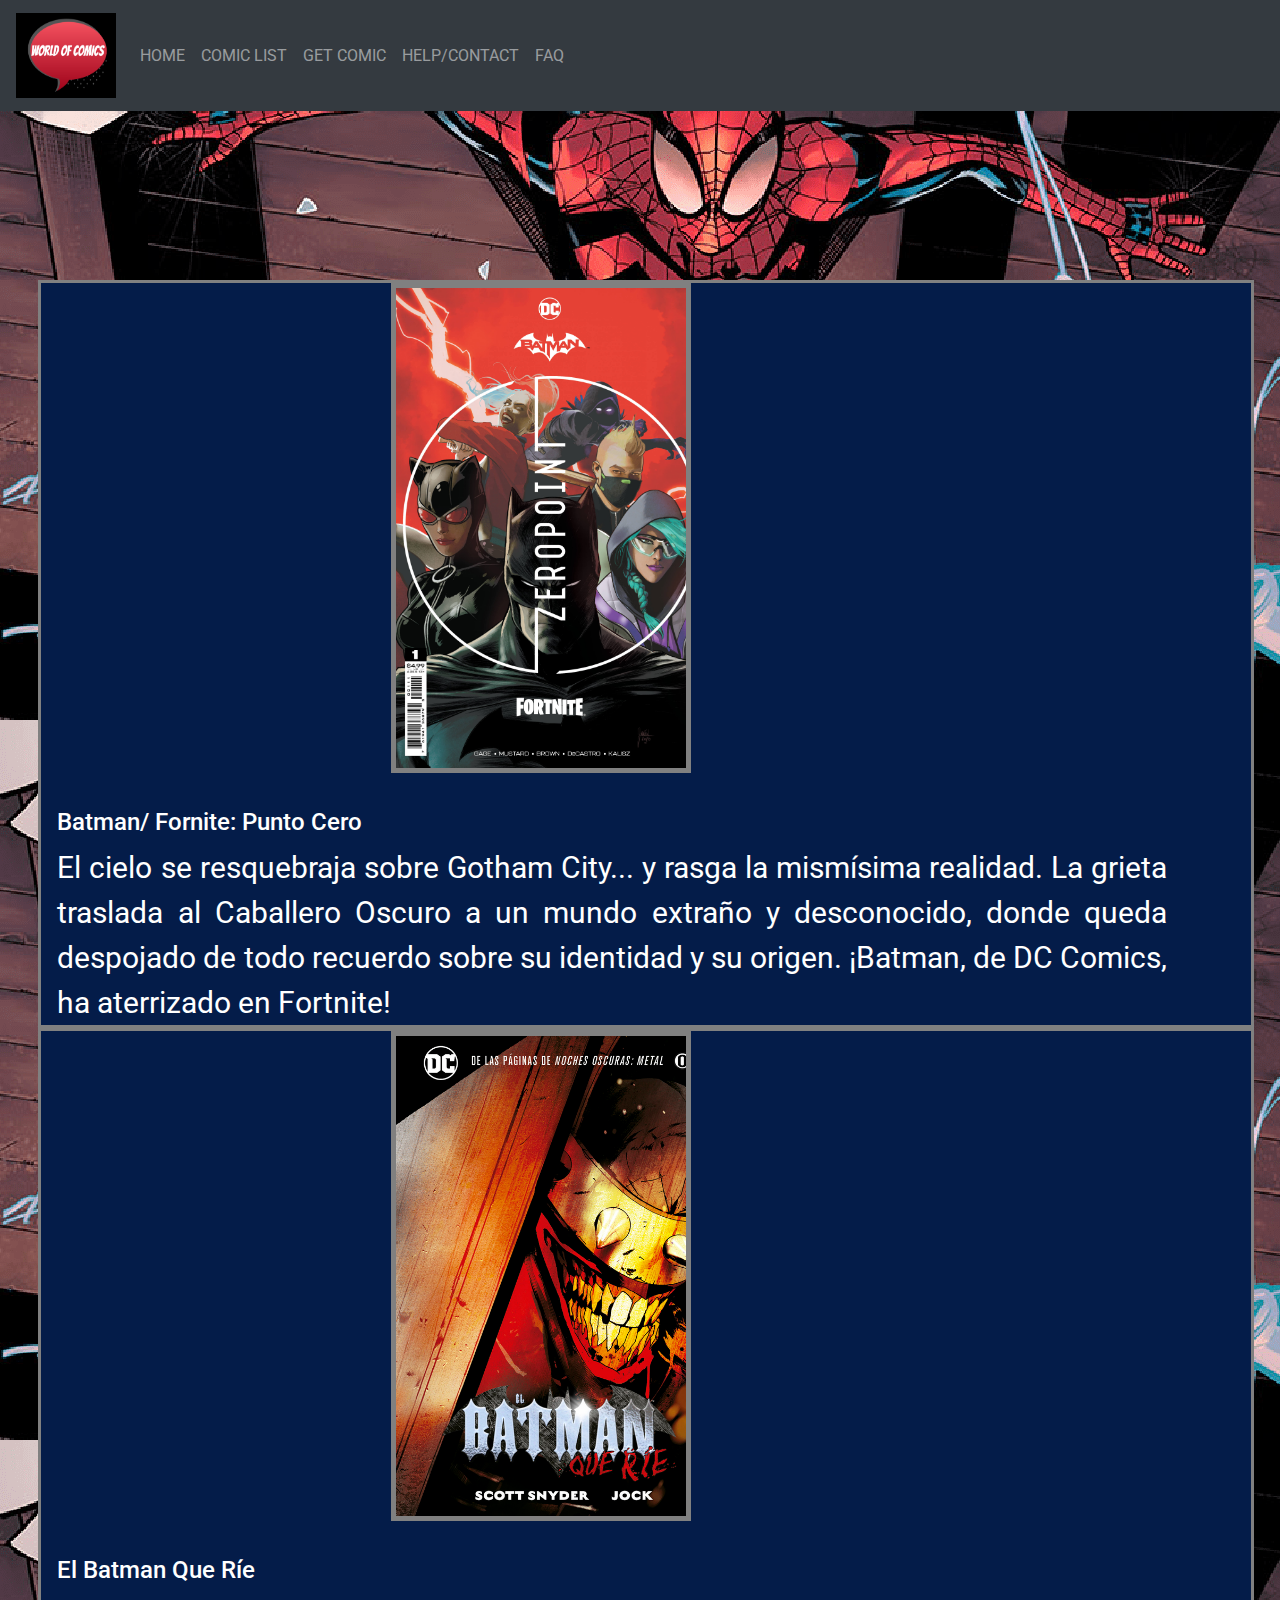
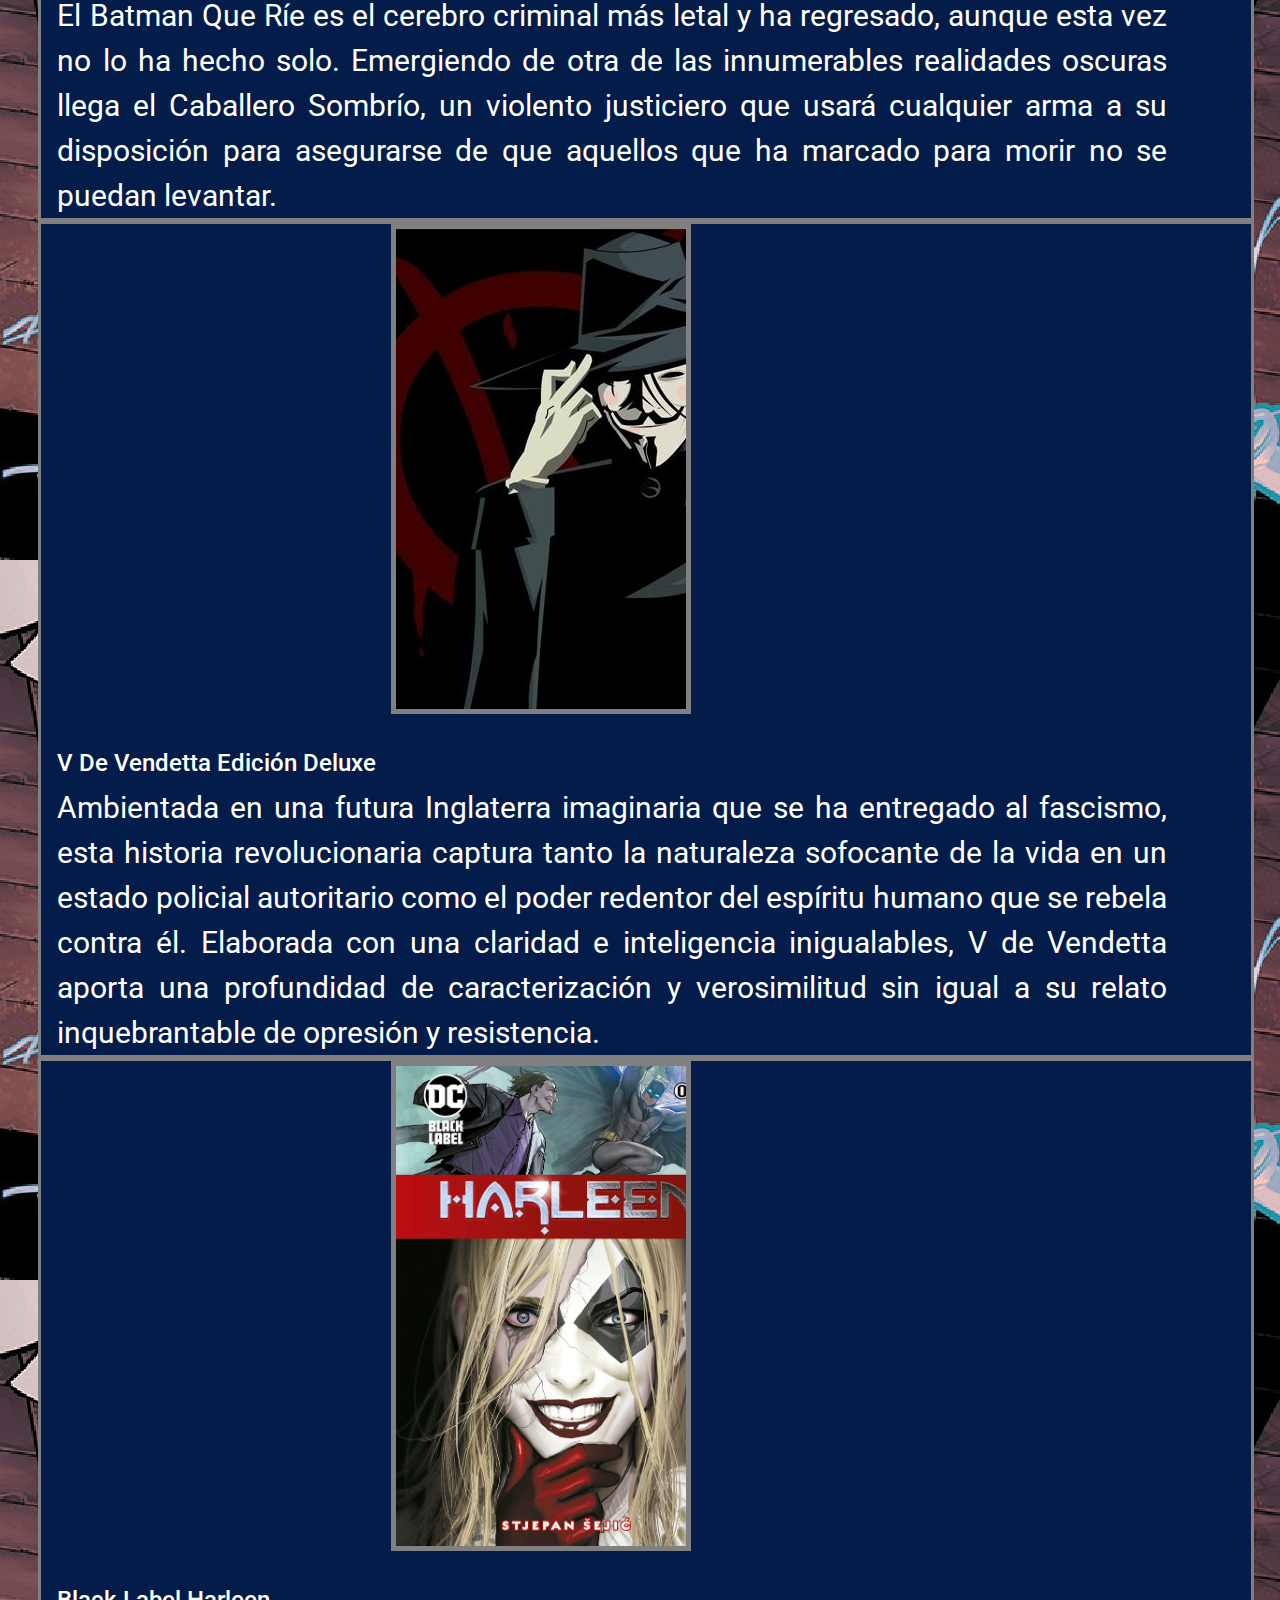
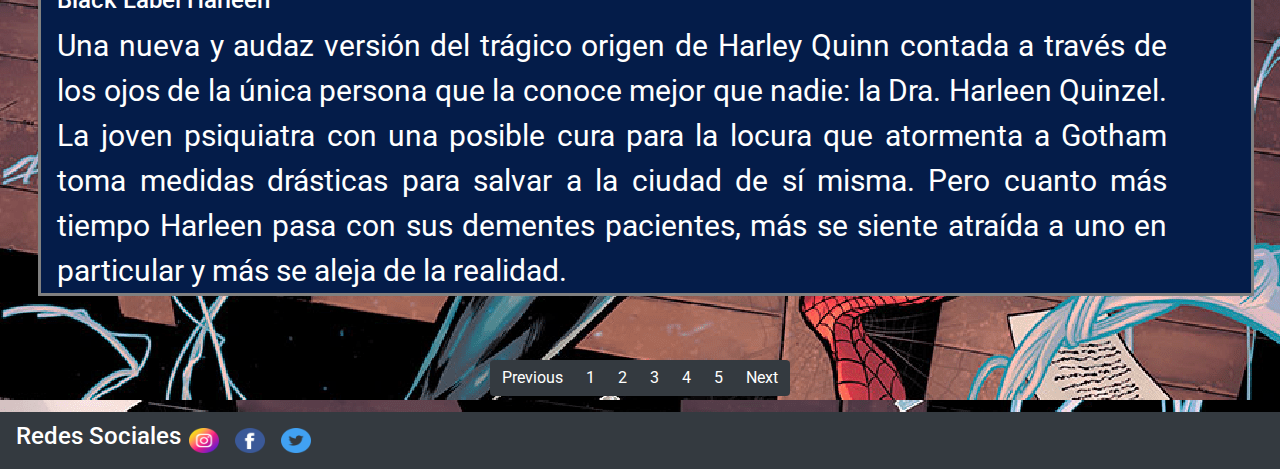
<file: Get Comic/Getcomic2.html>
<!DOCTYPE html>
<html lang="en">
<head>
    <meta charset="UTF-8">
    <meta http-equiv="X-UA-Compatible" content="IE=edge">
    <meta name="viewport" content="width=device-width, initial-scale=1.0">
    <title>Compra tu comic</title>
        <!--Descripcion-->
    <meta name="description" content="Aqui podras encontrar una gran variedad de cómics y las paginas desde donde podras adquirirlos de manera fisica o digital.">
    <link rel="stylesheet" href="https://maxcdn.bootstrapcdn.com/bootstrap/4.5.2/css/bootstrap.min.css">
    <script src="https://ajax.googleapis.com/ajax/libs/jquery/3.5.1/jquery.min.js"></script>
    <script src="https://cdnjs.cloudflare.com/ajax/libs/popper.js/1.16.0/umd/popper.min.js"></script>
    <script src="https://maxcdn.bootstrapcdn.com/bootstrap/4.5.2/js/bootstrap.min.js"></script>
    <link rel="stylesheet" href="estilosget2.css">
</head>
<body>
    <script src="https://cdn.jsdelivr.net/npm/jquery@3.5.1/dist/jquery.slim.min.js" integrity="sha384-DfXdz2htPH0lsSSs5nCTpuj/zy4C+OGpamoFVy38MVBnE+IbbVYUew+OrCXaRkfj" crossorigin="anonymous"></script>
    <script src="https://cdn.jsdelivr.net/npm/popper.js@1.16.1/dist/umd/popper.min.js" integrity="sha384-9/reFTGAW83EW2RDu2S0VKaIzap3H66lZH81PoYlFhbGU+6BZp6G7niu735Sk7lN" crossorigin="anonymous"></script>
    <script src="https://cdn.jsdelivr.net/npm/bootstrap@4.6.1/dist/js/bootstrap.min.js" integrity="sha384-VHvPCCyXqtD5DqJeNxl2dtTyhF78xXNXdkwX1CZeRusQfRKp+tA7hAShOK/B/fQ2" crossorigin="anonymous"></script>   
    <header>
            <!--inicio de lista con secciones-->
    <nav class="navbar navbar-expand-sm bg-dark navbar-dark">
        <!-- Brand/logo -->
        <a class="navbar-brand" id="logo" href="../index.html"><img class="logo" src="../Imagenes/Logo.PNG"></a>
        <!-- Links -->
        <button class="navbar-toggler" type="button" data-toggle="collapse" data-target="#collapsibleNavbar">
            <span class="navbar-toggler-icon"></span>
          </button>
          <div class="collapse navbar-collapse" id="collapsibleNavbar">
            <ul class="navbar-nav">
                <li class="nav-item">
                    <a class="nav-link" href="../index.html">HOME</a>
                </li>
                <li class="nav-item">
                    <a class="nav-link" href="../Comic List/Comiclist.html">COMIC LIST</a>
                </li>
                <li class="nav-item">
                    <a class="nav-link" href="#">GET COMIC</a>
                </li>
                <li class="nav-item">
                    <a class="nav-link" href="../Form/contacto.html">HELP/CONTACT</a>
                </li>
                <li class="nav-item">
                    <a class="nav-link" href="../Faq-join discord/faq.html">FAQ</a>
                </li>
            </ul>
    </nav>
    </header> <br>
    <div class="clearfix"></div>
    <!-- Contenedores para lista de comics -->
        <nav class="tablas">
            <section class="c5box">
                <div id="comic5" class="c5"></div>
                <div class="descripcion"> <a href="https://articulo.mercadolibre.com.ar/MLA-1101080565-batman-fornite-punto-cero-con-codigos-ovni-press-_JM#position=1&search_layout=stack&type=item&tracking_id=277953a6-38a6-47dc-bc48-9de9b5575771">                
                    <div class="container">
                    <h4>Batman/ Fornite: Punto Cero</h4>
                    El cielo se resquebraja sobre Gotham City... y rasga la mismísima realidad. La grieta traslada al Caballero Oscuro a un mundo extraño y desconocido, donde queda despojado de todo recuerdo sobre su identidad y su origen. ¡Batman, de DC Comics, ha aterrizado en Fortnite!
                    </div>
                </div> </a> 
            </section>
            <section class="c6box">
                <div id="comic6" class="c6"></div>
                <div> <a href= "https://articulo.mercadolibre.com.ar/MLA-840356317-comic-dc-el-batman-que-rie-ovni-press-_JM#position=11&search_layout=stack&type=item&tracking_id=6233ed07-2321-4da2-9beb-e775753dbee8&gid=1&pid=1">
                    <div class="container">
                    <h4>El Batman Que Ríe</h4>
                    El Batman Que Ríe es el cerebro criminal más letal y ha regresado, aunque esta vez no lo ha hecho solo. Emergiendo de otra de las innumerables realidades oscuras llega el Caballero Sombrío, un violento justiciero que usará cualquier arma a su disposición para asegurarse de que aquellos que ha marcado para morir no se puedan levantar.
                    </div>
                </div> </a>
            </section>
            <section class="c7box">
                <div id="comic7" class="c7"></div>
                <div> <a href= "https://articulo.mercadolibre.com.ar/MLA-930645705-comic-dc-v-de-vendetta-edicion-deluxe-ovni-press-_JM#position=28&search_layout=stack&type=item&tracking_id=240a207f-4173-4d14-8a1f-7f35e1d54383">
                    <div class="container">
                    <h4>V De Vendetta Edición Deluxe</h4>
                    Ambientada en una futura Inglaterra imaginaria que se ha entregado al fascismo, esta historia revolucionaria captura tanto la naturaleza sofocante de la vida en un estado policial autoritario como el poder redentor del espíritu humano que se rebela contra él. Elaborada con una claridad e inteligencia inigualables, V de Vendetta aporta una profundidad de caracterización y verosimilitud sin igual a su relato inquebrantable de opresión y resistencia.
                    </div>
                </div></a>
            </section>
            <section class="c8box">
                <div id="comic8" class="c8"></div>
                <div> <a href= "https://articulo.mercadolibre.com.ar/MLA-838034860-comic-dc-black-label-harleen-ovni-press-_JM#position=38&search_layout=stack&type=item&tracking_id=240a207f-4173-4d14-8a1f-7f35e1d54383">
                    <div class="container">
                    <h4>Black Label Harleen</h4>
                    Una nueva y audaz versión del trágico origen de Harley Quinn contada a través de los ojos de la única persona que la conoce mejor que nadie: la Dra. Harleen Quinzel. La joven psiquiatra con una posible cura para la locura que atormenta a Gotham toma medidas drásticas para salvar a la ciudad de sí misma. Pero cuanto
                    más tiempo Harleen pasa con sus dementes pacientes, más se siente atraída a uno en particular y más se aleja de la realidad.
                    </div>
                </div></a>
            </section>
        </nav>
    <!-- Se Agregan Contenedores para la barra de navegacion que nos permitira trasladarnos entre las paginas de esta seccion-->
    <div class="clearfix"></div>
    <div id="container">                 
        <ul class="pagination justify-content-center pagination-dark">
          <li class="page-item"><a class="page-link" href="../Get Comic/Getcomic.html">Previous</a></li>
          <li class="page-item"><a class="page-link" href="../Get Comic/Getcomic.html">1</a></li>
          <li class="page-item"><a class="page-link" href="#">2</a></li>
          <li class="page-item"><a class="page-link" href="../Get Comic/Getcomic3.html">3</a></li>
          <li class="page-item"><a class="page-link" href="../Get Comic/Getcomic4.html">4</a></li>
          <li class="page-item"><a class="page-link" href="../Get Comic/Getcomic5.html">5</a></li>
          <li class="page-item"><a class="page-link" href="../Get Comic/Getcomic3.html">Next</a></li>
        </ul>
    </div>
<footer>
    <nav class="navbar navbar-expand-sm bg-dark navbar-dark">
        <h4>Redes sociales</h4>
            <ul class="navbar-nav" id="redes" type="none">
                <li class="nav-item"><a class="nav-link" href="#"><img src="../Imagenes/instagram.png"> </a> </li>
                <li class="nav-item"><a class="nav-link" href="#"><img src="../Imagenes/facebook.png"></a></li>
                <li class="nav-item"><a class="nav-link" href="#"><img src="../Imagenes/twitter.png"></a></li>
            </ul>
    </nav>
</footer>
</html>
</file>
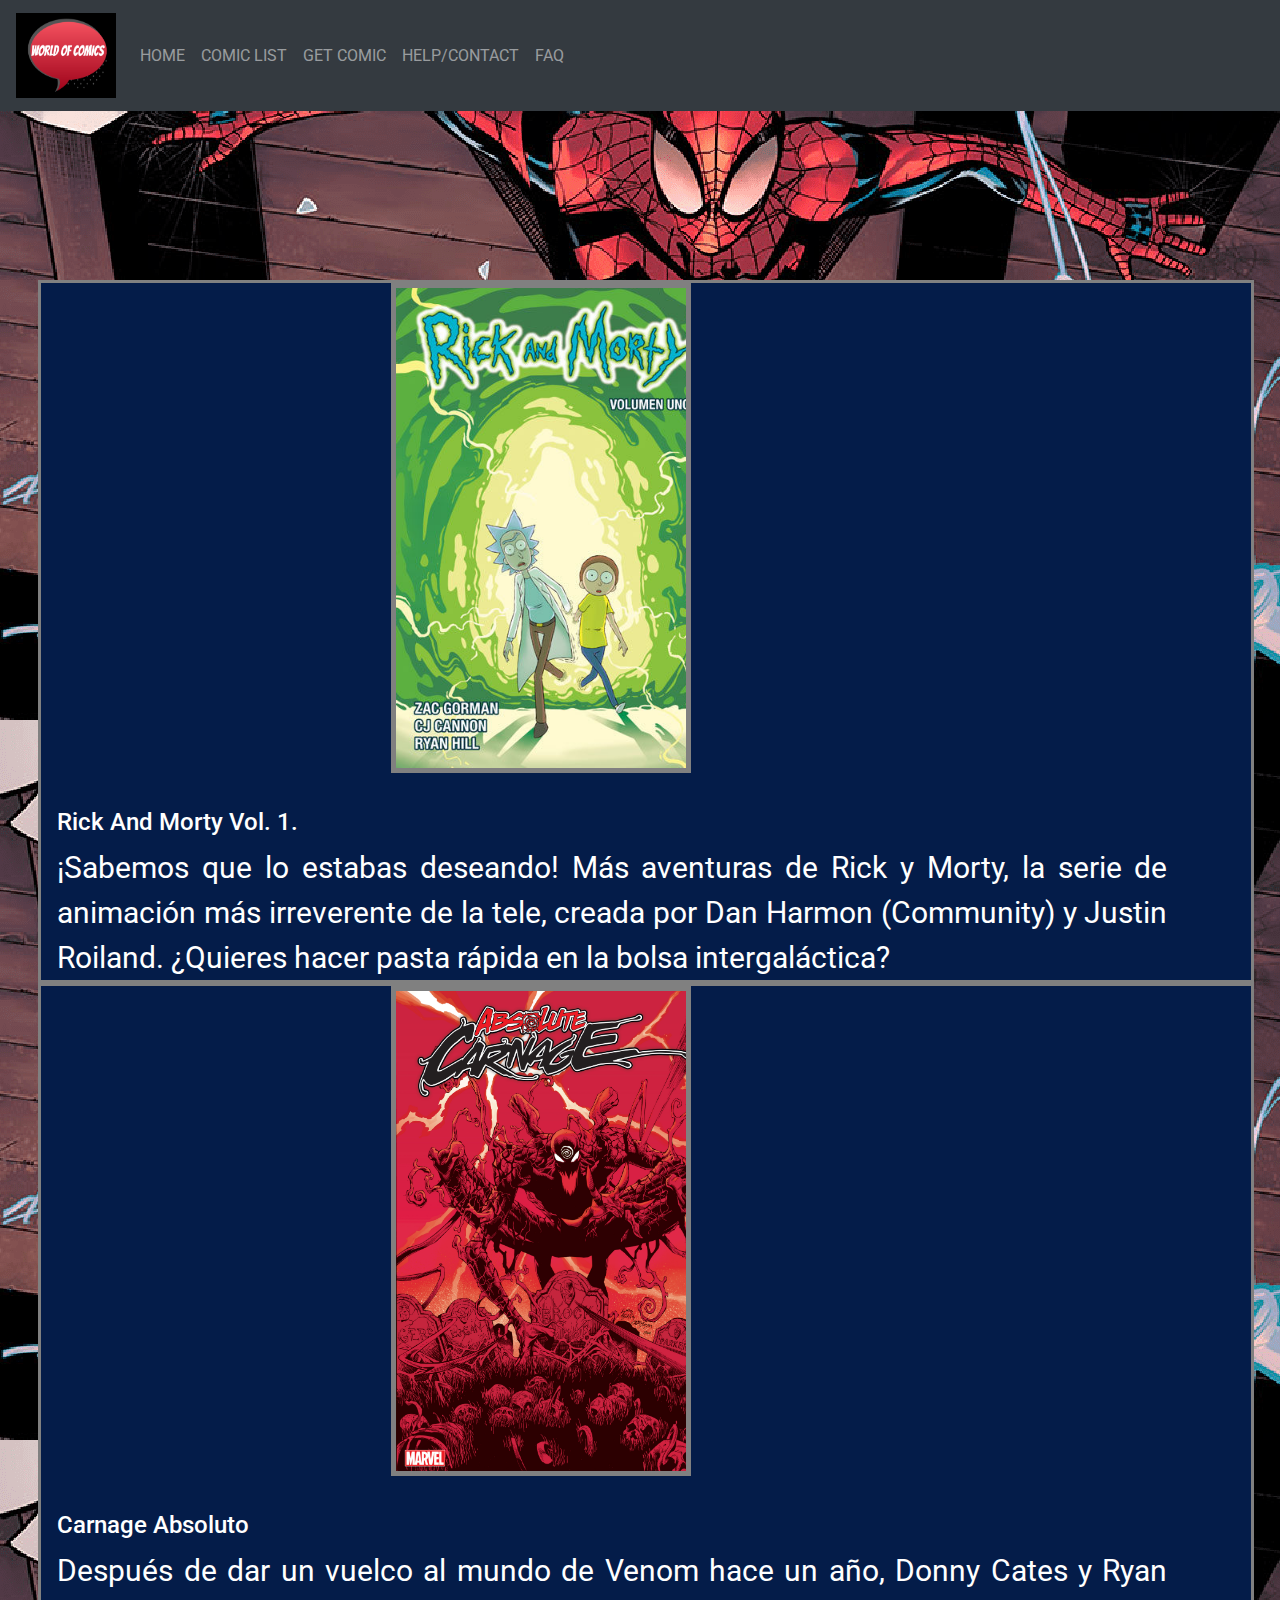
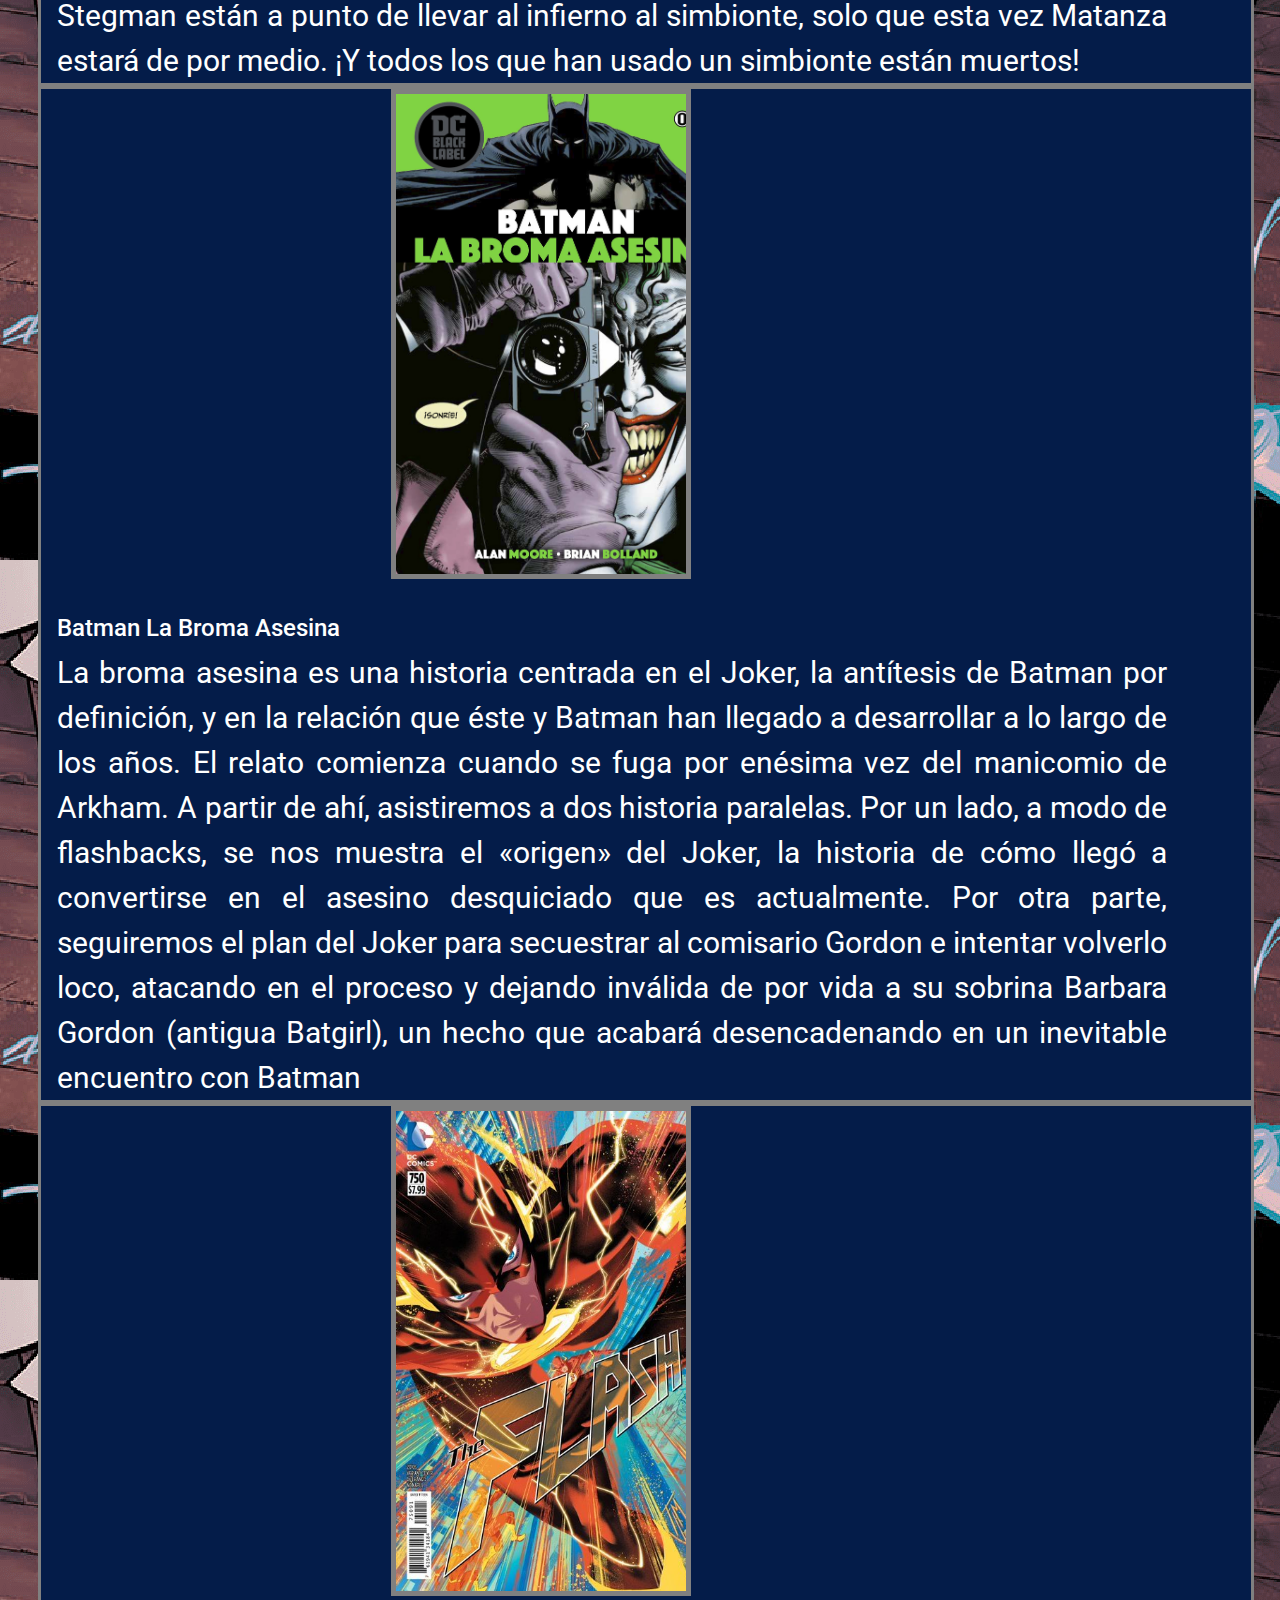
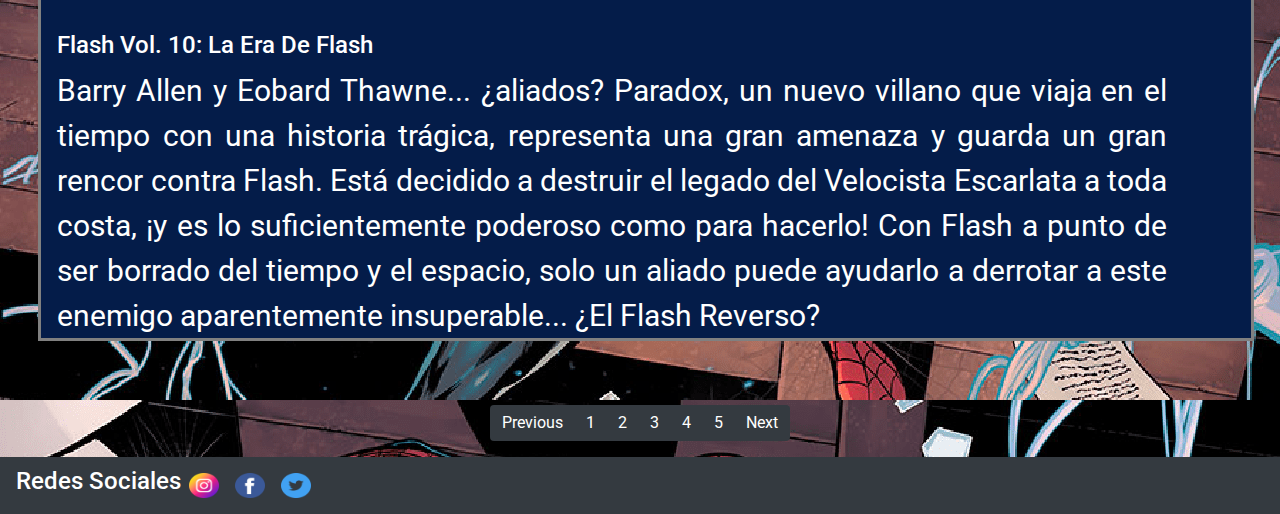
<file: Get Comic/getcomic3.html>
<!DOCTYPE html>
<html lang="en">
<head>
    <meta charset="UTF-8">
    <meta http-equiv="X-UA-Compatible" content="IE=edge">
    <meta name="viewport" content="width=device-width, initial-scale=1.0">
    <title>Compra tu comic</title>
        <!--Descripcion-->
    <meta name="description" content="Aqui podras encontrar una gran variedad de cómics y las paginas desde donde podras adquirirlos de manera fisica o digital.">
    <link rel="stylesheet" href="https://maxcdn.bootstrapcdn.com/bootstrap/4.5.2/css/bootstrap.min.css">
    <script src="https://ajax.googleapis.com/ajax/libs/jquery/3.5.1/jquery.min.js"></script>
    <script src="https://cdnjs.cloudflare.com/ajax/libs/popper.js/1.16.0/umd/popper.min.js"></script>
    <script src="https://maxcdn.bootstrapcdn.com/bootstrap/4.5.2/js/bootstrap.min.js"></script>
    <link rel="stylesheet" href="estilosget3.css">
</head>
<body>
    <script src="https://cdn.jsdelivr.net/npm/jquery@3.5.1/dist/jquery.slim.min.js" integrity="sha384-DfXdz2htPH0lsSSs5nCTpuj/zy4C+OGpamoFVy38MVBnE+IbbVYUew+OrCXaRkfj" crossorigin="anonymous"></script>
    <script src="https://cdn.jsdelivr.net/npm/popper.js@1.16.1/dist/umd/popper.min.js" integrity="sha384-9/reFTGAW83EW2RDu2S0VKaIzap3H66lZH81PoYlFhbGU+6BZp6G7niu735Sk7lN" crossorigin="anonymous"></script>
    <script src="https://cdn.jsdelivr.net/npm/bootstrap@4.6.1/dist/js/bootstrap.min.js" integrity="sha384-VHvPCCyXqtD5DqJeNxl2dtTyhF78xXNXdkwX1CZeRusQfRKp+tA7hAShOK/B/fQ2" crossorigin="anonymous"></script>   
    <header>
            <!--inicio de lista con secciones-->
    <nav class="navbar navbar-expand-sm bg-dark navbar-dark">
        <!-- Brand/logo -->
        <a class="navbar-brand" id="logo" href="../index.html"><img class="logo" src="../Imagenes/Logo.PNG"></a>
        <!-- Links -->
        <button class="navbar-toggler" type="button" data-toggle="collapse" data-target="#collapsibleNavbar">
            <span class="navbar-toggler-icon"></span>
          </button>
          <div class="collapse navbar-collapse" id="collapsibleNavbar">
            <ul class="navbar-nav">
                <li class="nav-item">
                    <a class="nav-link" href="../index.html">HOME</a>
                </li>
                <li class="nav-item">
                    <a class="nav-link" href="../Comic List/Comiclist.html">COMIC LIST</a>
                </li>
                <li class="nav-item">
                    <a class="nav-link" href="#">GET COMIC</a>
                </li>
                <li class="nav-item">
                    <a class="nav-link" href="../Form/contacto.html">HELP/CONTACT</a>
                </li>
                <li class="nav-item">
                    <a class="nav-link" href="../Faq-join discord/faq.html">FAQ</a>
                </li>
            </ul>
    </nav>
    </header> <br>
    <div class="clearfix"></div>
    <!-- Contenedores para lista de comics -->
        <nav class="tablas">
            <section class="c9box">
                <div id="comic9" class="c9"></div>
                <div class="descripcion"> <a href="https://articulo.mercadolibre.com.ar/MLA-763791747-comic-cartoon-rick-and-morty-vol-1-ovni-press-_JM#position=38&search_layout=stack&type=item&tracking_id=d27b5176-fd70-4ca0-91d4-6cbb77ae9baa">                
                    <div class="container">
                    <h4>Rick And Morty Vol. 1.</h4>
                    ¡Sabemos que lo estabas deseando! Más aventuras de Rick y Morty, la serie de animación más irreverente de la tele, creada por Dan Harmon (Community) y Justin Roiland. ¿Quieres hacer pasta rápida en la bolsa intergaláctica? 
                    </div>
                </div> </a> 
            </section>
            <section class="c10box">
                <div id="comic10" class="c10"></div>
                <div><a href= "https://articulo.mercadolibre.com.ar/MLA-1111996039-carnage-absoluto-panini-marvel-_JM#position=52&search_layout=stack&type=item&tracking_id=282b73a8-4d28-4529-8fbb-09c26d6204d7">
                    <div class="container">
                    <h4>Carnage Absoluto</h4>
                    Después de dar un vuelco al mundo de Venom hace un año, Donny Cates y Ryan Stegman están a punto de llevar al infierno al simbionte, solo que esta vez Matanza estará de por medio. ¡Y todos los que han usado un simbionte están muertos!
                    </div>
                </div> </a>
            </section>
            <section class="c11box">
                <div id="comic11" class="c11"></div>
                <div> <a href= "https://articulo.mercadolibre.com.ar/MLA-1114182100-batman-la-broma-asesina-moore-bolland-ovni-press-_JM#position=18&search_layout=stack&type=item&tracking_id=1b4916e3-3b11-4295-9a1c-cf365b0cbf4d">
                    <div class="container">
                    <h4>Batman La Broma Asesina</h4>
                    La broma asesina es una historia centrada en el Joker, la antítesis de Batman por definición, y en la relación que éste y Batman han llegado a desarrollar a lo largo de los años. El relato comienza cuando se fuga por enésima vez del manicomio de Arkham. A partir de ahí, asistiremos a dos historia paralelas. Por un lado, a modo de flashbacks, se nos muestra el «origen» del Joker, la historia de cómo llegó a convertirse en el asesino desquiciado que es actualmente. Por otra parte, seguiremos el plan del Joker para secuestrar al comisario Gordon e intentar volverlo loco, atacando en el proceso y dejando inválida de por vida a su sobrina Barbara Gordon (antigua Batgirl), un hecho que acabará desencadenando en un inevitable encuentro con Batman
                    </div>
                </div></a>
            </section>
            <section class="c12box">
                <div id="comic12" class="c12"></div>
                <div> <a href= "https://articulo.mercadolibre.com.ar/MLA-924467789-comic-flash-vol-10-la-era-de-flash-6-cuotas-_JM#position=36&search_layout=stack&type=item&tracking_id=b0162f06-6966-4cb1-b565-854b79983b1b">
                    <div class="container">
                    <h4>Flash Vol. 10: La Era De Flash</h4>
                    Barry Allen y Eobard Thawne... ¿aliados? Paradox, un nuevo villano que viaja en el tiempo con una historia trágica, representa una gran amenaza y guarda un gran rencor contra Flash. Está decidido a destruir el legado del Velocista Escarlata a toda costa, ¡y es lo suficientemente poderoso como para hacerlo! Con Flash a punto de ser borrado del tiempo y el espacio, solo un aliado puede ayudarlo a derrotar a este enemigo aparentemente insuperable... ¿El Flash Reverso?
                    </div>
                </div></a>
            </section>
        </nav>
    <!-- Se Agregan Contenedores para la barra de navegacion que nos permitira trasladarnos entre las paginas de esta seccion-->
    <div class="clearfix"></div>
    <div id="container">                 
        <ul class="pagination justify-content-center pagination-dark">
          <li class="page-item"><a class="page-link" href="../Get Comic/Getcomic2.html">Previous</a></li>
          <li class="page-item"><a class="page-link" href="../Get Comic/Getcomic.html">1</a></li>
          <li class="page-item"><a class="page-link" href="../Get Comic/Getcomic2.html">2</a></li>
          <li class="page-item"><a class="page-link" href="#">3</a></li>
          <li class="page-item"><a class="page-link" href="../Get Comic/Getcomic4.html">4</a></li>
          <li class="page-item"><a class="page-link" href="../Get Comic/Getcomic5.html">5</a></li>
          <li class="page-item"><a class="page-link" href="../Get Comic/Getcomic4.html">Next</a></li>
        </ul>
    </div>
<footer>
    <nav class="navbar navbar-expand-sm bg-dark navbar-dark">
        <h4>Redes sociales</h4>
            <ul class="navbar-nav" id="redes" type="none">
                <li class="nav-item"><a class="nav-link" href="#"><img src="../Imagenes/instagram.png"> </a> </li>
                <li class="nav-item"><a class="nav-link" href="#"><img src="../Imagenes/facebook.png"></a></li>
                <li class="nav-item"><a class="nav-link" href="#"><img src="../Imagenes/twitter.png"></a></li>
            </ul>
    </nav>
</footer>
</html>
</file>
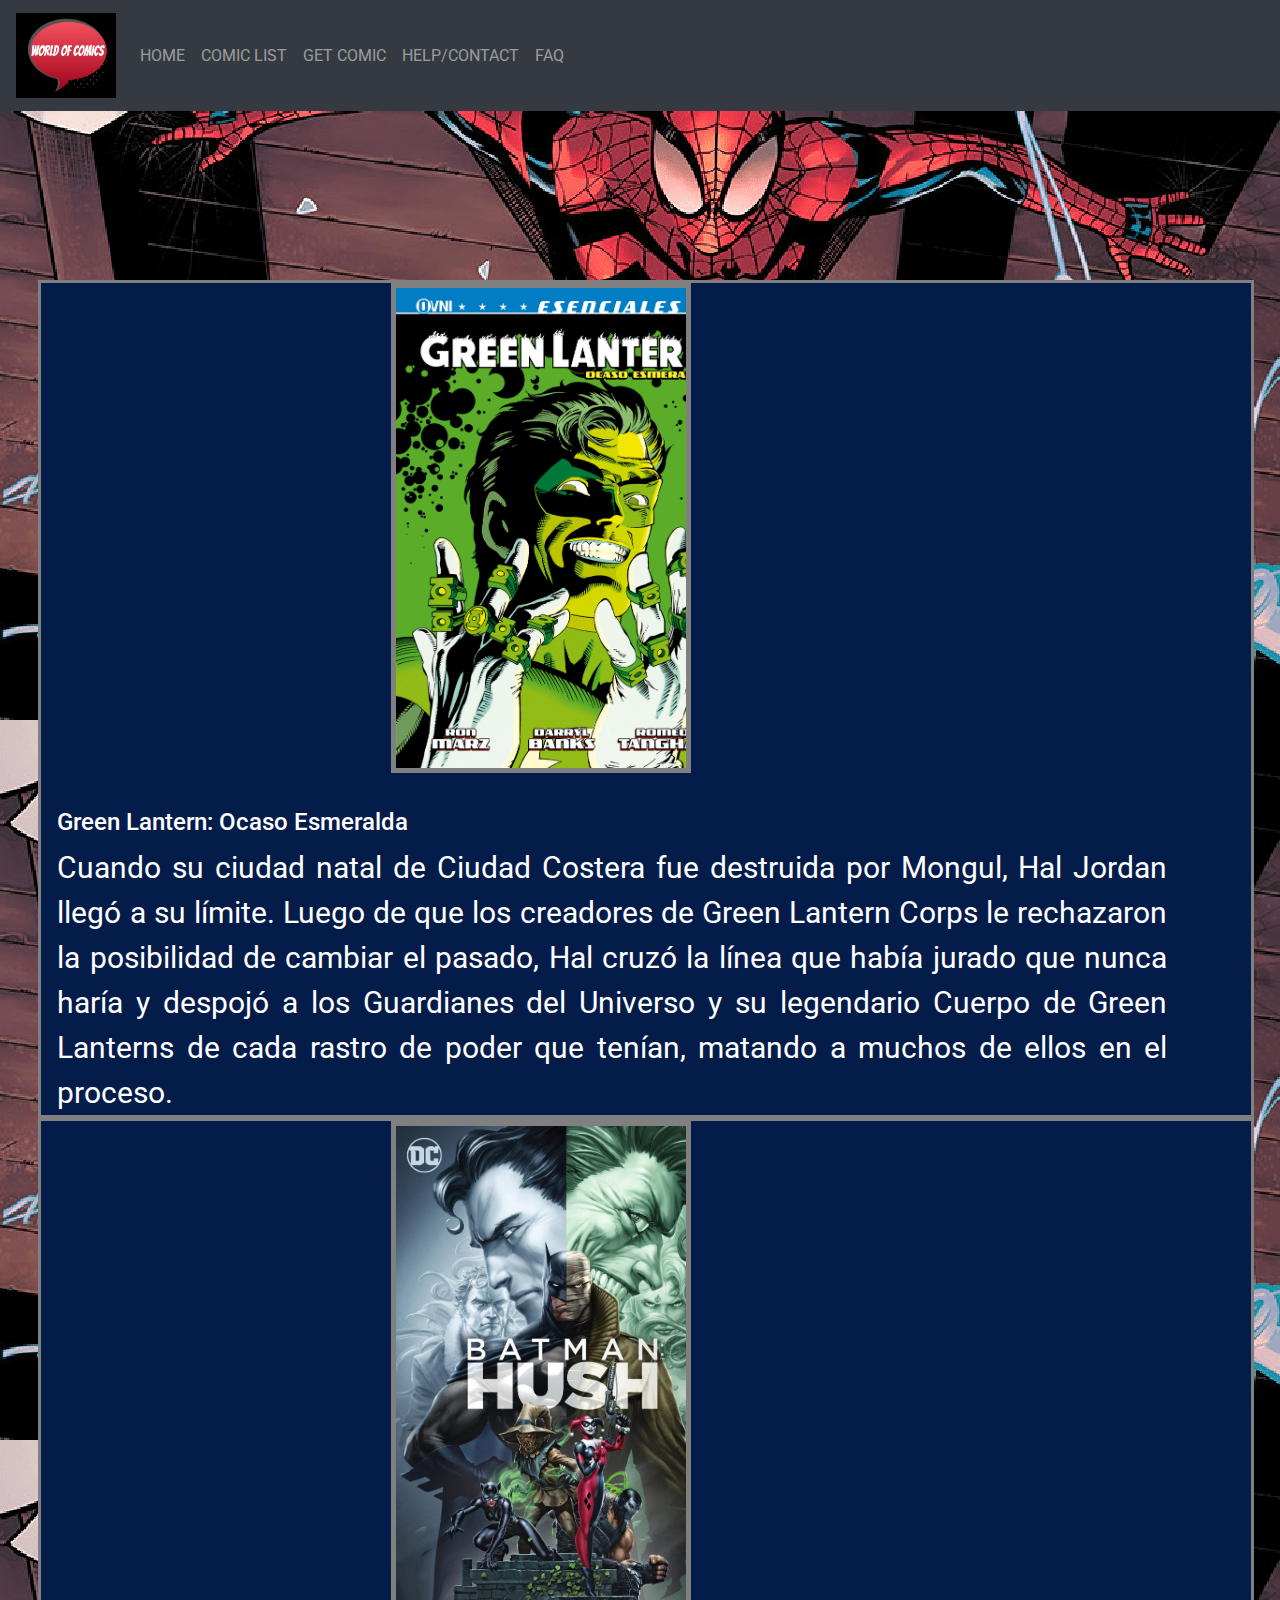
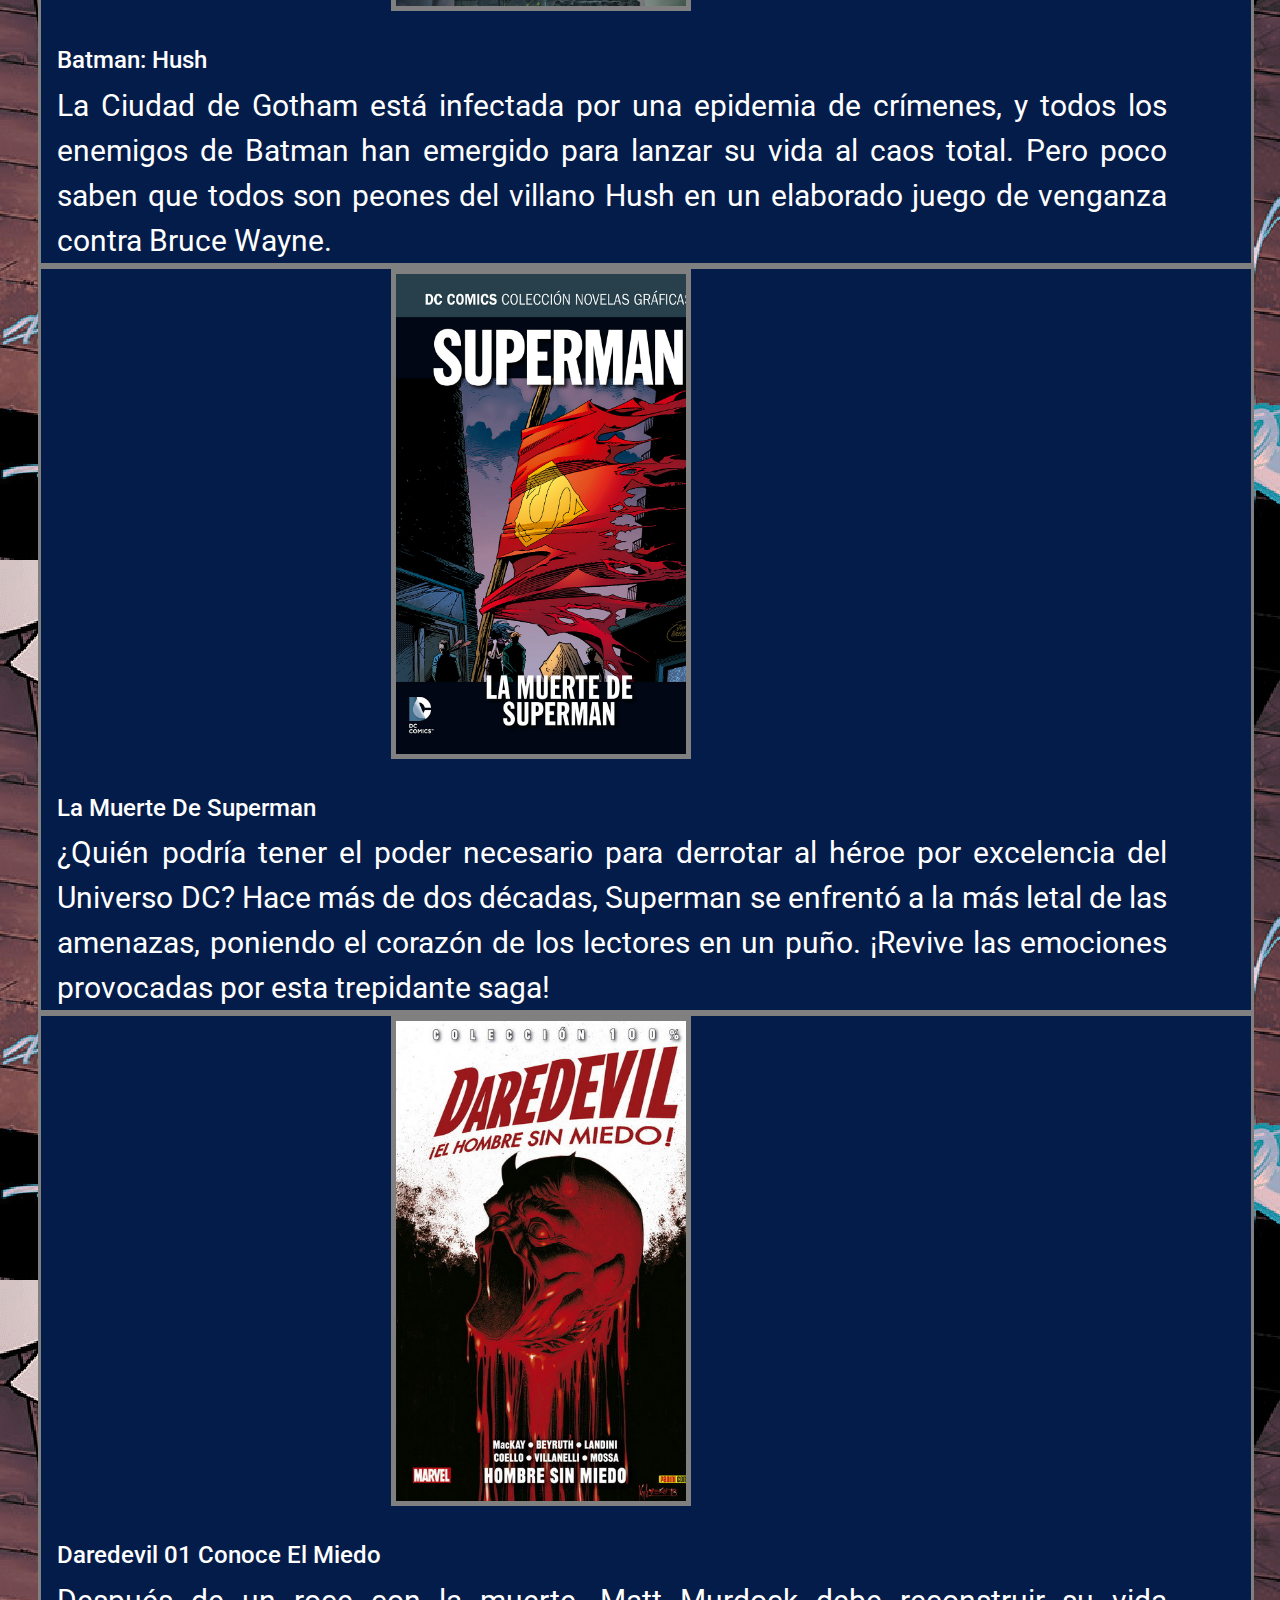
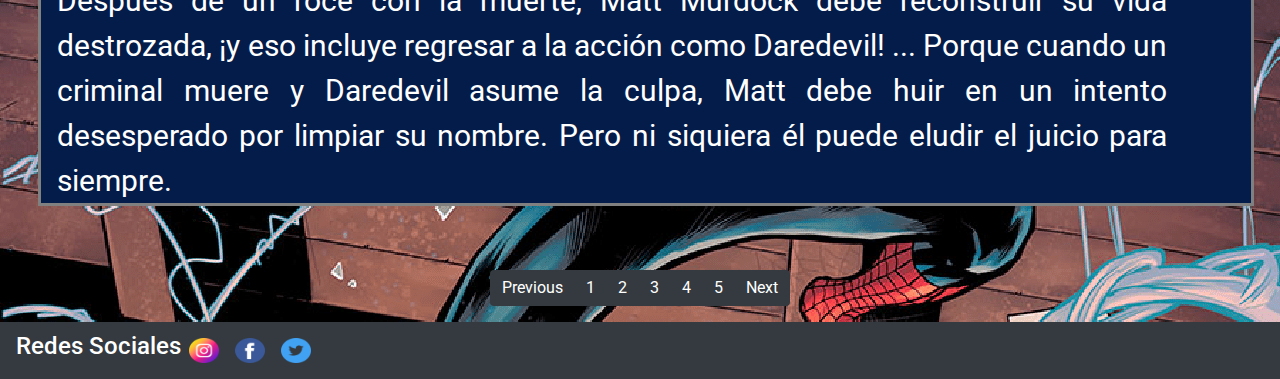
<file: Get Comic/getcomic4.html>
<!DOCTYPE html>
<html lang="en">
<head>
    <meta charset="UTF-8">
    <meta http-equiv="X-UA-Compatible" content="IE=edge">
    <meta name="viewport" content="width=device-width, initial-scale=1.0">
    <title>Compra tu comic</title>
        <!--Descripcion-->
    <meta name="description" content="Aqui podras encontrar una gran variedad de cómics y las paginas desde donde podras adquirirlos de manera fisica o digital.">
    <link rel="stylesheet" href="https://maxcdn.bootstrapcdn.com/bootstrap/4.5.2/css/bootstrap.min.css">
    <script src="https://ajax.googleapis.com/ajax/libs/jquery/3.5.1/jquery.min.js"></script>
    <script src="https://cdnjs.cloudflare.com/ajax/libs/popper.js/1.16.0/umd/popper.min.js"></script>
    <script src="https://maxcdn.bootstrapcdn.com/bootstrap/4.5.2/js/bootstrap.min.js"></script>
    <link rel="stylesheet" href="estilosget4.css">
</head>
<body>
    <script src="https://cdn.jsdelivr.net/npm/jquery@3.5.1/dist/jquery.slim.min.js" integrity="sha384-DfXdz2htPH0lsSSs5nCTpuj/zy4C+OGpamoFVy38MVBnE+IbbVYUew+OrCXaRkfj" crossorigin="anonymous"></script>
    <script src="https://cdn.jsdelivr.net/npm/popper.js@1.16.1/dist/umd/popper.min.js" integrity="sha384-9/reFTGAW83EW2RDu2S0VKaIzap3H66lZH81PoYlFhbGU+6BZp6G7niu735Sk7lN" crossorigin="anonymous"></script>
    <script src="https://cdn.jsdelivr.net/npm/bootstrap@4.6.1/dist/js/bootstrap.min.js" integrity="sha384-VHvPCCyXqtD5DqJeNxl2dtTyhF78xXNXdkwX1CZeRusQfRKp+tA7hAShOK/B/fQ2" crossorigin="anonymous"></script>   
    <header>
            <!--inicio de lista con secciones-->
    <nav class="navbar navbar-expand-sm bg-dark navbar-dark">
        <!-- Brand/logo -->
        <a class="navbar-brand" id="logo" href="../index.html"><img class="logo" src="../Imagenes/Logo.PNG"></a>
        <!-- Links -->
        <button class="navbar-toggler" type="button" data-toggle="collapse" data-target="#collapsibleNavbar">
            <span class="navbar-toggler-icon"></span>
          </button>
          <div class="collapse navbar-collapse" id="collapsibleNavbar">
            <ul class="navbar-nav">
                <li class="nav-item">
                    <a class="nav-link" href="../index.html">HOME</a>
                </li>
                <li class="nav-item">
                    <a class="nav-link" href="../Comic List/Comiclist.html">COMIC LIST</a>
                </li>
                <li class="nav-item">
                    <a class="nav-link" href="#">GET COMIC</a>
                </li>
                <li class="nav-item">
                    <a class="nav-link" href="../Form/contacto.html">HELP/CONTACT</a>
                </li>
                <li class="nav-item">
                    <a class="nav-link" href="../Faq-join discord/faq.html">FAQ</a>
                </li>
            </ul>
    </nav>
    </header> <br>
    <div class="clearfix"></div>
    <!-- Contenedores para lista de comics -->
        <nav class="tablas">
            <section class="c13box">
                <div id="comic13" class="c13"></div>
                <div class="descripcion"> <a href="https://articulo.mercadolibre.com.ar/MLA-916545106-comic-dc-green-lantern-ocaso-esmeralda-ovni-press-_JM#position=12&search_layout=stack&type=item&tracking_id=27df8a3a-0aac-4aa6-a123-751703bfe710">                
                    <div class="container">
                    <h4>Green Lantern: Ocaso Esmeralda</h4>
                    Cuando su ciudad natal de Ciudad Costera fue destruida por Mongul, Hal Jordan llegó a su límite. Luego de que los creadores de Green Lantern Corps le rechazaron la posibilidad de cambiar el pasado, Hal cruzó la línea que había jurado que nunca haría y despojó a los Guardianes del Universo y su legendario Cuerpo de Green Lanterns de cada rastro de poder que tenían, matando a muchos de ellos en el proceso. 
                    </div>
                </div> </a> 
            </section>
            <section class="c14box">
                <div id="comic14" class="c14"></div>
                <div> <a href= "https://articulo.mercadolibre.com.ar/MLA-918692113-comic-dc-batman-hush-ovni-press-_JM#position=50&search_layout=stack&type=item&tracking_id=933256be-3c31-457d-ba5c-5cdc31312536">
                    <div class="container">
                    <h4>Batman: Hush</h4>
                    La Ciudad de Gotham está infectada por una epidemia de crímenes, y todos los enemigos de Batman han emergido para lanzar su vida al caos total. Pero poco saben que todos son peones del villano Hush en un elaborado juego de venganza contra Bruce Wayne. 
                    </div>
                </div> </a>
            </section>
            <section class="c15box">
                <div id="comic15" class="c15"></div>
                <div> <a href= "https://articulo.mercadolibre.com.ar/MLA-858838678-la-muerte-de-superman-ecc-sudamerica-_JM#position=44&search_layout=stack&type=item&tracking_id=45dff572-5146-44bb-be28-17922f8530f2">
                    <div class="container">
                    <h4>La Muerte De Superman</h4>
                    ¿Quién podría tener el poder necesario para derrotar al héroe por excelencia del Universo DC? Hace más de dos décadas, Superman se enfrentó a la más letal de las amenazas, poniendo el corazón de los lectores en un puño. ¡Revive las emociones provocadas por esta trepidante saga!
                    </div>
                </div></a>
            </section>
            <section class="c16box">
                <div id="comic16" class="c16"></div>
                <div> <a href= "https://articulo.mercadolibre.com.ar/MLA-924977035-daredevil-01-conoce-el-miedo-panini-_JM#position=36&search_layout=stack&type=item&tracking_id=8aa8f57a-46dd-41eb-827c-04de2c96e85d">
                    <div class="container">
                    <h4>Daredevil 01 Conoce El Miedo</h4>
                    Después de un roce con la muerte, Matt Murdock debe reconstruir su vida destrozada, ¡y eso incluye regresar a la acción como Daredevil! ... Porque cuando un criminal muere y Daredevil asume la culpa, Matt debe huir en un intento desesperado por limpiar su nombre. Pero ni siquiera él puede eludir el juicio para siempre.
                    </div>
                </div></a>
            </section>
        </nav>
    <!-- Se Agregan Contenedores para la barra de navegacion que nos permitira trasladarnos entre las paginas de esta seccion-->
    <div class="clearfix"></div>
    <div id="container">                 
        <ul class="pagination justify-content-center pagination-dark">
          <li class="page-item"><a class="page-link" href="../Get Comic/Getcomic3.html">Previous</a></li>
          <li class="page-item"><a class="page-link" href="../Get Comic/Getcomic.html">1</a></li>
          <li class="page-item"><a class="page-link" href="../Get Comic/Getcomic2.html">2</a></li>
          <li class="page-item"><a class="page-link" href="../Get Comic/Getcomic3.html">3</a></li>
          <li class="page-item"><a class="page-link" href="#">4</a></li>
          <li class="page-item"><a class="page-link" href="../Get Comic/Getcomic5.html">5</a></li>
          <li class="page-item"><a class="page-link" href="../Get Comic/Getcomic5.html">Next</a></li>
        </ul>
    </div>
<footer>
    <nav class="navbar navbar-expand-sm bg-dark navbar-dark">
        <h4>Redes sociales</h4>
            <ul class="navbar-nav" id="redes" type="none">
                <li class="nav-item"><a class="nav-link" href="#"><img src="../Imagenes/instagram.png"> </a> </li>
                <li class="nav-item"><a class="nav-link" href="#"><img src="../Imagenes/facebook.png"></a></li>
                <li class="nav-item"><a class="nav-link" href="#"><img src="../Imagenes/twitter.png"></a></li>
            </ul>
    </nav>
</footer>
</html>
</file>
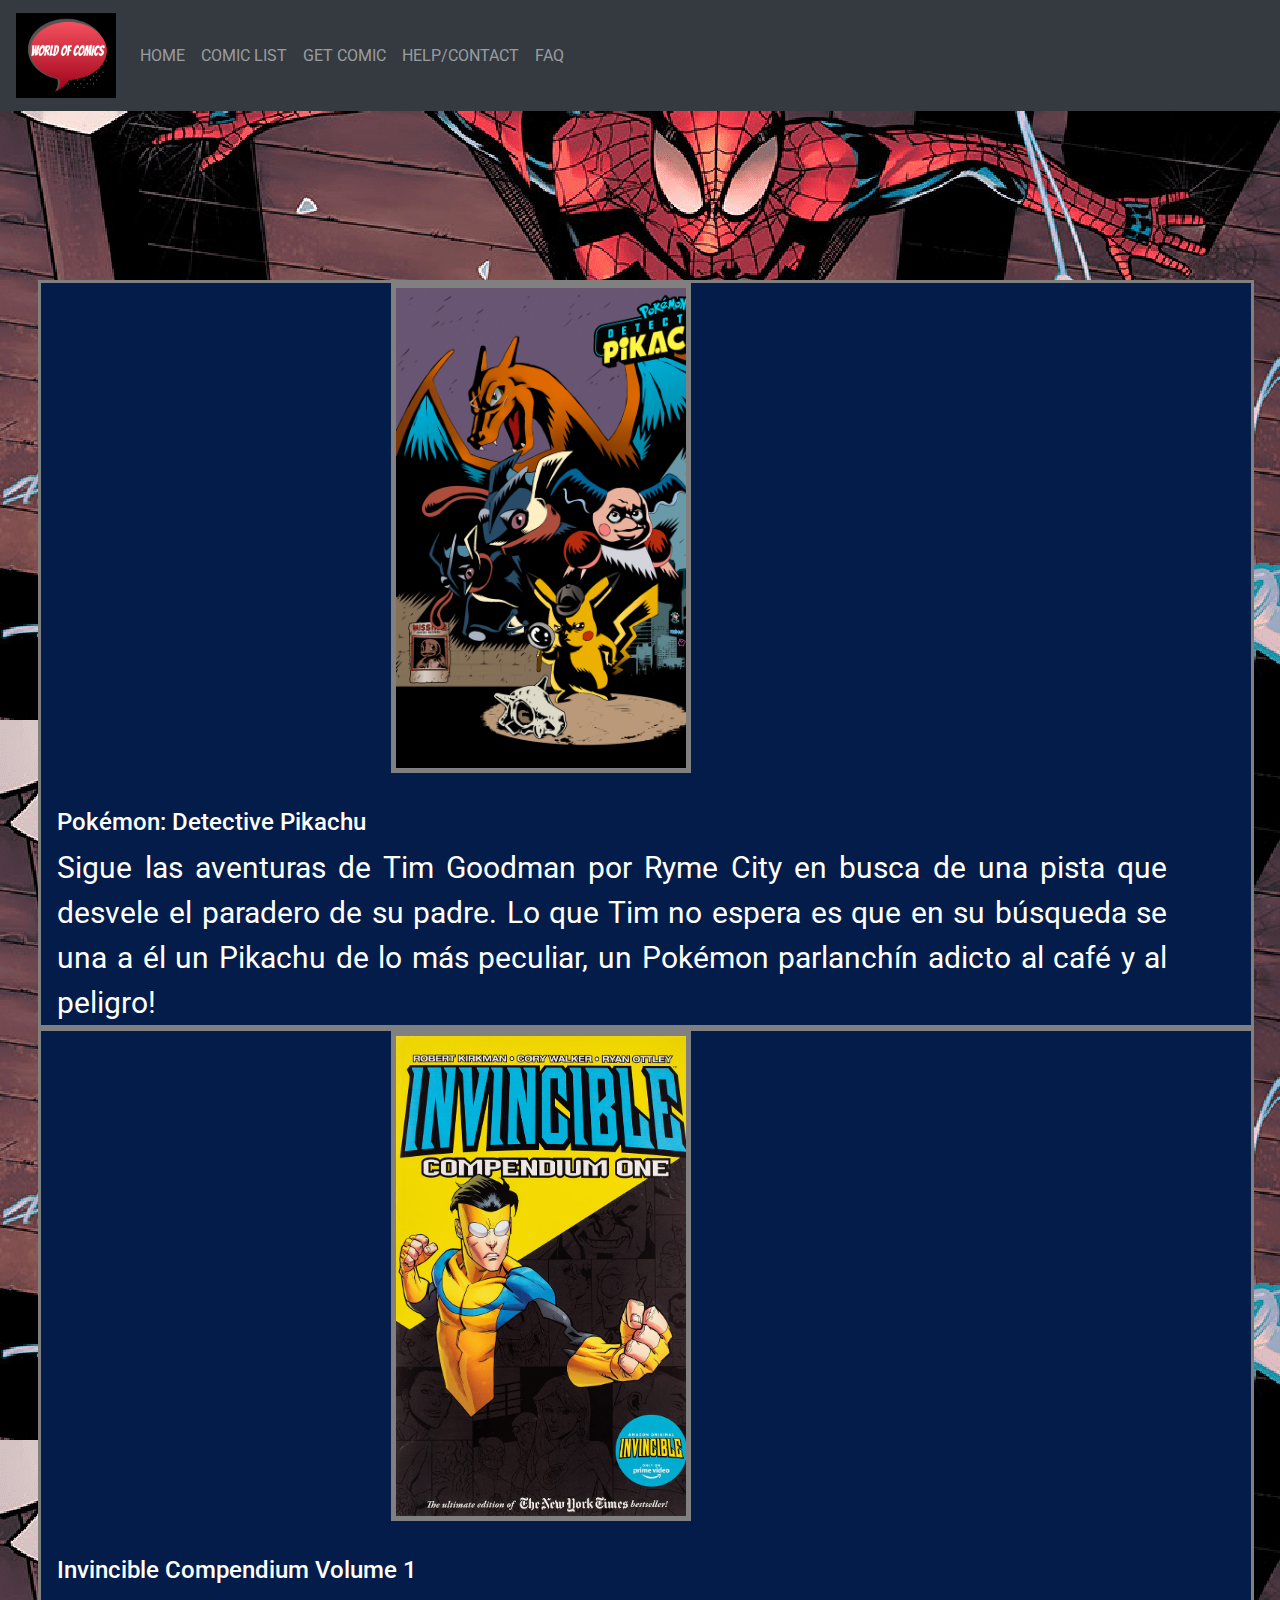
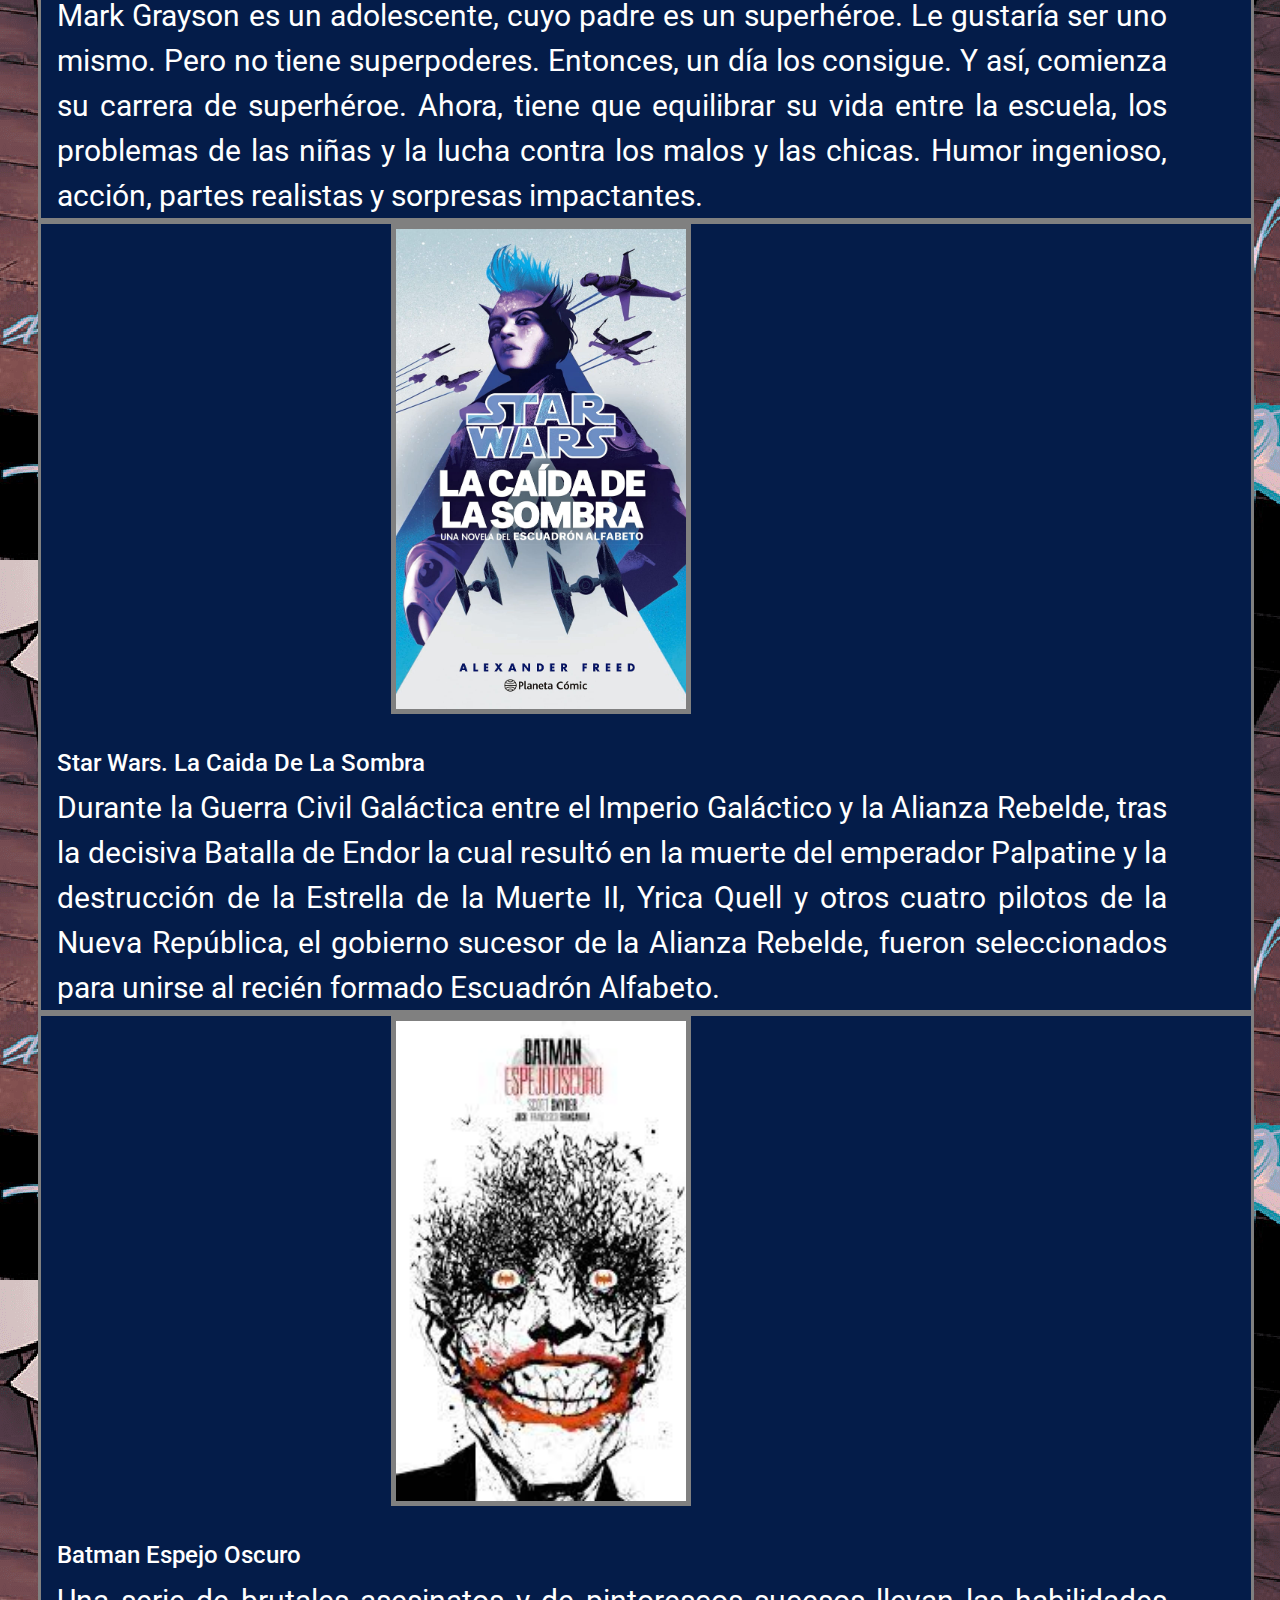
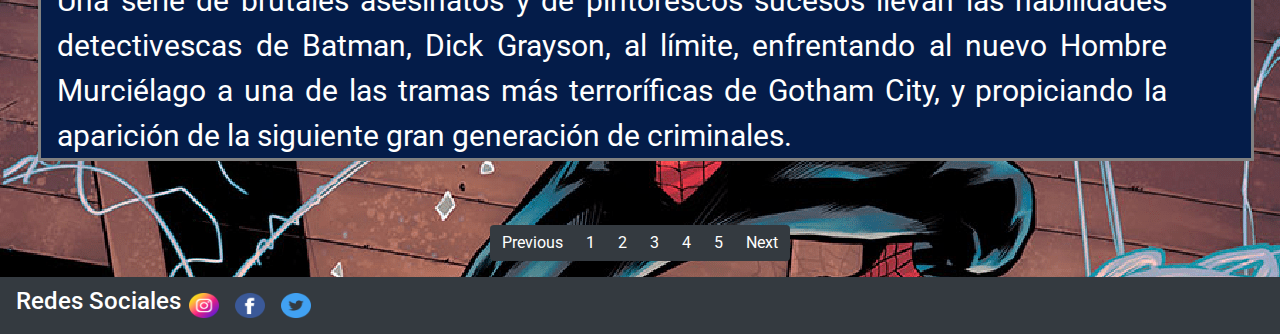
<file: Get Comic/getcomic5.html>
<!DOCTYPE html>
<html lang="en">
<head>
    <meta charset="UTF-8">
    <meta http-equiv="X-UA-Compatible" content="IE=edge">
    <meta name="viewport" content="width=device-width, initial-scale=1.0">
    <title>Compra tu comic</title>
        <!--Descripcion-->
    <meta name="description" content="Aqui podras encontrar una gran variedad de cómics y las paginas desde donde podras adquirirlos de manera fisica o digital.">
    <link rel="stylesheet" href="https://maxcdn.bootstrapcdn.com/bootstrap/4.5.2/css/bootstrap.min.css">
    <script src="https://ajax.googleapis.com/ajax/libs/jquery/3.5.1/jquery.min.js"></script>
    <script src="https://cdnjs.cloudflare.com/ajax/libs/popper.js/1.16.0/umd/popper.min.js"></script>
    <script src="https://maxcdn.bootstrapcdn.com/bootstrap/4.5.2/js/bootstrap.min.js"></script>
    <link rel="stylesheet" href="estilosget5.css">
</head>
<body>
    <script src="https://cdn.jsdelivr.net/npm/jquery@3.5.1/dist/jquery.slim.min.js" integrity="sha384-DfXdz2htPH0lsSSs5nCTpuj/zy4C+OGpamoFVy38MVBnE+IbbVYUew+OrCXaRkfj" crossorigin="anonymous"></script>
    <script src="https://cdn.jsdelivr.net/npm/popper.js@1.16.1/dist/umd/popper.min.js" integrity="sha384-9/reFTGAW83EW2RDu2S0VKaIzap3H66lZH81PoYlFhbGU+6BZp6G7niu735Sk7lN" crossorigin="anonymous"></script>
    <script src="https://cdn.jsdelivr.net/npm/bootstrap@4.6.1/dist/js/bootstrap.min.js" integrity="sha384-VHvPCCyXqtD5DqJeNxl2dtTyhF78xXNXdkwX1CZeRusQfRKp+tA7hAShOK/B/fQ2" crossorigin="anonymous"></script>   
    <header>
            <!--inicio de lista con secciones-->
    <nav class="navbar navbar-expand-sm bg-dark navbar-dark">
        <!-- Brand/logo -->
        <a class="navbar-brand" id="logo" href="../index.html"><img class="logo" src="../Imagenes/Logo.PNG"></a>
        <!-- Links -->
        <button class="navbar-toggler" type="button" data-toggle="collapse" data-target="#collapsibleNavbar">
            <span class="navbar-toggler-icon"></span>
          </button>
          <div class="collapse navbar-collapse" id="collapsibleNavbar">
            <ul class="navbar-nav">
                <li class="nav-item">
                    <a class="nav-link" href="../index.html">HOME</a>
                </li>
                <li class="nav-item">
                    <a class="nav-link" href="../Comic List/Comiclist.html">COMIC LIST</a>
                </li>
                <li class="nav-item">
                    <a class="nav-link" href="#">GET COMIC</a>
                </li>
                <li class="nav-item">
                    <a class="nav-link" href="../Form/contacto.html">HELP/CONTACT</a>
                </li>
                <li class="nav-item">
                    <a class="nav-link" href="../Faq-join discord/faq.html">FAQ</a>
                </li>
            </ul>
    </nav>
    </header> <br>
    <div class="clearfix"></div>
<!-- Contenedores para lista de comics -->
        <nav class="tablas">
            <section class="c17box">
                <div id="comic17" class="c17"></div>
                <div class="descripcion"> <a href="https://articulo.mercadolibre.com.ar/MLA-912498504-pokemon-detective-pikachu-unico-ovni-press-_JM#position=47&search_layout=stack&type=item&tracking_id=e08e8e21-9f77-407e-a147-afc1a619abf2">                
                    <div class="container">
                    <h4>Pokémon: Detective Pikachu</h4>
                    Sigue las aventuras de Tim Goodman por Ryme City en busca de una pista que desvele el paradero de su padre. Lo que Tim no espera es que en su búsqueda se una a él un Pikachu de lo más peculiar, un Pokémon parlanchín adicto al café y al peligro!
                    </div>
                </div> </a> 
            </section>
            <section class="c18box">
                <div id="comic18" class="c18"></div>
                <div> <a href= "https://articulo.mercadolibre.com.ar/MLA-867270301-invincible-compendium-book-1-exclusive-ltd-san-diego-con-ed-_JM#reco_item_pos=0&reco_backend=machinalis-seller-items-pdp&reco_backend_type=low_level&reco_client=vip-seller_items-above&reco_id=2f482cda-a135-42ff-ac3f-aebb1d4ce344">
                    <div class="container">
                    <h4>Invincible Compendium Volume 1</h4>
                    Mark Grayson es un adolescente, cuyo padre es un superhéroe. Le gustaría ser uno mismo. Pero no tiene superpoderes. Entonces, un día los consigue. Y así, comienza su carrera de superhéroe. Ahora, tiene que equilibrar su vida entre la escuela, los problemas de las niñas y la lucha contra los malos y las chicas. Humor ingenioso, acción, partes realistas y sorpresas impactantes. 
                    </div>
                </div> </a>
            </section>
            <section class="c19box">
                <div id="comic19" class="c19"></div>
                <div> <a href= "https://articulo.mercadolibre.com.ar/MLA-1119233420-star-wars-la-caida-de-la-sombra-escuadron-alfabeto-n23--_JM#position=55&search_layout=stack&type=item&tracking_id=f789c6eb-94fc-4381-969f-d5dc17eeb92e">
                    <div class="container">
                    <h4>Star Wars. La Caida De La Sombra</h4>
                    Durante la Guerra Civil Galáctica entre el Imperio Galáctico y la Alianza Rebelde, tras la decisiva Batalla de Endor la cual resultó en la muerte del emperador Palpatine y la destrucción de la Estrella de la Muerte II, Yrica Quell y otros cuatro pilotos de la Nueva República, el gobierno sucesor de la Alianza Rebelde, fueron seleccionados para unirse al recién formado Escuadrón Alfabeto.
                    </div>
                </div></a>
            </section>
            <section class="c20box">
                <div id="comic20" class="c20"></div>
                <div> <a href= "https://articulo.mercadolibre.com.ar/MLA-907047271-batman-espejo-oscuro-edicion-deluxe-ecc-_JM#position=13&search_layout=stack&type=item&tracking_id=af4fe326-b17f-47db-9314-9573507544f7">
                    <div class="container">
                    <h4>Batman Espejo Oscuro</h4>
                    Una serie de brutales asesinatos y de pintorescos sucesos llevan las habilidades detectivescas de Batman, Dick Grayson, al límite, enfrentando al nuevo Hombre Murciélago a una de las tramas más terroríficas de Gotham City, y propiciando la aparición de la siguiente gran generación de criminales.
                    </div>
                </div></a>
            </section>
        </nav>
    <!-- Se Agregan Contenedores para la barra de navegacion que nos permitira trasladarnos entre las paginas de esta seccion-->
    <div class="clearfix"></div>
    <div id="container">                 
        <ul class="pagination justify-content-center pagination-dark">
          <li class="page-item"><a class="page-link" href="../Get Comic/Getcomic4.html">Previous</a></li>
          <li class="page-item"><a class="page-link" href="../Get Comic/Getcomic.html">1</a></li>
          <li class="page-item"><a class="page-link" href="../Get Comic/Getcomic2.html">2</a></li>
          <li class="page-item"><a class="page-link" href="../Get Comic/Getcomic3.html">3</a></li>
          <li class="page-item"><a class="page-link" href="../Get Comic/Getcomic4.html">4</a></li>
          <li class="page-item"><a class="page-link" href="#">5</a></li>
          <li class="page-item"><a class="page-link" href="#">Next</a></li>
        </ul>
    </div>
<footer>
    <nav class="navbar navbar-expand-sm bg-dark navbar-dark">
        <h4>Redes sociales</h4>
            <ul class="navbar-nav" id="redes" type="none">
                <li class="nav-item"><a class="nav-link" href="#"><img src="../Imagenes/instagram.png"> </a> </li>
                <li class="nav-item"><a class="nav-link" href="#"><img src="../Imagenes/facebook.png"></a></li>
                <li class="nav-item"><a class="nav-link" href="#"><img src="../Imagenes/twitter.png"></a></li>
            </ul>
    </nav>
</footer>
</html>
</file>
<file: SCSS/estilos.css>
/*variables*/
/* mapa */
.btn--sombra1 {
  text-shadow: 0 0 15px violet;
}

.btn--sombra2 {
  text-shadow: 0 0 15px blue;
}

.btn--sombra3 {
  text-shadow: 0 0 15px orange;
}

.btn--sombra4 {
  text-shadow: 0 0 15px green;
}

header {
  height: 80px;
  width: 100%;
  margin-bottom: 3cm;
  text-transform: capitalize;
  font-family: -apple-system, BlinkMacSystemFont, 'Segoe UI', Roboto, Oxygen, Ubuntu, Cantarell, 'Open Sans', 'Helvetica Neue', sans-serif;
}

header .logo {
  height: 85px;
  width: 100px;
  float: left;
  color: white;
}

header img {
  height: 80PX;
  width: 100px;
}

.gridcontainer {
  display: -ms-grid;
  display: grid;
  -ms-grid-columns: 1fr 1fr 1fr 1fr 1fr;
      grid-template-columns: 1fr 1fr 1fr 1fr 1fr;
  -ms-grid-rows: (17/50)[Edge];
      grid-template-rows: repeat(Edge 17/50);
}

div#demo.carousel.slide {
  background-color: #530e15ef;
  width: 50%;
  height: 600px;
  margin-left: 23%;
  margin-top: 7%;
  margin-bottom: 3%;
  border: solid gray;
}

div#demo.carousel.slide .carousel-inner {
  height: 550px;
  width: 400px;
  background-color: #530e15ef;
  text-align: center;
  margin-bottom: 10%;
  margin-left: 30%;
}

div#demo.carousel.slide .carousel-inner img {
  width: 100%;
  height: 100%;
}

.flexul, .flexur {
  height: 800px;
  width: 470px;
  font: 17px;
  display: -ms-grid;
  display: grid;
  -ms-grid-column: 1;
  -ms-grid-column-span: 1;
  grid-column: 1/2;
  -ms-grid-row: 8;
  -ms-grid-row-span: 2;
  grid-row: 8/10;
  padding: 1px;
  border: 2px solid gray;
  background-color: #530e15ef;
  -ms-flex-pack: distribute;
      justify-content: space-around;
  -webkit-box-align: left;
      -ms-flex-align: left;
          align-items: left;
  margin-left: 120px;
  -webkit-box-orient: vertical;
  -webkit-box-direction: normal;
      -ms-flex-flow: column;
          flex-flow: column;
  margin-top: 1%;
  -ms-flex-wrap: wrap;
      flex-wrap: wrap;
}

.flexul li, .flexur li {
  display: -webkit-box;
  display: -ms-flexbox;
  display: flex;
  background-color: gray;
  width: 120px;
  height: 120px;
  border: 2px solid gray;
  padding: 3%;
  -ms-flex-wrap: wrap;
      flex-wrap: wrap;
  -webkit-box-align: center;
      -ms-flex-align: center;
          align-items: center;
  text-align: right;
  -ms-flex-pack: distribute;
      justify-content: space-around;
  font-size: 20px;
}

.flexul #comic1, .flexur #comic1 {
  background-image: url(../Imagenes/Captura.PNG);
  image-rendering: auto;
  background-size: cover;
}

.flexul #comic1, .flexur #comic1 {
  -webkit-transition: all 2s;
  transition: all 2s;
}

.flexul #comic1:hover, .flexur #comic1:hover {
  -webkit-transform: scale(1.16, 1.16);
          transform: scale(1.16, 1.16);
}

.flexul #comic2, .flexur #comic2 {
  background-image: url(../Imagenes/Locke.jpg);
  image-rendering: auto;
  background-size: cover;
}

.flexul #comic2, .flexur #comic2 {
  -webkit-transition: all 2s;
  transition: all 2s;
}

.flexul #comic2:hover, .flexur #comic2:hover {
  -webkit-transform: scale(1.16, 1.16);
          transform: scale(1.16, 1.16);
}

.flexul #comic3, .flexur #comic3 {
  background-image: url(../Imagenes/Spidey.PNG);
  image-rendering: auto;
  background-size: cover;
}

.flexul #comic3, .flexur #comic3 {
  -webkit-transition: all 2s;
  transition: all 2s;
}

.flexul #comic3:hover, .flexur #comic3:hover {
  -webkit-transform: scale(1.16, 1.16);
          transform: scale(1.16, 1.16);
}

.flexul #comic4, .flexur #comic4 {
  background-image: url(../Imagenes/Tboys.PNG);
  image-rendering: auto;
  background-size: cover;
}

.flexul #comic4, .flexur #comic4 {
  -webkit-transition: all 2s;
  transition: all 2s;
}

.flexul #comic4:hover, .flexur #comic4:hover {
  -webkit-transform: scale(1.16, 1.16);
          transform: scale(1.16, 1.16);
}

.flexum {
  height: 800px;
  width: 470px;
  font: 17px;
  display: -ms-grid;
  display: grid;
  -ms-grid-column: 2;
  -ms-grid-column-span: 1;
  grid-column: 2/3;
  -ms-grid-row: 9;
  -ms-grid-row-span: 2;
  grid-row: 9/11;
  padding: 3%;
  border: 2px solid gray;
  background-color: #041c49e8;
  -ms-flex-pack: distribute;
      justify-content: space-around;
  -webkit-box-align: left;
      -ms-flex-align: left;
          align-items: left;
  margin-left: 120px;
  -webkit-box-orient: vertical;
  -webkit-box-direction: normal;
      -ms-flex-flow: column;
          flex-flow: column;
  margin-top: 1%;
}

.flexum li {
  display: -webkit-box;
  display: -ms-flexbox;
  display: flex;
  background-color: gray;
  width: 120px;
  height: 120px;
  border: 2px solid gray;
  padding: 1%;
  -ms-flex-wrap: wrap;
      flex-wrap: wrap;
  -webkit-box-align: center;
      -ms-flex-align: center;
          align-items: center;
  text-align: right;
  -ms-flex-pack: distribute;
      justify-content: space-around;
}

.flexum #venta1 {
  background-image: url(../Imagenes/venta1.jpg);
  image-rendering: auto;
  background-size: cover;
}

.flexum #venta1 {
  -webkit-transition: all 2s;
  transition: all 2s;
}

.flexum #venta1:hover {
  -webkit-transform: scale(1.16, 1.16);
          transform: scale(1.16, 1.16);
}

.flexum #venta2 {
  background-image: url(../Imagenes/StarwarsDP.jpg);
  image-rendering: auto;
  background-size: cover;
}

.flexum #venta2 {
  -webkit-transition: all 2s;
  transition: all 2s;
}

.flexum #venta2:hover {
  -webkit-transform: scale(1.16, 1.16);
          transform: scale(1.16, 1.16);
}

.flexum #venta3 {
  background-image: url(../Imagenes/DDevil.jpg);
  image-rendering: auto;
  background-size: cover;
}

.flexum #venta3 {
  -webkit-transition: all 2s;
  transition: all 2s;
}

.flexum #venta3:hover {
  -webkit-transform: scale(1.16, 1.16);
          transform: scale(1.16, 1.16);
}

.flexum #venta4 {
  background-image: url(../Imagenes/Ashe.jpg);
  image-rendering: auto;
  background-size: cover;
}

.flexum #venta4 {
  -webkit-transition: all 2s;
  transition: all 2s;
}

.flexum #venta4:hover {
  -webkit-transform: scale(1.16, 1.16);
          transform: scale(1.16, 1.16);
}

.flexur {
  display: -ms-grid;
  display: grid;
  -ms-grid-column: 3;
  -ms-grid-column-span: 1;
  grid-column: 3/4;
  -ms-grid-row: 10;
  -ms-grid-row-span: 3;
  grid-row: 10/13;
  height: 800px;
  width: 470px;
  font-size: 17px;
  border: 2px solid gray;
  background-color: #530e15;
  -ms-flex-pack: distribute;
      justify-content: space-around;
  -webkit-box-align: left;
      -ms-flex-align: left;
          align-items: left;
  margin-left: 120px;
  -webkit-box-orient: vertical;
  -webkit-box-direction: normal;
      -ms-flex-flow: column;
          flex-flow: column;
  margin-top: 1%;
  margin-bottom: 2%;
}

.flexur li {
  display: -webkit-box;
  display: -ms-flexbox;
  display: flex;
  background-color: gray;
  width: 120px;
  height: 120px;
  border: 2px solid gray;
  padding: 3%;
  -ms-flex-wrap: wrap;
      flex-wrap: wrap;
  -webkit-box-align: center;
      -ms-flex-align: center;
          align-items: center;
  text-align: right;
  -ms-flex-pack: distribute;
      justify-content: space-around;
  font-size: 20px;
}

.flexur #rec1 {
  background-image: url(../Imagenes/xuniverse.jpg);
  image-rendering: auto;
  background-size: cover;
}

.flexur #rec1 {
  -webkit-transition: all 2s;
  transition: all 2s;
}

.flexur #rec1:hover {
  -webkit-transform: scale(1.16, 1.16);
          transform: scale(1.16, 1.16);
}

.flexur #rec2 {
  background-image: url(../Imagenes/zombies.jpg);
  image-rendering: auto;
  background-size: cover;
}

.flexur #rec2 {
  -webkit-transition: all 2s;
  transition: all 2s;
}

.flexur #rec2:hover {
  -webkit-transform: scale(1.16, 1.16);
          transform: scale(1.16, 1.16);
}

.flexur #rec3 {
  background-image: url(../Imagenes/TWD.jpg);
  image-rendering: auto;
  background-size: cover;
}

.flexur #rec3 {
  -webkit-transition: all 2s;
  transition: all 2s;
}

.flexur #rec3:hover {
  -webkit-transform: scale(1.16, 1.16);
          transform: scale(1.16, 1.16);
}

.flexur #rec4 {
  background-image: url(../Imagenes/superior.jpg);
  image-rendering: auto;
  background-size: cover;
}

.flexur #rec4 {
  -webkit-transition: all 2s;
  transition: all 2s;
}

.flexur #rec4:hover {
  -webkit-transform: scale(1.16, 1.16);
          transform: scale(1.16, 1.16);
}

@media only screen and (min-width: 200px) and (max-width: 360px) {
  .gridcontainer {
    display: -ms-grid;
    display: grid;
    -ms-grid-columns: 1fr 1fr 1fr 1fr 1fr;
        grid-template-columns: 1fr 1fr 1fr 1fr 1fr;
    -ms-grid-rows: (17/50)[Edge];
        grid-template-rows: repeat(Edge 17/50);
  }
  nav a:hover {
    color: #002973;
  }
  div#demo.carousel.slide {
    background-color: #530e15ef;
    width: 80%;
    height: 450px;
    margin-left: 10%;
    margin-top: 58%;
    margin-bottom: 3%;
    border: solid gray;
  }
  div#demo.carousel.slide .carousel-inner {
    width: 80%;
    height: 400px;
    background-color: #530e1500;
    text-align: center;
    margin-bottom: 10%;
    margin-left: 10%;
  }
  div#demo.carousel.slide .carousel-inner img {
    width: 87%;
    height: 340px;
  }
  .flexul, .flexur {
    display: -ms-grid;
    display: grid;
    -ms-grid-column: 1;
    -ms-grid-column-span: 2;
    grid-column: 1/3;
    -ms-grid-row: 8;
    -ms-grid-row-span: 1;
    grid-row: 8/9;
    height: 600px;
    width: 250px;
    border: 2px solid gray;
    background-color: #530e15ef;
    -ms-flex-pack: distribute;
        justify-content: space-around;
    -webkit-box-align: left;
        -ms-flex-align: left;
            align-items: left;
    margin-left: 1%;
    -webkit-box-orient: vertical;
    -webkit-box-direction: normal;
        -ms-flex-flow: column;
            flex-flow: column;
    margin-top: 5%;
    -ms-flex-wrap: wrap;
        flex-wrap: wrap;
  }
  .flexul li, .flexur li {
    display: -webkit-box;
    display: -ms-flexbox;
    display: flex;
    background-color: gray;
    width: 100px;
    height: 100px;
    border: 2px solid gray;
    padding: 1%;
    -ms-flex-wrap: wrap;
        flex-wrap: wrap;
    -webkit-box-align: center;
        -ms-flex-align: center;
            align-items: center;
    text-align: right;
    -ms-flex-pack: distribute;
        justify-content: space-around;
    font-size: 10px;
  }
  .flexum {
    display: -ms-grid;
    display: grid;
    -ms-grid-column: 1;
    -ms-grid-column-span: 2;
    grid-column: 1/3;
    -ms-grid-row: 10;
    -ms-grid-row-span: 1;
    grid-row: 10/11;
    padding: 3%;
    height: 600px;
    width: 250px;
    border: 2px solid gray;
    background-color: #041c49e8;
    -ms-flex-pack: distribute;
        justify-content: space-around;
    -webkit-box-align: left;
        -ms-flex-align: left;
            align-items: left;
    margin-left: 1%;
    -webkit-box-orient: vertical;
    -webkit-box-direction: normal;
        -ms-flex-flow: column;
            flex-flow: column;
    margin-top: 5%;
  }
  .flexum li {
    display: -webkit-box;
    display: -ms-flexbox;
    display: flex;
    background-color: gray;
    width: 100px;
    height: 100px;
    border: 2px solid gray;
    padding: 1%;
    -ms-flex-wrap: wrap;
        flex-wrap: wrap;
    -webkit-box-align: center;
        -ms-flex-align: center;
            align-items: center;
    text-align: right;
    -ms-flex-pack: distribute;
        justify-content: space-around;
    font-size: 10px;
  }
  .flexur {
    display: -ms-grid;
    display: grid;
    -ms-grid-column: 1;
    -ms-grid-column-span: 2;
    grid-column: 1/3;
    -ms-grid-row: 12;
    -ms-grid-row-span: 1;
    grid-row: 12/13;
    padding: 3%;
    height: 600px;
    width: 250px;
    border: 2px solid gray;
    background-color: #530e15ef;
    -ms-flex-pack: distribute;
        justify-content: space-around;
    -webkit-box-align: left;
        -ms-flex-align: left;
            align-items: left;
    margin-left: 1%;
    -webkit-box-orient: vertical;
    -webkit-box-direction: normal;
        -ms-flex-flow: column;
            flex-flow: column;
    margin-top: 5%;
  }
  .flexur li {
    display: -webkit-box;
    display: -ms-flexbox;
    display: flex;
    background-color: gray;
    width: 100px;
    height: 100px;
    border: 2px solid gray;
    padding: 1%;
    -ms-flex-wrap: wrap;
        flex-wrap: wrap;
    -webkit-box-align: center;
        -ms-flex-align: center;
            align-items: center;
    text-align: right;
    -ms-flex-pack: distribute;
        justify-content: space-around;
    font-size: 10px;
  }
}

@media only screen and (min-width: 361px) and (max-width: 750px) {
  .gridcontainer {
    display: -ms-grid;
    display: grid;
    -ms-grid-columns: 1fr 1fr 1fr 1fr 1fr;
        grid-template-columns: 1fr 1fr 1fr 1fr 1fr;
    -ms-grid-rows: (17/50)[Edge];
        grid-template-rows: repeat(Edge 17/50);
  }
  body {
    background-size: cover;
  }
  nav a:hover {
    color: #002973;
  }
  div#demo.carousel.slide {
    background-color: #530e15ef;
    width: 80%;
    height: 450px;
    margin-left: 6%;
    margin-top: 40%;
    margin-bottom: 3%;
    border: solid gray;
  }
  div#demo.carousel.slide .carousel-inner {
    width: 80%;
    height: 400px;
    background-color: #530e1500;
    text-align: center;
    margin-bottom: 10%;
    margin-left: 10%;
  }
  div#demo.carousel.slide .carousel-inner img {
    width: 80%;
    height: 340px;
  }
  .flexul, .flexur {
    display: -ms-grid;
    display: grid;
    -ms-grid-column: 1;
    -ms-grid-column-span: 3;
    grid-column: 1/4;
    -ms-grid-row: 8;
    -ms-grid-row-span: 1;
    grid-row: 8/9;
    height: 690px;
    width: 300px;
    border: 2px solid gray;
    background-color: #530e15ef;
    -ms-flex-pack: distribute;
        justify-content: space-around;
    -webkit-box-align: left;
        -ms-flex-align: left;
            align-items: left;
    margin-left: 40px;
    -webkit-box-orient: vertical;
    -webkit-box-direction: normal;
        -ms-flex-flow: column;
            flex-flow: column;
    margin-top: 5%;
    -ms-flex-wrap: wrap;
        flex-wrap: wrap;
  }
  .flexum {
    display: -ms-grid;
    display: grid;
    -ms-grid-column: 1;
    -ms-grid-column-span: 3;
    grid-column: 1/4;
    -ms-grid-row: 10;
    -ms-grid-row-span: 1;
    grid-row: 10/11;
    padding: 3%;
    height: 650px;
    width: 300px;
    border: 2px solid gray;
    background-color: #041c49e8;
    -ms-flex-pack: distribute;
        justify-content: space-around;
    -webkit-box-align: left;
        -ms-flex-align: left;
            align-items: left;
    margin-left: 40px;
    -webkit-box-orient: vertical;
    -webkit-box-direction: normal;
        -ms-flex-flow: column;
            flex-flow: column;
    margin-top: 5%;
  }
  .flexum li {
    display: -webkit-box;
    display: -ms-flexbox;
    display: flex;
    background-color: gray;
    width: 100px;
    height: 100px;
    border: 2px solid gray;
    padding: 1%;
    -ms-flex-wrap: wrap;
        flex-wrap: wrap;
    -webkit-box-align: center;
        -ms-flex-align: center;
            align-items: center;
    text-align: right;
    -ms-flex-pack: distribute;
        justify-content: space-around;
  }
  .flexur {
    display: -ms-grid;
    display: grid;
    -ms-grid-column: 1;
    -ms-grid-column-span: 3;
    grid-column: 1/4;
    -ms-grid-row: 12;
    -ms-grid-row-span: 1;
    grid-row: 12/13;
    padding: 3%;
    height: 650px;
    width: 300px;
    border: 2px solid gray;
    background-color: #530e15ef;
    -ms-flex-pack: distribute;
        justify-content: space-around;
    -webkit-box-align: left;
        -ms-flex-align: left;
            align-items: left;
    margin-left: 40px;
    -webkit-box-orient: vertical;
    -webkit-box-direction: normal;
        -ms-flex-flow: column;
            flex-flow: column;
    margin-top: 5%;
    margin-bottom: 18%;
  }
  .flexur li {
    display: -webkit-box;
    display: -ms-flexbox;
    display: flex;
    background-color: gray;
    width: 100px;
    height: 100px;
    border: 2px solid gray;
    padding: 1%;
    -ms-flex-wrap: wrap;
        flex-wrap: wrap;
    -webkit-box-align: center;
        -ms-flex-align: center;
            align-items: center;
    text-align: right;
    -ms-flex-pack: distribute;
        justify-content: space-around;
  }
}

@media only screen and (min-width: 751px) and (max-width: 1050px) {
  .gridcontainer {
    display: -ms-grid;
    display: grid;
    -ms-grid-columns: 1fr 1fr 1fr 1fr 1fr;
        grid-template-columns: 1fr 1fr 1fr 1fr 1fr;
    -ms-grid-rows: (17/50)[Edge];
        grid-template-rows: repeat(Edge 17/50);
  }
  body {
    background-size: cover;
  }
  nav a:hover {
    color: #002973;
  }
  div#demo.carousel.slide {
    background-color: #530e15ef;
    width: 80%;
    height: 500px;
    margin-left: 6%;
    margin-top: 10%;
    margin-bottom: 3%;
    border: solid gray;
  }
  div#demo.carousel.slide .carousel-inner {
    width: 80%;
    height: 600px;
    background-color: #530e1500;
    text-align: center;
    margin-bottom: 10%;
    margin-left: 10%;
  }
  div#demo.carousel.slide .carousel-inner img {
    width: 60%;
    height: 450px;
  }
  .flexul, .flexur {
    display: -ms-grid;
    display: grid;
    -ms-grid-column: 1;
    -ms-grid-column-span: 3;
    grid-column: 1/4;
    -ms-grid-row: 8;
    -ms-grid-row-span: 1;
    grid-row: 8/9;
    height: 800px;
    width: 470px;
    font-size: 17px;
    border: 2px solid gray;
    background-color: #530e15ef;
    -ms-flex-pack: distribute;
        justify-content: space-around;
    -webkit-box-align: left;
        -ms-flex-align: left;
            align-items: left;
    margin-left: 120px;
    -webkit-box-orient: vertical;
    -webkit-box-direction: normal;
        -ms-flex-flow: column;
            flex-flow: column;
    margin-top: 5%;
    -ms-flex-wrap: wrap;
        flex-wrap: wrap;
  }
  .flexul li, .flexur li {
    display: -webkit-box;
    display: -ms-flexbox;
    display: flex;
    background-color: gray;
    width: 120px;
    height: 120px;
    border: 2px solid gray;
    padding: 1%;
    -ms-flex-wrap: wrap;
        flex-wrap: wrap;
    -webkit-box-align: center;
        -ms-flex-align: center;
            align-items: center;
    text-align: right;
    -ms-flex-pack: distribute;
        justify-content: space-around;
    font-size: 25px;
  }
  .flexum {
    display: -ms-grid;
    display: grid;
    -ms-grid-column: 1;
    -ms-grid-column-span: 3;
    grid-column: 1/4;
    -ms-grid-row: 10;
    -ms-grid-row-span: 1;
    grid-row: 10/11;
    padding: 3%;
    height: 800px;
    width: 470px;
    font-size: 17px;
    border: 2px solid gray;
    background-color: #041c49e8;
    -ms-flex-pack: distribute;
        justify-content: space-around;
    -webkit-box-align: left;
        -ms-flex-align: left;
            align-items: left;
    margin-left: 120px;
    -webkit-box-orient: vertical;
    -webkit-box-direction: normal;
        -ms-flex-flow: column;
            flex-flow: column;
    margin-top: 5%;
  }
  .flexum li {
    display: -webkit-box;
    display: -ms-flexbox;
    display: flex;
    background-color: gray;
    width: 120px;
    height: 120px;
    border: 2px solid gray;
    padding: 1%;
    -ms-flex-wrap: wrap;
        flex-wrap: wrap;
    -webkit-box-align: center;
        -ms-flex-align: center;
            align-items: center;
    text-align: right;
    -ms-flex-pack: distribute;
        justify-content: space-around;
  }
  .flexur {
    display: -ms-grid;
    display: grid;
    -ms-grid-column: 1;
    -ms-grid-column-span: 3;
    grid-column: 1/4;
    -ms-grid-row: 12;
    -ms-grid-row-span: 1;
    grid-row: 12/13;
    height: 800px;
    width: 470px;
    font-size: 17px;
    border: 2px solid gray;
    background-color: #530e15ef;
    -ms-flex-pack: distribute;
        justify-content: space-around;
    -webkit-box-align: left;
        -ms-flex-align: left;
            align-items: left;
    margin-left: 120px;
    -webkit-box-orient: vertical;
    -webkit-box-direction: normal;
        -ms-flex-flow: column;
            flex-flow: column;
    margin-top: 5%;
    -ms-flex-wrap: wrap;
        flex-wrap: wrap;
  }
  .flexur li {
    display: -webkit-box;
    display: -ms-flexbox;
    display: flex;
    background-color: gray;
    width: 120px;
    height: 120px;
    border: 2px solid gray;
    padding: 1%;
    -ms-flex-wrap: wrap;
        flex-wrap: wrap;
    -webkit-box-align: left;
        -ms-flex-align: left;
            align-items: left;
    text-align: left;
    -ms-flex-pack: distribute;
        justify-content: space-around;
  }
}

@media only screen and (min-width: 1051px) and (max-width: 1099px) {
  .gridcontainer {
    display: -ms-grid;
    display: grid;
    -ms-grid-columns: 1fr 1fr 1fr 1fr 1fr;
        grid-template-columns: 1fr 1fr 1fr 1fr 1fr;
    -ms-grid-rows: (17/50)[Edge];
        grid-template-rows: repeat(Edge 17/50);
  }
  body {
    color: white;
    background-color: #530e15;
    text-decoration: none;
    font-family: 'Roboto', sans-serif;
    height: 100%;
    background-image: url(./Imagenes/fondo.jpg);
    background-size: cover;
    background-repeat: no-repeat;
    background-position: center;
  }
  div#demo.carousel.slide {
    background-color: #530e15ef;
    width: 80%;
    height: 500px;
    margin-left: 15%;
    margin-top: 10%;
    margin-bottom: 3%;
    border: solid gray;
  }
  div#demo.carousel.slide .carousel-inner {
    width: 75%;
    height: 600px;
    background-color: #530e1500;
    text-align: center;
    margin-bottom: 10%;
    margin-left: 15%;
  }
  div#demo.carousel.slide .carousel-inner img {
    width: 70%;
    height: 450px;
  }
  nav a:hover {
    color: #002973;
  }
  .flexul, .flexur {
    display: -ms-grid;
    display: grid;
    -ms-grid-column: 1;
    -ms-grid-column-span: 2;
    grid-column: 1/3;
    -ms-grid-row: 8;
    -ms-grid-row-span: 1;
    grid-row: 8/9;
    height: 700px;
    width: 370px;
    font-size: 17px;
    border: 2px solid gray;
    background-color: #530e15ef;
    -ms-flex-pack: distribute;
        justify-content: space-around;
    -webkit-box-align: left;
        -ms-flex-align: left;
            align-items: left;
    margin-left: 120px;
    -webkit-box-orient: vertical;
    -webkit-box-direction: normal;
        -ms-flex-flow: column;
            flex-flow: column;
    margin-top: 5%;
    -ms-flex-wrap: wrap;
        flex-wrap: wrap;
  }
  .flexul li, .flexur li {
    display: -webkit-box;
    display: -ms-flexbox;
    display: flex;
    background-color: gray;
    width: 100px;
    height: 120px;
    border: 2px solid gray;
    padding: 1%;
    -ms-flex-wrap: wrap;
        flex-wrap: wrap;
    -webkit-box-align: center;
        -ms-flex-align: center;
            align-items: center;
    text-align: right;
    -ms-flex-pack: distribute;
        justify-content: space-around;
    font-size: 25px;
  }
  .flexum {
    display: -ms-grid;
    display: grid;
    -ms-grid-column: 2;
    -ms-grid-column-span: 3;
    grid-column: 2/5;
    -ms-grid-row: 10;
    -ms-grid-row-span: 1;
    grid-row: 10/11;
    padding: 3%;
    height: 700px;
    width: 370px;
    font-size: 17px;
    border: 2px solid gray;
    background-color: #041c49e8;
    -ms-flex-pack: distribute;
        justify-content: space-around;
    -webkit-box-align: left;
        -ms-flex-align: left;
            align-items: left;
    margin-left: 120px;
    -webkit-box-orient: vertical;
    -webkit-box-direction: normal;
        -ms-flex-flow: column;
            flex-flow: column;
    margin-top: 5%;
  }
  .flexum li {
    display: -webkit-box;
    display: -ms-flexbox;
    display: flex;
    background-color: gray;
    width: 100px;
    height: 120px;
    border: 2px solid gray;
    padding: 1%;
    -ms-flex-wrap: wrap;
        flex-wrap: wrap;
    -webkit-box-align: center;
        -ms-flex-align: center;
            align-items: center;
    text-align: right;
    -ms-flex-pack: distribute;
        justify-content: space-around;
  }
  .flexur {
    display: -ms-grid;
    display: grid;
    -ms-grid-column: 3;
    -ms-grid-column-span: 3;
    grid-column: 3/6;
    -ms-grid-row: 12;
    -ms-grid-row-span: 1;
    grid-row: 12/13;
    padding: 3%;
    height: 700px;
    width: 370px;
    font-size: 17px;
    border: 2px solid gray;
    background-color: #530e15ef;
    -ms-flex-pack: distribute;
        justify-content: space-around;
    -webkit-box-align: left;
        -ms-flex-align: left;
            align-items: left;
    margin-left: 120px;
    -webkit-box-orient: vertical;
    -webkit-box-direction: normal;
        -ms-flex-flow: column;
            flex-flow: column;
    margin-top: 5%;
  }
  .flexur li {
    display: -webkit-box;
    display: -ms-flexbox;
    display: flex;
    background-color: gray;
    width: 100px;
    height: 120px;
    border: 2px solid gray;
    padding: 1%;
    -ms-flex-wrap: wrap;
        flex-wrap: wrap;
    -webkit-box-align: center;
        -ms-flex-align: center;
            align-items: center;
    text-align: right;
    -ms-flex-pack: distribute;
        justify-content: space-around;
  }
}
#btnModalLogin{
  color: #530e15;
  margin: auto;
  background: rgb(253, 253, 253);
  border-color: #530e15;
  background-color: gray;

}
#modalLogin{
color: #530e15;


}
#login {
  color: black;
  border-color: #530e15;

}

@media only screen and (min-width: 1100px) and (max-width: 1300px) {
  .gridcontainer {
    display: -ms-grid;
    display: grid;
    -ms-grid-columns: 1fr 1fr 1fr 1fr 1fr;
        grid-template-columns: 1fr 1fr 1fr 1fr 1fr;
    -ms-grid-rows: (17/50)[Edge];
        grid-template-rows: repeat(Edge 17/50);
  }
  nav a:hover {
    color: #002973;
  }
  div#demo.carousel.slide {
    background-color: #530e15ef;
    width: 70%;
    height: 600px;
    margin-left: 15%;
    margin-top: 20%;
    margin-bottom: 3%;
    border: solid gray;
  }
  div#demo.carousel.slide .carousel-inner {
    width: 70%;
    height: 540px;
    background-color: #530e1500;
    text-align: center;
    margin-bottom: 10%;
    margin-left: 15%;
  }
  div#demo.carousel.slide .carousel-inner img {
    width: 60%;
    height: 540px;
  }
  .flexul, .flexur {
    display: -ms-grid;
    display: grid;
    -ms-grid-column: 1;
    -ms-grid-column-span: 3;
    grid-column: 1/4;
    -ms-grid-row: 8;
    -ms-grid-row-span: 1;
    grid-row: 8/9;
    height: 600px;
    width: 300px;
    border: 2px solid gray;
    background-color: #530e15ef;
    -ms-flex-pack: distribute;
        justify-content: space-around;
    -webkit-box-align: left;
        -ms-flex-align: left;
            align-items: left;
    margin-left: 10%;
    -webkit-box-orient: vertical;
    -webkit-box-direction: normal;
        -ms-flex-flow: column;
            flex-flow: column;
    margin-top: 5%;
    -ms-flex-wrap: wrap;
        flex-wrap: wrap;
  }
  .flexul li, .flexur li {
    display: -webkit-box;
    display: -ms-flexbox;
    display: flex;
    background-color: gray;
    width: 100px;
    height: 100px;
    border: 2px solid gray;
    padding: 1%;
    -ms-flex-wrap: wrap;
        flex-wrap: wrap;
    -webkit-box-align: center;
        -ms-flex-align: center;
            align-items: center;
    text-align: right;
    -ms-flex-pack: distribute;
        justify-content: space-around;
    font-size: 16px;
  }
  .flexum {
    display: -ms-grid;
    display: grid;
    -ms-grid-column: 3;
    -ms-grid-column-span: 1;
    grid-column: 3/4;
    -ms-grid-row: 10;
    -ms-grid-row-span: 1;
    grid-row: 10/11;
    padding: 3%;
    height: 600px;
    width: 300px;
    border: 2px solid gray;
    background-color: #041c49e8;
    -ms-flex-pack: distribute;
        justify-content: space-around;
    -webkit-box-align: left;
        -ms-flex-align: left;
            align-items: left;
    margin-left: 10%;
    -webkit-box-orient: vertical;
    -webkit-box-direction: normal;
        -ms-flex-flow: column;
            flex-flow: column;
    margin-top: 5%;
  }
  .flexum li {
    display: -webkit-box;
    display: -ms-flexbox;
    display: flex;
    background-color: gray;
    width: 100px;
    height: 100px;
    border: 2px solid gray;
    padding: 1%;
    -ms-flex-wrap: wrap;
        flex-wrap: wrap;
    -webkit-box-align: center;
        -ms-flex-align: center;
            align-items: center;
    text-align: right;
    -ms-flex-pack: distribute;
        justify-content: space-around;
  }
  .flexur {
    display: -ms-grid;
    display: grid;
    -ms-grid-column: 4;
    grid-column: 4/4;
    -ms-grid-row: 12;
    -ms-grid-row-span: 1;
    grid-row: 12/13;
    padding: 3%;
    height: 600px;
    width: 300px;
    border: 2px solid gray;
    background-color: #530e15ef;
    -ms-flex-pack: distribute;
        justify-content: space-around;
    -webkit-box-align: left;
        -ms-flex-align: left;
            align-items: left;
    margin-left: 35%;
    -webkit-box-orient: vertical;
    -webkit-box-direction: normal;
        -ms-flex-flow: column;
            flex-flow: column;
    margin-top: 5%;
  }
  .flexur li {
    display: -webkit-box;
    display: -ms-flexbox;
    display: flex;
    background-color: gray;
    width: 100px;
    height: 100px;
    border: 2px solid gray;
    padding: 1%;
    -ms-flex-wrap: wrap;
        flex-wrap: wrap;
    -webkit-box-align: center;
        -ms-flex-align: center;
            align-items: center;
    text-align: right;
    -ms-flex-pack: distribute;
        justify-content: space-around;
  }
}

@media only screen and (min-width: 1300px) and (max-width: 1500px) {
  .gridcontainer {
    display: -ms-grid;
    display: grid;
    -ms-grid-columns: 1fr 1fr 1fr 1fr 1fr;
        grid-template-columns: 1fr 1fr 1fr 1fr 1fr;
    -ms-grid-rows: (17/50)[Edge];
        grid-template-rows: repeat(Edge 17/50);
  }
  nav a:hover {
    color: #002973;
  }
  div#demo.carousel.slide {
    background-color: #530e15ef;
    width: 65%;
    height: 540px;
    margin-left: 15%;
    margin-top: 20%;
    margin-bottom: 3%;
    border: solid gray;
  }
  div#demo.carousel.slide .carousel-inner {
    width: 70%;
    height: 540px;
    background-color: #530e1500;
    text-align: center;
    margin-bottom: 10%;
    margin-left: 15%;
  }
  div#demo.carousel.slide .carousel-inner img {
    width: 45%;
    height: 500px;
  }
  .flexul, .flexur {
    display: -ms-grid;
    display: grid;
    -ms-grid-column: 1;
    -ms-grid-column-span: 3;
    grid-column: 1/4;
    -ms-grid-row: 8;
    -ms-grid-row-span: 1;
    grid-row: 8/9;
    height: 700px;
    width: 400px;
    border: 2px solid gray;
    background-color: #530e15ef;
    -ms-flex-pack: distribute;
        justify-content: space-around;
    -webkit-box-align: left;
        -ms-flex-align: left;
            align-items: left;
    margin-left: 10%;
    -webkit-box-orient: vertical;
    -webkit-box-direction: normal;
        -ms-flex-flow: column;
            flex-flow: column;
    margin-top: 5%;
    -ms-flex-wrap: wrap;
        flex-wrap: wrap;
  }
  .flexul li, .flexur li {
    display: -webkit-box;
    display: -ms-flexbox;
    display: flex;
    background-color: gray;
    width: 120px;
    height: 120px;
    border: 2px solid gray;
    padding: 1%;
    -ms-flex-wrap: wrap;
        flex-wrap: wrap;
    -webkit-box-align: center;
        -ms-flex-align: center;
            align-items: center;
    text-align: right;
    -ms-flex-pack: distribute;
        justify-content: space-around;
    font-size: 16px;
  }
  .flexum {
    display: -ms-grid;
    display: grid;
    -ms-grid-column: 3;
    -ms-grid-column-span: 1;
    grid-column: 3/4;
    -ms-grid-row: 10;
    -ms-grid-row-span: 1;
    grid-row: 10/11;
    padding: 3%;
    height: 700px;
    width: 400px;
    border: 2px solid gray;
    background-color: #041c49e8;
    -ms-flex-pack: distribute;
        justify-content: space-around;
    -webkit-box-align: left;
        -ms-flex-align: left;
            align-items: left;
    margin-left: 10%;
    -webkit-box-orient: vertical;
    -webkit-box-direction: normal;
        -ms-flex-flow: column;
            flex-flow: column;
    margin-top: 5%;
  }
  .flexum li {
    display: -webkit-box;
    display: -ms-flexbox;
    display: flex;
    background-color: gray;
    width: 120px;
    height: 120px;
    border: 2px solid gray;
    padding: 1%;
    -ms-flex-wrap: wrap;
        flex-wrap: wrap;
    -webkit-box-align: center;
        -ms-flex-align: center;
            align-items: center;
    text-align: right;
    -ms-flex-pack: distribute;
        justify-content: space-around;
  }
  .flexur {
    display: -ms-grid;
    display: grid;
    -ms-grid-column: 4;
    grid-column: 4/4;
    -ms-grid-row: 12;
    -ms-grid-row-span: 1;
    grid-row: 12/13;
    padding: 3%;
    height: 700px;
    width: 400px;
    border: 2px solid gray;
    background-color: #530e15ef;
    -ms-flex-pack: distribute;
        justify-content: space-around;
    -webkit-box-align: left;
        -ms-flex-align: left;
            align-items: left;
    margin-left: 3%;
    -webkit-box-orient: vertical;
    -webkit-box-direction: normal;
        -ms-flex-flow: column;
            flex-flow: column;
    margin-top: 5%;
  }
  .flexur li {
    display: -webkit-box;
    display: -ms-flexbox;
    display: flex;
    background-color: gray;
    width: 120px;
    height: 120px;
    border: 2px solid gray;
    padding: 1%;
    -ms-flex-wrap: wrap;
        flex-wrap: wrap;
    -webkit-box-align: center;
        -ms-flex-align: center;
            align-items: center;
    text-align: right;
    -ms-flex-pack: distribute;
        justify-content: space-around;
  }
}

@media only screen and (min-width: 1500px) and (max-width: 1600px) {
  .gridcontainer {
    display: -ms-grid;
    display: grid;
    -ms-grid-columns: 1fr 1fr 1fr 1fr 1fr;
        grid-template-columns: 1fr 1fr 1fr 1fr 1fr;
    -ms-grid-rows: (17/50)[Edge];
        grid-template-rows: repeat(Edge 17/50);
  }
  div#demo.carousel.slide {
    background-color: #530e15ef;
    width: 50%;
    height: 600px;
    margin-left: 23%;
    margin-top: 7%;
    margin-bottom: 3%;
    border: solid gray;
  }
  div#demo.carousel.slide .carousel-inner {
    height: 550px;
    width: 400px;
    background-color: #530e15ef;
    text-align: center;
    margin-bottom: 10%;
    margin-left: 30%;
  }
  div#demo.carousel.slide .carousel-inner img {
    width: 100%;
    height: 100%;
  }
  .gridcontainer {
    display: -ms-grid;
    display: grid;
    -ms-grid-columns: 1fr 1fr 1fr 1fr 1fr;
        grid-template-columns: 1fr 1fr 1fr 1fr 1fr;
    -ms-grid-rows: (17/50)[Edge];
        grid-template-rows: repeat(Edge 17/50);
  }
  nav a:hover {
    color: #002973;
  }
  div#demo.carousel.slide {
    background-color: #530e15ef;
    width: 65%;
    height: 540px;
    margin-left: 15%;
    margin-top: 20%;
    margin-bottom: 3%;
    border: solid gray;
  }
  div#demo.carousel.slide .carousel-inner {
    width: 70%;
    height: 540px;
    background-color: #530e1500;
    text-align: center;
    margin-bottom: 10%;
    margin-left: 15%;
  }
  div#demo.carousel.slide .carousel-inner img {
    width: 45%;
    height: 500px;
  }
  .flexul, .flexur {
    display: -ms-grid;
    display: grid;
    -ms-grid-column: 1;
    -ms-grid-column-span: 3;
    grid-column: 1/4;
    -ms-grid-row: 8;
    -ms-grid-row-span: 1;
    grid-row: 8/9;
    height: 700px;
    width: 400px;
    border: 2px solid gray;
    background-color: #530e15ef;
    -ms-flex-pack: distribute;
        justify-content: space-around;
    -webkit-box-align: left;
        -ms-flex-align: left;
            align-items: left;
    margin-left: 10%;
    -webkit-box-orient: vertical;
    -webkit-box-direction: normal;
        -ms-flex-flow: column;
            flex-flow: column;
    margin-top: 5%;
    -ms-flex-wrap: wrap;
        flex-wrap: wrap;
  }
  .flexul li, .flexur li {
    display: -webkit-box;
    display: -ms-flexbox;
    display: flex;
    background-color: gray;
    width: 120px;
    height: 120px;
    border: 2px solid gray;
    padding: 1%;
    -ms-flex-wrap: wrap;
        flex-wrap: wrap;
    -webkit-box-align: center;
        -ms-flex-align: center;
            align-items: center;
    text-align: right;
    -ms-flex-pack: distribute;
        justify-content: space-around;
    font-size: 16px;
  }
  .flexum {
    display: -ms-grid;
    display: grid;
    -ms-grid-column: 3;
    -ms-grid-column-span: 1;
    grid-column: 3/4;
    -ms-grid-row: 10;
    -ms-grid-row-span: 1;
    grid-row: 10/11;
    padding: 3%;
    height: 700px;
    width: 400px;
    border: 2px solid gray;
    background-color: #041c49e8;
    -ms-flex-pack: distribute;
        justify-content: space-around;
    -webkit-box-align: left;
        -ms-flex-align: left;
            align-items: left;
    margin-left: 10%;
    -webkit-box-orient: vertical;
    -webkit-box-direction: normal;
        -ms-flex-flow: column;
            flex-flow: column;
    margin-top: 5%;
  }
  .flexum li {
    display: -webkit-box;
    display: -ms-flexbox;
    display: flex;
    background-color: gray;
    width: 120px;
    height: 120px;
    border: 2px solid gray;
    padding: 1%;
    -ms-flex-wrap: wrap;
        flex-wrap: wrap;
    -webkit-box-align: center;
        -ms-flex-align: center;
            align-items: center;
    text-align: right;
    -ms-flex-pack: distribute;
        justify-content: space-around;
  }
  .flexur {
    display: -ms-grid;
    display: grid;
    -ms-grid-column: 4;
    grid-column: 4/4;
    -ms-grid-row: 12;
    -ms-grid-row-span: 1;
    grid-row: 12/13;
    padding: 3%;
    height: 700px;
    width: 400px;
    border: 2px solid gray;
    background-color: #530e15ef;
    -ms-flex-pack: distribute;
        justify-content: space-around;
    -webkit-box-align: left;
        -ms-flex-align: left;
            align-items: left;
    margin-left: 3%;
    -webkit-box-orient: vertical;
    -webkit-box-direction: normal;
        -ms-flex-flow: column;
            flex-flow: column;
    margin-top: 5%;
  }
  .flexur li {
    display: -webkit-box;
    display: -ms-flexbox;
    display: flex;
    background-color: gray;
    width: 120px;
    height: 120px;
    border: 2px solid gray;
    padding: 1%;
    -ms-flex-wrap: wrap;
        flex-wrap: wrap;
    -webkit-box-align: center;
        -ms-flex-align: center;
            align-items: center;
    text-align: right;
    -ms-flex-pack: distribute;
        justify-content: space-around;
  }
}

footer {
  width: 100%;
  color: white;
  text-transform: capitalize;
  font-family: -apple-system, BlinkMacSystemFont, 'Segoe UI', Roboto, Oxygen, Ubuntu, Cantarell, 'Open Sans', 'Helvetica Neue', sans-serif;
}

img {
  height: 25px;
  width: 30px;
}

* {
  margin: 0;
  padding: 0;
}

.clearfix {
  clear: both;
}

body {
  color: white;
  background-color: #530e15;
  text-decoration: none;
  font-family: 'Roboto', sans-serif;
  height: 100%;
  background-image: url(../Imagenes/fondo.jpg);
  background-size: cover;
  background-repeat: no-repeat;
  background-position: center;
}

.gridcontainer {
  display: -ms-grid;
  display: grid;
  -ms-grid-columns: 1fr 1fr 1fr 1fr 1fr;
      grid-template-columns: 1fr 1fr 1fr 1fr 1fr;
  -ms-grid-rows: (17/50)[Edge];
      grid-template-rows: repeat(Edge 17/50);
}

a:hover {
  color: #92e2f7;
}

a {
  color: white;
  text-decoration: none;
}

@media only screen and (max-width: 360px) {
  body {
    color: white;
    background-color: #530e15;
    text-decoration: none;
    font-family: 'Roboto', sans-serif;
    height: 100%;
    background-image: url(../Imagenes/fondo.jpg);
    background-size: cover;
    background-repeat: no-repeat;
    background-position: center;
  }
}
/*# sourceMappingURL=estilos.css.map */
</file>
<file: Comic List/estiloslist.css>
@import url('https://fonts.googleapis.com/css2?family=Roboto:wght@100&display=swap');

*{margin: 0;
padding: 0;}
.clearfix {
    clear: both;
}
body{ 
    color: white;
    text-decoration: none;
    font-family: 'Roboto', sans-serif;
    height: 100%;
    background-image:url(../Imagenes/fondo.png);
    background-size: cover;
}

header { 
    height: 80px;
    width: 100%;
    color: white;
    text-transform: capitalize;
    font-family: -apple-system, BlinkMacSystemFont, 'Segoe UI', Roboto, Oxygen, Ubuntu, Cantarell, 'Open Sans', 'Helvetica Neue', sans-serif;
    position: fixed;
}
.logo{
    height: 85px;
    width: 100px;
    float: left;
    color: white;
} 

img {
    height: 80PX;
    width: 100px;
}

a {
    text-decoration: none;
    color: white;
}

.page-link {
    background-color: #343a40;
    color: white;
    border: gray;
}

#container {
    margin-left: 15%;
}

.tablas{
    margin-top: 10%;
    margin-left: 3%;
    margin-bottom: 5%;
    height: fit-content;
    width: 90%;
    border-color: gray;
    background-color: #530e15;
}

#comic1 {
    background-image: url(../Imagenes/Captura.PNG);
    background-size: cover;
    height: 200px;
    width: 180px;

}
.comic1-1 {
    display: flex;
    flex-flow: row wrap;
    border:  3px solid gray;
    text-align: justify;
}
.container {
    margin-left: 50px;
    margin-top: 35px;
    border-left: 3px solid gray;
}
.c1 {
    transition: all 2s;
}

#comic2 {
    background-image: url(../Imagenes/Locke.jpg);
    background-size: cover;
    height: 200px;
    width: 180px;
}
.comic2-1 {
    display: flex;
    flex-flow: row wrap;
    border:  3px solid gray;
    text-align: justify;
}
.c2 {
    transition: all 2s;
}

#comic3 {
    background-image: url(../Imagenes/Spidey.PNG);
    background-size: cover;
    height: 200px;
    width: 180px;
}
.comic3-1 {
    display: flex;
    flex-flow: row wrap;
    border:  3px solid gray;
    text-align: justify;
}
.c3 {
    transition: all 2s;
}



#comic4 {
    background-image: url(../Imagenes/Tboys.PNG);
    background-size: cover;
    height: 200px;
    width: 180px;
}
.comic4-1 {
    display: flex;
    flex-flow: row wrap;
    border:  3px solid gray;
    text-align: justify;
}
.c4 {
    transition: all 2s;
}



.title {
    color: black;
    text-decoration: underline;
}


footer {
    width: 100%;
    color: white;
    text-transform: capitalize;
    font-family: -apple-system, BlinkMacSystemFont, 'Segoe UI', Roboto, Oxygen, Ubuntu, Cantarell, 'Open Sans', 'Helvetica Neue', sans-serif;
}
img{
    height: 20px;
    width: 25px;
}



@media only screen and (max-width: 360px) {
    body{ 
        color: white;
        text-decoration: none;
        font-family: 'Roboto', sans-serif;
        height: 100%;
        background-image: url(../Imagenes/fondo.png);
        background-size: contain;
    }


    .tablas{
        margin-top: 75%;
        height: fit-content;
        width: 90%;   
    }
    .c1{
        margin-left: 50px;
    }
    .c2{
        margin-left: 50px;
    }
    .c3{
        margin-left: 50px;
    }
    .c4{
        margin-left: 50px;
    }

    .container {
        margin-top: 35px;
        font-size: 12px;
        margin-left: 1px;
        border: unset;
    }
    #container {
        margin-left: 0.1px;
    }
}

@media only screen and (min-width: 361px) and (max-width: 370px) {
    body{ 
        color: white;
        text-decoration: none;
        font-family: 'Roboto', sans-serif;
        height: 100%;
        background-image: url(../Imagenes/fondo.png);
        background-size: contain;
    }

    
    .tablas{
        margin-top: 75%;
        height: fit-content;
        width: 90%;
    }
    .c1{
        margin-left: 70px;
    }
    .c2{
        margin-left: 70px;
    }
    .c3{
        margin-left: 70px;
    }
    .c4{
        margin-left: 70px;
    }
    .container {
        margin-top: 35px;
        font-size: 12px;
        margin-left: 1px;
        border: unset;
    }
    #container {
        margin-left: 0.1px;
    }
}

@media only screen and (min-width: 371px) and (max-width: 400px) {
    body{ 
        color: white;
        text-decoration: none;
        font-family: 'Roboto', sans-serif;
        height: 100%;
        background-image: url(../Imagenes/fondo.png);
        background-size: contain;
    }

    .tablas{
        margin-top: 75%;
        height: fit-content;
        width: 90%;
    }
    .c1{
        margin-left: 70px;
    }
    .c2{
        margin-left: 70px;
    }
    .c3{
        margin-left: 70px;
    }
    .c4{
        margin-left: 70px;
    }
    .container {
        margin-top: 35px;
        font-size: 12px;
        margin-left: 1px;
        border: unset;
    }
    #container {
        margin-left: 0.1px;
    }
}
@media only screen and (min-width: 401px) and (max-width: 500px) {
    body{ 
        color: white;
        text-decoration: none;
        font-family: 'Roboto', sans-serif;
        height: 100%;
        background-image: url(../Imagenes/fondo.png);
        background-size: contain;
    }

    .tablas{
        margin-top: 75%;
        height: fit-content;
        width: 90%;
    }
    .c1{
        margin-left: 70px;
    }
    .c2{
        margin-left: 70px;
    }
    .c3{
        margin-left: 70px;
    }
    .c4{
        margin-left: 70px;
    }
    .container {
        margin-top: 35px;
        font-size: 12px;
        margin-left: 1px;
        border: unset;
    }
    #container {
        margin-left: 0.1px;
    }
}
@media only screen and (min-width: 501px) and (max-width: 750px) {
    body{ 
        color: white;
        text-decoration: none;
        font-family: 'Roboto', sans-serif;
        height: 100%;
        background-image: url(../Imagenes/fondo.png);
        background-size: contain;
    }

    .tablas{
        margin-top: 75%;
        height: fit-content;
        width: 90%;
    }
    .c1{
        margin-left: 50px;
    }
    .c2{
        margin-left: 50px;
    }
    .c3{
        margin-left: 50px;
    }
    .c4{
        margin-left: 50px;
    }
    .container {
        margin-top: 35px;
        font-size: 12px;
        margin-left: 1px;
        border: unset;
    }
    #container {
        margin-left: 0.1px;
    }
}
@media only screen and (min-width: 751px) and (max-width: 1023px) {
    body{ 
        color: white;
        text-decoration: none;
        font-family: 'Roboto', sans-serif;
        height: 100%;
        background-image: url(../Imagenes/fondo.png);
        background-size: contain;
    }

    .tablas{
        margin-top: 75%;
        height:fit-content;
        width: 90%;
    }
    #comic1 {
        height: 290px;
        border: 5px solid gray;
        width: 200px;
    }
    .c1{
        margin-left: 250px;
    }
    #comic2 {
        height: 290px;
        border: 5px solid gray;
        width: 200px;
    }
    .c2{
        margin-left: 250px;
    }
    #comic3 {
        height: 290px;
        border: 5px solid gray;
        width: 200px;
    }
    .c3{
        margin-left: 250px;
    }
    #comic4 {
        height: 290px;
        border: 5px solid gray;
        width: 200px;
    }
    .c4{
        margin-left: 250px;
    }
    .container {
        margin-top: 35px;
        font-size: 16px;
        margin-left: 1px;
        border: unset;
    }
    #container {
        margin-left: 0.1px;
    }
}
@media only screen and (min-width: 1024px) and (max-width: 1200px) {
    body{ 
        color: white;
        text-decoration: none;
        font-family: 'Roboto', sans-serif;
        height: 100%;
        background-image: url(../Imagenes/fondo.png);
        background-size: contain;
    }

    .tablas{
        margin-top: 20%;
        height: fit-content;
        width: 95%;
    }
    #comic1 {
        height: 490px;
        border: 5px solid gray;
        width: 300px;
    }
    .c1{
        margin-left: 350px;
    }
    #comic2 {
        height: 490px;
        border: 5px solid gray;
        width: 300px;
    }
    .c2{
        margin-left: 350px;
    }
    #comic3 {
        height: 490px;
        border: 5px solid gray;
        width: 300px;
    }
    .c3{
        margin-left: 350px;
    }
    #comic4 {
        height: 490px;
        border: 5px solid gray;
        width: 300px;
    }
    .c4{
        margin-left: 350px;
    }
    .container {
        margin-top: 35px;
        font-size: 25px;
        margin-left: 1px;
        border: unset;
    }
    #container {
        margin-left: 0.1px;
    }
}
@media only screen and (min-width: 1200px) and (max-width: 1530px) {
    body{ 
        color: white;
        text-decoration: none;
        font-family: 'Roboto', sans-serif;
        height: 100%;
        background-image: url(../Imagenes/fondo.png);
        background-size: contain;
    }

    .tablas{
        margin-top: 20%;
        height: fit-content;
        width: 95%;
    }
    #comic1 {
        height: 490px;
        border: 5px solid gray;
        width: 300px;
    }
    .c1{
        margin-left: 350px;
    }
    #comic2 {
        height: 490px;
        border: 5px solid gray;
        width: 300px;
    }
    .c2{
        margin-left: 350px;
    }
    #comic3 {
        height: 490px;
        border: 5px solid gray;
        width: 300px;
    }
    .c3{
        margin-left: 350px;
    }
    #comic4 {
        height: 490px;
        border: 5px solid gray;
        width: 300px;
    }
    .c4{
        margin-left: 350px;
    }
    .container {
        margin-top: 35px;
        font-size: 30px;
        margin-left: 1px;
        border: unset;
    }
    #container {
        margin-left: 0.1px;
    }
}
</file>
<file: Comic List/estiloslist2.css>
@import url('https://fonts.googleapis.com/css2?family=Roboto:wght@100&display=swap');

*{margin: 0;
padding: 0;}
.clearfix {
    clear: both;
}
body{ 
    color: white;
    text-decoration: none;
    font-family: 'Roboto', sans-serif;
    height: 100%;
    background-image:url(../Imagenes/fondo.png);
    background-size: cover;
}
header { 
    height: 80px;
    width: 100%;
    color: white;
    text-transform: capitalize;
    font-family: -apple-system, BlinkMacSystemFont, 'Segoe UI', Roboto, Oxygen, Ubuntu, Cantarell, 'Open Sans', 'Helvetica Neue', sans-serif;
    position: fixed;
}
.logo{
    height: 85px;
    width: 100px;
    float: left;
    color: white;
} 

img {
    height: 80PX;
    width: 100px;
}

a {
    text-decoration: none;
    color: white;
}

.page-link {
    background-color: #343a40;
    color: white;
    border: gray;
}

#container {
    margin-left: 15%;
}

.tablas{
    margin-top: 10%;
    margin-left: 3%;
    margin-bottom: 5%;
    height: fit-content;
    width: 90%;
    border-color: gray;
    background-color: #530e15;
}


#comic5 {
    background-image: url(../Imagenes/xuniverse.jpg);
    background-size: cover;
    height: 200px;
    width: 180px;
}
.comic5-1 {
    display: flex;
    flex-flow: row wrap;
    border:  3px solid gray;
    text-align: justify;
}
.container {
    margin-left: 50px;
    margin-top: 35px;
    border-left: 3px solid gray;
}
.c5 {
    transition: all 2s;
}



#comic6 {
    background-image: url(../Imagenes/zombies.jpg);
    background-size: cover;
    height: 200px;
    width: 180px;
}
.comic6-1 {
    display: flex;
    flex-flow: row wrap;
    border:  3px solid gray;
    text-align: justify;
}
.c6 {
    transition: all 2s;
}


#comic7 {
    background-image: url(../Imagenes/TWD.jpg);
    background-size: cover;
    height: 200px;
    width: 180px;
}
.comic7-1 {
    display: flex;
    flex-flow: row wrap;
    border:  3px solid gray;
    text-align: justify;
}
.c7 {
    transition: all 2s;
}


#comic8 {
    background-image: url(../Imagenes/superior.jpg);
    background-size: cover;
    height: 200px;
    width: 180px;
}
.comic8-1 {
    display: flex;
    flex-flow: row wrap;
    border:  3px solid gray;
    text-align: justify;
}
.c8 {
    transition: all 2s;
}



.title {
    color: black;
    text-decoration: underline;
}


footer {
    width: 100%;
    color: white;
    text-transform: capitalize;
    font-family: -apple-system, BlinkMacSystemFont, 'Segoe UI', Roboto, Oxygen, Ubuntu, Cantarell, 'Open Sans', 'Helvetica Neue', sans-serif;
}
img{
    height: 20px;
    width: 25px;
}



@media only screen and (max-width: 360px) {

    body {
        background-size: contain;
    }

    .tablas{
        margin-top: 75%;
        height: fit-content;
        width: 90%;   
    }

    .c5{
        margin-left: 70px;
    }
    .c6{
        margin-left: 70px;
    }
    .c7{
        margin-left: 70px;
    }
    .c8{
        margin-left: 70px;
    }

    .container {
        margin-top: 35px;
        font-size: 12px;
        margin-left: 1px;
        border: unset;
    }
    #container {
        margin-left: 0.1px;
    }
}

@media only screen and (min-width: 361px) and (max-width: 376px) {
    
    body {
        background-size: contain;
    }

    .tablas{
        margin-top: 75%;
        height: fit-content;
        width: 90%;
    }

    .c5{
        margin-left: 70px;
    }
    .c6{
        margin-left: 70px;
    }
    .c7{
        margin-left: 70px;
    }
    .c8{
        margin-left: 70px;
    }
    .container {
        margin-top: 35px;
        font-size: 12px;
        margin-left: 1px;
        border: unset;
    }
    #container {
        margin-left: 0.1px;
    }
}
@media only screen and (min-width: 376px) and (max-width: 750px) {
    
    body {
        background-size: contain;
    }

    .tablas{
        margin-top: 75%;
        height: fit-content;
        width: 90%;
    }

    .c5{
        margin-left: 70px;
    }
    .c6{
        margin-left: 70px;
    }
    .c7{
        margin-left: 70px;
    }
    .c8{
        margin-left: 70px;
    }
    .container {
        margin-top: 35px;
        font-size: 12px;
        margin-left: 1px;
        border: unset;
    }
    #container {
        margin-left: 0.1px;
    }
}
@media only screen and (min-width: 751px) and (max-width: 1023px) {
    body {
        background-size: contain;
    }
   
    .tablas{
        margin-top: 75%;
        height: fit-content;
        width: 90%;
    }

    .c5{
        margin-left: 250px;
    }
    #comic5 {
        height: 290px;
        border: 5px solid gray;
        width: 200px;
    }
    .c6{
        margin-left: 250px;
    }
    #comic6 {
        height: 290px;
        border: 5px solid gray;
        width: 200px;
    }
    
    .c7{
        margin-left: 250px;
    }
    #comic7 {
        height: 290px;
        border: 5px solid gray;
        width: 200px;
    }
    .c8{
        margin-left: 250px;
    }
    #comic8 {
        height: 290px;
        border: 5px solid gray;
        width: 200px;
    }
    .container {
        margin-top: 35px;
        font-size: 16px;
        margin-left: 1px;
        border: unset;
    }
    #container {
        margin-left: 0.1px;
    }
}
@media only screen and (min-width: 1024px) and (max-width: 1280px) {

    body {
        background-size: contain;
    }
    .tablas{
        margin-top: 20%;
        height: fit-content;
        width: 95%;
    }

    .c5{
        margin-left: 350px;
    }
    #comic5 {
        height: 490px;
        border: 5px solid gray;
        width: 300px;
    }
    .c6{
        margin-left: 350px;
    }
    #comic6 {
        height: 490px;
        border: 5px solid gray;
        width: 300px;
    }
        
    .c7{
        margin-left: 350px;
    }
    #comic7 {
        height: 490px;
        border: 5px solid gray;
        width: 300px;
    }
    .c8{
        margin-left: 350px;
    }
    #comic8 {
        height: 490px;
        border: 5px solid gray;
        width: 300px;
    }
    .container {
        margin-top: 35px;
        font-size: 25px;
        margin-left: 1px;
        border: unset;
    }
    #container {
        margin-left: 0.1px;
    }
}
</file>
<file: Comic List/estiloslist3.css>
@import url('https://fonts.googleapis.com/css2?family=Roboto:wght@100&display=swap');

*{margin: 0;
padding: 0;}
.clearfix {
    clear: both;
}
body{ 
    color: white;
    text-decoration: none;
    font-family: 'Roboto', sans-serif;
    height: 100%;
    background-image:url(../Imagenes/fondo.png);
    background-size: cover;
}
header { 
    height: 80px;
    width: 100%;
    color: white;
    text-transform: capitalize;
    font-family: -apple-system, BlinkMacSystemFont, 'Segoe UI', Roboto, Oxygen, Ubuntu, Cantarell, 'Open Sans', 'Helvetica Neue', sans-serif;
    position: fixed;
}
.logo{
    height: 85px;
    width: 100px;
    float: left;
    color: white;
} 

img {
    height: 80PX;
    width: 100px;
}

a {
    text-decoration: none;
    color: white;
}

.page-link {
    background-color: #343a40;
    color: white;
    border: gray;
}

#container {
    margin-left: 15%;
}

.tablas{
    margin-top: 10%;
    margin-left: 3%;
    margin-bottom: 5%;
    height: fit-content;
    width: 90%;
    border-color: gray;
    background-color: #530e15;
}


#comic9 {
    background-image: url(../Imagenes/DeadpoolvsOldManLoganVol1.jpg);
    background-size: cover;
    height: 200px;
    width: 180px;

}
.comic9-1 {
    display: flex;
    flex-flow: row wrap;
    border:  3px solid gray;
    text-align: justify;
}
.container {
    margin-left: 50px;
    margin-top: 35px;
    border-left: 3px solid gray;
}
.c9 {
    transition: all 2s;
}

#comic10 {
    background-image: url(../Imagenes/DeadpoolvsOldManLoganVol2.jpg);
    background-size: cover;
    height: 200px;
    width: 180px;
}
.comic10-1 {
    display: flex;
    flex-flow: row wrap;
    border:  3px solid gray;
    text-align: justify;
}
.c10 {
    transition: all 2s;
}

#comic11 {
    background-image: url(../Imagenes/DeadpoolvsOldManLoganVol3.jpg);
    background-size: cover;
    height: 200px;
    width: 180px;
}
.comic11-1 {
    display: flex;
    flex-flow: row wrap;
    border:  3px solid gray;
    text-align: justify;
}
.c11 {
    transition: all 2s;
}



#comic12 {
    background-image: url(../Imagenes/DeadpoolvsOldManLoganVol4.jpg);
    background-size: cover;
    height: 200px;
    width: 180px;
}
.comic12-1 {
    display: flex;
    flex-flow: row wrap;
    border:  3px solid gray;
    text-align: justify;
}
.c12 {
    transition: all 2s;
}


.title {
    color: black;
    text-decoration: underline;
}


footer {
    width: 100%;
    color: white;
    text-transform: capitalize;
    font-family: -apple-system, BlinkMacSystemFont, 'Segoe UI', Roboto, Oxygen, Ubuntu, Cantarell, 'Open Sans', 'Helvetica Neue', sans-serif;
}
img{
    height: 20px;
    width: 25px;
}



@media only screen and (max-width: 360px) {
    body {
        background-size: contain;
    }

    .tablas{
        margin-top: 75%;
        height: fit-content;
        width: 90%;   
    }
    .c9{
        margin-left: 70px;
    }
    .c10{
        margin-left: 70px;
    }
    .c11{
        margin-left: 70px;
    }
    .c12{
        margin-left: 70px;
    }
    .container {
        margin-top: 35px;
        font-size: 12px;
        margin-left: 1px;
        border: unset;
    }
    #container {
        margin-left: 0.1px;
    }
}

@media only screen and (min-width: 361px) and (max-width: 376px) {
    body {
        background-size: contain;
    }
    
    .tablas{
        margin-top: 60%;
        height: fit-content;
        width: 90%;
    }
    .c9{
        margin-left: 70px;
    }
    .c10{
        margin-left: 70px;
    }
    .c11{
        margin-left: 70px;
    }
    .c12{
        margin-left: 70px;
    }
    .container {
        margin-top: 35px;
        font-size: 12px;
        margin-left: 1px;
        border: unset;
    }
    #container {
        margin-left: 0.1px;
    }
}
@media only screen and (min-width: 376px) and (max-width: 539px) {
    body {
        background-size: contain;
    }
    
    .tablas{
        margin-top: 62%;
        height: fit-content;
        width: 90%;
    }

    .c9{
        margin-left: 70px;
    }
    .c10{
        margin-left: 70px;
    }
    .c11{
        margin-left: 70px;
    }
    .c12{
        margin-left: 70px;
    }
    .container {
        margin-top: 35px;
        font-size: 12px;
        margin-left: 1px;
        border: unset;
    }
    #container {
        margin-left: 0.1px;
    }
}
@media only screen and (min-width: 540px) and (max-width: 750px) {
    body {
        background-size: contain;
    }
    .tablas{
        margin-top: 75%;
        height: fit-content;
        width: 90%;
    }

    .c9{
        margin-left: 140px;
    }
    .c10{
        margin-left: 140px;
    }
    .c11{
        margin-left: 140px;
    }
    .c12{
        margin-left: 140px;
    }
    .container {
        margin-top: 35px;
        font-size: 12px;
        margin-left: 1px;
        border: unset;
    }
    #container {
        margin-left: 0.1px;
    }
}

@media only screen and (min-width: 751px) and (max-width: 1023px) {
    body {
        background-size: contain;
    }
    .tablas{
        margin-top: 75%;
        height: fit-content;
        width: 90%;
    }
    .c9{
        margin-left: 250px;
    }
    #comic9 {
        height: 290px;
        border: 5px solid gray;
        width: 200px;
    }
    .c10{
        margin-left: 250px;
    }
    #comic10 {
        height: 290px;
        border: 5px solid gray;
        width: 200px;
    }
    
    .c11{
        margin-left: 250px;
    }
    #comic11 {
        height: 290px;
        border: 5px solid gray;
        width: 200px;
    }
    .c12{
        margin-left: 250px;
    }
    #comic12 {
        height: 290px;
        border: 5px solid gray;
        width: 200px;
    }
    .container {
        margin-top: 35px;
        font-size: 16px;
        margin-left: 1px;
        border: unset;
    }
    #container {
        margin-left: 0.1px;
    }
}
@media only screen and (min-width: 1024px) and (max-width: 1279px) {
    body {
        background-size: contain;
    }
    .tablas{
        margin-top: 20%;
        height: fit-content;
        width: 95%;
    }
    #comic9 {
        height: 490px;
        border: 5px solid gray;
        width: 300px;
    }
    .c9{
        margin-left: 350px;
    }
    #comic10 {
        height: 490px;
        border: 5px solid gray;
        width: 300px;
    }
    .c10{
        margin-left: 350px;
    }
    #comic10 {
        height: 490px;
        border: 5px solid gray;
        width: 300px;
    }
    .c10{
        margin-left: 350px;
    }
    #comic11 {
        height: 490px;
        border: 5px solid gray;
        width: 300px;
    }
    .c11{
        margin-left: 350px;
    }
    .c12{
        margin-left: 350px;
    }
    #comic12 {
        height: 490px;
        border: 5px solid gray;
        width: 300px;
    }

    .container {
        margin-top: 35px;
        font-size: 25px;
        margin-left: 1px;
        border: unset;
    }
    #container {
        margin-left: 0.1px;
    }
}
@media only screen and (min-width: 1280px) and (max-width: 1580px) {
    body {
        background-size: contain;
    }
    .tablas{
        margin-top: 20%;
        height: fit-content;
        width: 95%;
    }
    #comic9 {
        height: 490px;
        border: 5px solid gray;
        width: 300px;
    }
    .c9{
        margin-left: 350px;
    }
    #comic10 {
        height: 490px;
        border: 5px solid gray;
        width: 300px;
    }
    .c10{
        margin-left: 350px;
    }
    #comic10 {
        height: 490px;
        border: 5px solid gray;
        width: 300px;
    }
    .c10{
        margin-left: 350px;
    }
    #comic11 {
        height: 490px;
        border: 5px solid gray;
        width: 300px;
    }
    .c11{
        margin-left: 350px;
    }
    .c12{
        margin-left: 350px;
    }
    #comic12 {
        height: 490px;
        border: 5px solid gray;
        width: 300px;
    }

    .container {
        margin-top: 35px;
        font-size: 25px;
        margin-left: 1px;
        border: unset;
    }
    #container {
        margin-left: 0.1px;
    }
}
</file>
<file: Comic List/estiloslist4.css>
@import url('https://fonts.googleapis.com/css2?family=Roboto:wght@100&display=swap');

*{margin: 0;
padding: 0;}
.clearfix {
    clear: both;
}
body{ 
    color: white;
    text-decoration: none;
    font-family: 'Roboto', sans-serif;
    height: 100%;
    background-image:url(../Imagenes/fondo.png);
    background-size: cover;
}
header { 
    height: 80px;
    width: 100%;
    color: white;
    text-transform: capitalize;
    font-family: -apple-system, BlinkMacSystemFont, 'Segoe UI', Roboto, Oxygen, Ubuntu, Cantarell, 'Open Sans', 'Helvetica Neue', sans-serif;
    position: fixed;
}
.logo{
    height: 85px;
    width: 100px;
    float: left;
    color: white;
} 

img {
    height: 80PX;
    width: 100px;
}

a {
    text-decoration: none;
    color: white;
}

.page-link {
    background-color: #343a40;
    color: white;
    border: gray;
}

#container {
    margin-left: 15%;
}

.tablas{
    margin-top: 10%;
    margin-left: 3%;
    margin-bottom: 5%;
    height: fit-content;
    width: 90%;
    border-color: gray;
    background-color: #530e15;
}


#comic13 {
    background-image: url(../Imagenes/Nightwing.jpg);
    background-size: cover;
    height: 200px;
    width: 180px;

}
.comic13-1 {
    display: flex;
    flex-flow: row wrap;
    border:  3px solid gray;
    text-align: justify;
}
.container {
    margin-left: 50px;
    margin-top: 35px;
    border-left: 3px solid gray;
}
.c13 {
    transition: all 2s;
}

#comic14 {
    background-image: url(../Imagenes/SpiderMan2099.jpg);
    background-size: cover;
    height: 200px;
    width: 180px;
}
.comic14-1 {
    display: flex;
    flex-flow: row wrap;
    border:  3px solid gray;
    text-align: justify;
}
.c14 {
    transition: all 2s;
}

#comic15 {
    background-image: url(../Imagenes/Lifeisstrange.jpg);
    background-size: cover;
    height: 200px;
    width: 180px;
}
.comic15-1 {
    display: flex;
    flex-flow: row wrap;
    border:  3px solid gray;
    text-align: justify;
}
.c15 {
    transition: all 2s;
}



#comic16 {
    background-image: url(../Imagenes/spiderverse.jpg);
    background-size: cover;
    height: 200px;
    width: 180px;
}
.comic16-1 {
    display: flex;
    flex-flow: row wrap;
    border:  3px solid gray;
    text-align: justify;
}
.c16 {
    transition: all 2s;
}


.title {
    color: black;
    text-decoration: underline;
}


footer {
    width: 100%;
    color: white;
    text-transform: capitalize;
    font-family: -apple-system, BlinkMacSystemFont, 'Segoe UI', Roboto, Oxygen, Ubuntu, Cantarell, 'Open Sans', 'Helvetica Neue', sans-serif;
}
img{
    height: 20px;
    width: 25px;
}



@media only screen and (max-width: 360px) {
    body {
        background-size: contain;
    }

    .tablas{
        margin-top: 75%;
        height: fit-content;
        width: 90%;   
    }
    .c13{
        margin-left: 70px;
    }
    .c14{
        margin-left: 70px;
    }
    .c15{
        margin-left: 70px;
    }
    .c16{
        margin-left: 70px;
    }
    .container {
        margin-top: 35px;
        font-size: 12px;
        margin-left: 1px;
        border: unset;
    }
    #container {
        margin-left: 0.1px;
    }
}

@media only screen and (min-width: 361px) and (max-width: 376px) {
    body {
        background-size: contain;
    }
    
    .tablas{
        margin-top: 60%;
        height: fit-content;
        width: 90%;
    }
    .c13{
        margin-left: 70px;
    }
    .c14{
        margin-left: 70px;
    }
    .c15{
        margin-left: 70px;
    }
    .c16{
        margin-left: 70px;
    }
    .container {
        margin-top: 35px;
        font-size: 12px;
        margin-left: 1px;
        border: unset;
    }
    #container {
        margin-left: 0.1px;
    }
}
@media only screen and (min-width: 376px) and (max-width: 539px) {
    
    .tablas{
        margin-top: 62%;
        height: fit-content;
        width: 90%;
    }

    .c13{
        margin-left: 70px;
    }
    .c14{
        margin-left: 70px;
    }
    .c15{
        margin-left: 70px;
    }
    .c16{
        margin-left: 70px;
    }
    .container {
        margin-top: 35px;
        font-size: 12px;
        margin-left: 1px;
        border: unset;
    }
    #container {
        margin-left: 0.1px;
    }
}
@media only screen and (min-width: 540px) and (max-width: 750px) {
    
    .tablas{
        margin-top: 75%;
        height: fit-content;
        width: 90%;
    }

    .c13{
        margin-left: 140px;
    }
    .c14{
        margin-left: 140px;
    }
    .c15{
        margin-left: 140px;
    }
    .c16{
        margin-left: 140px;
    }
    .container {
        margin-top: 35px;
        font-size: 12px;
        margin-left: 1px;
        border: unset;
    }
    #container {
        margin-left: 0.1px;
    }
}

@media only screen and (min-width: 751px) and (max-width: 1023px) {
    .tablas{
        margin-top: 75%;
        height: fit-content;
        width: 90%;
    }
    .c13{
        margin-left: 250px;
    }
    #comic13 {
        height: 290px;
        border: 5px solid gray;
        width: 200px;
    }
    .c14{
        margin-left: 250px;
    }
    #comic14 {
        height: 290px;
        border: 5px solid gray;
        width: 200px;
    }
    
    .c15{
        margin-left: 250px;
    }
    #comic15 {
        height: 290px;
        border: 5px solid gray;
        width: 200px;
    }
    .c16{
        margin-left: 250px;
    }
    #comic16 {
        height: 290px;
        border: 5px solid gray;
        width: 200px;
    }
    .container {
        margin-top: 35px;
        font-size: 16px;
        margin-left: 1px;
        border: unset;
    }
    #container {
        margin-left: 0.1px;
    }
}
@media only screen and (min-width: 1024px) and (max-width: 1279px) {
    .tablas{
        margin-top: 20%;
        height: fit-content;
        width: 95%;
    }
    #comic13 {
        height: 490px;
        border: 5px solid gray;
        width: 300px;
    }
    .c13{
        margin-left: 350px;
    }
    #comic14 {
        height: 490px;
        border: 5px solid gray;
        width: 300px;
    }
    .c14{
        margin-left: 350px;
    }

    #comic15 {
        height: 490px;
        border: 5px solid gray;
        width: 300px;
    }
    .c15{
        margin-left: 350px;
    }
    .c16{
        margin-left: 350px;
    }
    #comic16 {
        height: 490px;
        border: 5px solid gray;
        width: 300px;
    }

    .container {
        margin-top: 35px;
        font-size: 25px;
        margin-left: 1px;
        border: unset;
    }
    #container {
        margin-left: 0.1px;
    }
}
@media only screen and (min-width: 1280px) and (max-width: 1580px) {
    .tablas{
        margin-top: 20%;
        height: fit-content;
        width: 95%;
    }
    #comic13 {
        height: 490px;
        border: 5px solid gray;
        width: 300px;
    }
    .c13{
        margin-left: 350px;
    }
    #comic14 {
        height: 490px;
        border: 5px solid gray;
        width: 300px;
    }
    .c14{
        margin-left: 350px;
    }
    #comic15 {
        height: 490px;
        border: 5px solid gray;
        width: 300px;
    }
    .c15{
        margin-left: 350px;
    }
    #comic16 {
        height: 490px;
        border: 5px solid gray;
        width: 300px;
    }
    .c16{
        margin-left: 350px;
    }

    .container {
        margin-top: 35px;
        font-size: 25px;
        margin-left: 1px;
        border: unset;
    }
    #container {
        margin-left: 0.1px;
    }
}
</file>
<file: Comic List/estiloslist5.css>
@import url('https://fonts.googleapis.com/css2?family=Roboto:wght@100&display=swap');

*{margin: 0;
padding: 0;}
.clearfix {
    clear: both;
}
body{ 
    color: white;
    text-decoration: none;
    font-family: 'Roboto', sans-serif;
    height: 100%;
    background-image:url(../Imagenes/fondo.png);
    background-size: cover;
}
header { 
    height: 80px;
    width: 100%;
    color: white;
    text-transform: capitalize;
    font-family: -apple-system, BlinkMacSystemFont, 'Segoe UI', Roboto, Oxygen, Ubuntu, Cantarell, 'Open Sans', 'Helvetica Neue', sans-serif;
    position: fixed;
}
.logo{
    height: 85px;
    width: 100px;
    float: left;
    color: white;
} 

img {
    height: 80PX;
    width: 100px;
}

a {
    text-decoration: none;
    color: white;
}

.page-link {
    background-color: #343a40;
    color: white;
    border: gray;
}

#container {
    margin-left: 15%;
}

.tablas{
    margin-top: 10%;
    margin-left: 3%;
    margin-bottom: 5%;
    height: fit-content;
    width: 90%;
    border-color: gray;
    background-color: #530e15;
}


#comic17 {
    background-image: url(../Imagenes/Chycku.jpg);
    background-size: cover;
    height: 200px;
    width: 180px;

}
.comic17-1 {
    display: flex;
    flex-flow: row wrap;
    border:  3px solid gray;
    text-align: justify;
}
.container {
    margin-left: 50px;
    margin-top: 35px;
    border-left: 3px solid gray;
}
.c17 {
    transition: all 2s;
}

#comic18 {
    background-image: url(../Imagenes/TheTheater.jpg);
    background-size: cover;
    height: 200px;
    width: 180px;
}
.comic18-1 {
    display: flex;
    flex-flow: row wrap;
    border:  3px solid gray;
    text-align: justify;
}
.c18 {
    transition: all 2s;
}

#comic19 {
    background-image: url(../Imagenes/Loki.jpg);
    background-size: cover;
    height: 200px;
    width: 180px;
}
.comic19-1 {
    display: flex;
    flex-flow: row wrap;
    border:  3px solid gray;
    text-align: justify;
}
.c19 {
    transition: all 2s;
}



#comic20 {
    background-image: url(../Imagenes/Ghost.jpg);
    background-size: cover;
    height: 200px;
    width: 180px;
}
.comic20-1 {
    display: flex;
    flex-flow: row wrap;
    border:  3px solid gray;
    text-align: justify;
}
.c20 {
    transition: all 2s;
}


.title {
    color: black;
    text-decoration: underline;
}


footer {
    width: 100%;
    color: white;
    text-transform: capitalize;
    font-family: -apple-system, BlinkMacSystemFont, 'Segoe UI', Roboto, Oxygen, Ubuntu, Cantarell, 'Open Sans', 'Helvetica Neue', sans-serif;
}
img{
    height: 20px;
    width: 25px;
}

@media only screen and (max-width: 360px) {
    body {
        background-size: contain;
    }

    .tablas{
        margin-top: 75%;
        height: fit-content;
        width: 90%;   
    }
    .c17{
        margin-left: 70px;
    }
    .c17{
        margin-left: 70px;
    }
    .c19{
        margin-left: 70px;
    }
    .c20{
        margin-left: 70px;
    }
    .container {
        margin-top: 35px;
        font-size: 12px;
        margin-left: 1px;
        border: unset;
    }
    #container {
        margin-left: 0.1px;
    }
}

@media only screen and (min-width: 361px) and (max-width: 376px) {
    body {
        background-size: contain;
    }
    .tablas{
        margin-top: 60%;
        height: fit-content;
        width: 90%;
    }
    .c17{
        margin-left: 70px;
    }
    .c18{
        margin-left: 70px;
    }
    .c19{
        margin-left: 70px;
    }
    .c20{
        margin-left: 70px;
    }
    .container {
        margin-top: 35px;
        font-size: 12px;
        margin-left: 1px;
        border: unset;
    }
    #container {
        margin-left: 0.1px;
    }
}
@media only screen and (min-width: 376px) and (max-width: 539px) {
    body {
        background-size: contain;
    }
    .tablas{
        margin-top: 62%;
        height: fit-content;
        width: 90%;
    }

    .c17{
        margin-left: 70px;
    }
    .c18{
        margin-left: 70px;
    }
    .c19{
        margin-left: 70px;
    }
    .c20{
        margin-left: 70px;
    }
    .container {
        margin-top: 35px;
        font-size: 12px;
        margin-left: 1px;
        border: unset;
    }
    #container {
        margin-left: 0.1px;
    }
}
@media only screen and (min-width: 540px) and (max-width: 750px) {
    body {
        background-size: contain;
    }
    .tablas{
        margin-top: 75%;
        height: fit-content;
        width: 90%;
    }

    .c17{
        margin-left: 140px;
    }
    .c18{
        margin-left: 140px;
    }
    .c19{
        margin-left: 140px;
    }
    .c20{
        margin-left: 140px;
    }
    .container {
        margin-top: 35px;
        font-size: 12px;
        margin-left: 1px;
        border: unset;
    }
    #container {
        margin-left: 0.1px;
    }
}

@media only screen and (min-width: 751px) and (max-width: 1023px) {
    body {
        background-size: contain;
    }
    .tablas{
        margin-top: 75%;
        height: fit-content;
        width: 90%;
    }
    .c17{
        margin-left: 250px;
    }
    #comic17 {
        height: 290px;
        border: 5px solid gray;
        width: 200px;
    }
    .c18{
        margin-left: 250px;
    }
    #comic18 {
        height: 290px;
        border: 5px solid gray;
        width: 200px;
    }
    
    .c19{
        margin-left: 250px;
    }
    #comic19 {
        height: 290px;
        border: 5px solid gray;
        width: 200px;
    }
    .c20{
        margin-left: 250px;
    }
    #comic20 {
        height: 290px;
        border: 5px solid gray;
        width: 200px;
    }
    .container {
        margin-top: 35px;
        font-size: 16px;
        margin-left: 1px;
        border: unset;
    }
    #container {
        margin-left: 0.1px;
    }
}
@media only screen and (min-width: 1024px) and (max-width: 1279px) {
    body {
        background-size: contain;
    }
    .tablas{
        margin-top: 20%;
        height: fit-content;
        width: 95%;
    }
    #comic17 {
        height: 490px;
        border: 5px solid gray;
        width: 300px;
    }
    .c17{
        margin-left: 350px;
    }
    #comic18 {
        height: 490px;
        border: 5px solid gray;
        width: 300px;
    }
    .c18{
        margin-left: 350px;
    }

    #comic19 {
        height: 490px;
        border: 5px solid gray;
        width: 300px;
    }
    .c19{
        margin-left: 350px;
    }
    .c20{
        margin-left: 350px;
    }
    #comic20 {
        height: 490px;
        border: 5px solid gray;
        width: 300px;
    }

    .container {
        margin-top: 35px;
        font-size: 25px;
        margin-left: 1px;
        border: unset;
    }
    #container {
        margin-left: 0.1px;
    }
}
@media only screen and (min-width: 1280px) and (max-width: 1580px) {
    body {
        background-size: contain;
    }
    .tablas{
        margin-top: 20%;
        height: fit-content;
        width: 95%;
    }
    #comic17 {
        height: 490px;
        border: 5px solid gray;
        width: 300px;
    }
    .c17{
        margin-left: 350px;
    }
    #comic18 {
        height: 490px;
        border: 5px solid gray;
        width: 300px;
    }
    .c18{
        margin-left: 350px;
    }
    #comic19 {
        height: 490px;
        border: 5px solid gray;
        width: 300px;
    }
    .c19{
        margin-left: 350px;
    }
    #comic20 {
        height: 490px;
        border: 5px solid gray;
        width: 300px;
    }
    .c20{
        margin-left: 350px;
    }

    .container {
        margin-top: 35px;
        font-size: 25px;
        margin-left: 1px;
        border: unset;
    }
    #container {
        margin-left: 0.1px;
    }
}
</file>
<file: Form/estiloshelp.css>
@import url('https://fonts.googleapis.com/css2?family=Roboto:wght@100&display=swap');

*{margin: 0;
padding: 0;}

.clearfix {
    clear: both;
}
body{ 
    color: white;
    background-color: gray;
    text-decoration: none;
    font-family: 'Roboto', sans-serif;
    height: 100%;
    background-image:url(../Imagenes/fondo.jpg);
    background-size: cover;
}
header { 
    height: 80px;
    width: 100%;
    background-color: gray;
    color: white;
    text-transform: capitalize;
    font-family: -apple-system, BlinkMacSystemFont, 'Segoe UI', Roboto, Oxygen, Ubuntu, Cantarell, 'Open Sans', 'Helvetica Neue', sans-serif;
}
.logo{
    height: 85px;
    width: 100px;
    float: left;
    color: white;
} 

img {
    height: 80PX;
    width: 100px;
}


fieldset { 
    background-color: gray;
    border: solid #530e15;
    height: 1000px;
    width: 100%;
    margin-top: 15%;
    margin-bottom: 10%;
}
h2{
    background-color: #530e15;
    margin-top: 60px;
}


h3{
    text-align: left;
}

h5 {

    height: 25px;
    width: 400px;
    background-color: #530e15;
}
#Name {
    margin-top: 2%;
}
.btn-primary{
    background-color: #530e15;
    border: #530e15;
    width: 150px;
    border-style: groove;
}

footer {
    width: 100%;
    color: white;
    text-transform: capitalize;
    font-family: -apple-system, BlinkMacSystemFont, 'Segoe UI', Roboto, Oxygen, Ubuntu, Cantarell, 'Open Sans', 'Helvetica Neue', sans-serif;
}
img{
    height: 25px;
    width: 30px;
}


@media only screen and (max-width: 360px) {
    fieldset {
        background-color: gray;
        margin-top: 40%;
        height: 1200px;
        text-align: center;
    }

}
@media only screen and (min-width: 361px) and (max-width: 750px) {
    fieldset {
        background-color: gray;
        height: 1200px;
        margin-top: 40%;
        text-align: center;
    }
}
@media only screen and (min-width: 751px) and (max-width: 1050px) {
    fieldset {
        background-color: gray;
        height: 1200px;
        width: 100%;
        margin-top: 25%;
        text-align: left;
    }
}
</file>
<file: Get Comic/estilosget.css>
@import url('https://fonts.googleapis.com/css2?family=Roboto:wght@100&display=swap');

*{margin: 0;
padding: 0;}
.clearfix {
    clear: both;
}
body{ 
    color: white;
    text-decoration: none;
    font-family: 'Roboto', sans-serif;
    height: 100%;
    background-image: url(../Imagenes/fondo.png);
    background-size: cover;
}
header { 
    height: 80px;
    width: 100%;
    color: white;
    text-transform: capitalize;
    font-family: -apple-system, BlinkMacSystemFont, 'Segoe UI', Roboto, Oxygen, Ubuntu, Cantarell, 'Open Sans', 'Helvetica Neue', sans-serif;
    position:fixed;
}

a {
    text-decoration: none;
    color: white;
}

a:hover{
    color: #92e2f7;
}

.logo{
    height: 85px;
    width: 100px;
    float: left;
    color: white;
} 

img {
    height: 80PX;
    width: 100px;
}



.tablas{
    margin-top: 10%;
    margin-left: 3%;
    margin-bottom: 5%;
    height: fit-content;
    width: 90%;
    border-color: gray;
    background-color: #041c49;
}


#comic1 {
    background-image: url(../Imagenes/venta1.jpg);
    background-size: cover;
    height: 200px;
    width: 180px;
}
.c1box {
    display: flex;
    flex-flow: row wrap;
    border:  3px solid gray;
    text-align: justify;
}
.container {
    margin-left: 50px;
    margin-top: 35px;
    border-left: 3px solid gray;
}

.c1 {
    transition: all 2s;
}

.c1:hover {
    transform: skew(15deg);
}

#comic2 {
    background-image:url(../Imagenes/StarwarsDP.jpg);
    background-size: cover;
    height: 200px;
    width: 180px;
}
.c2box {
    display: flex;
    flex-flow: row wrap;
    border:  3px solid gray;
    text-align: justify;
}
.c2 {
    transition: all 2s;
}

.c2:hover {
    transform: skew(15deg);
}

#comic3 {
background-image: url(../Imagenes/DDevil.jpg);
    background-size: cover;
    height: 200px;
    width: 180px;
}
.c3box {
    display: flex;
    flex-flow: row wrap;
    border:  3px solid gray;
    text-align: justify;
}

.c3 {
    transition: all 2s;
}

.c3:hover {
    transform: skew(15deg);
}
#comic4 {
    background-image: url(../Imagenes/Ashe.jpg);
    background-size: cover;
    height: 200px;
    width: 180px;
}
.c4box {
    display: flex;
    flex-flow: row wrap;
    border:  3px solid gray;
    text-align: justify;
}

.c4 {
    transition: all 2s;
}

.c4:hover {
    transform: skew(15deg);
}

.title {
    color: black;
    text-decoration: underline;
}

.page-link {
    background-color: #343a40;
    color: white;
    border: gray;
}

footer {
    width: 100%;
    color: white;
    text-transform: capitalize;
    font-family: -apple-system, BlinkMacSystemFont, 'Segoe UI', Roboto, Oxygen, Ubuntu, Cantarell, 'Open Sans', 'Helvetica Neue', sans-serif;
}
img{
    height: 25px;
    width: 30px;
}
@media only screen and (max-width: 360px) {
    body{ 
        color: white;
        text-decoration: none;
        font-family: 'Roboto', sans-serif;
        height: 100%;
        background-image: url(../Imagenes/fondo.png);
        background-size: contain;
    }
    .tablas{
        margin-top: 75%;
        height: fit-content;
        width: 90%;
    }
    .c1{
        margin-left: 70px;
    }
    .c2{
        margin-left: 70px;
    }
    .c3{
        margin-left: 70px;
    }
    .c4{
        margin-left: 70px;
    }
    .container {
        margin-top: 35px;
        font-size: 12px;
        margin-left: 1px;
        border: unset;
    }
    #container {
        margin-left: 0.1px;
    }
    footer {
        width: 100%;
        color: white;
        text-transform: capitalize;
        font-family: -apple-system, BlinkMacSystemFont, 'Segoe UI', Roboto, Oxygen, Ubuntu, Cantarell, 'Open Sans', 'Helvetica Neue', sans-serif;
    }
}
@media only screen and (min-width: 361px) and (max-width: 750px) {
    body{ 
        color: white;
        text-decoration: none;
        font-family: 'Roboto', sans-serif;
        height: 100%;
        background-image: url(../Imagenes/fondo.png);
        background-size: contain;
    }
    
    .tablas{
        margin-top: 75%;
        height: fit-content;
        width: 90%;
    }
    .c1{
        margin-left: 70px;
    }
    .c2{
        margin-left: 70px;
    }
    .c3{
        margin-left: 70px;
    }
    .c4{
        margin-left: 70px;
    }
    .container {
        margin-top: 35px;
        font-size: 15px;
        margin-left: 1px;
        border: unset;
    }
    #container {
        margin-left: 0.1px;
    }
    footer {
        width: 100%;
        color: white;
        text-transform: capitalize;
        font-family: -apple-system, BlinkMacSystemFont, 'Segoe UI', Roboto, Oxygen, Ubuntu, Cantarell, 'Open Sans', 'Helvetica Neue', sans-serif;
    }
}
@media only screen and (min-width: 751px) and (max-width: 990px) {
    body{ 
        color: white;
        text-decoration: none;
        font-family: 'Roboto', sans-serif;
        height: 100%;
        background-image: url(../Imagenes/fondo.png);
        background-size: contain;
    }
    .tablas{
        margin-top: 30%;
        height: fit-content;
        width: 90%;
    }
    #comic1 {
        height: 290px;
        border: 5px solid gray;
        width: 200px;
    }
    .c1{
        margin-left: 250px;
    }
    #comic2 {
        height: 290px;
        border: 5px solid gray;
        width: 200px;
    }
    .c2{
        margin-left: 250px;
    }
    #comic3 {
        height: 290px;
        border: 5px solid gray;
        width: 200px;
    }
    .c3{
        margin-left: 250px;
    }
    #comic4 {
        height: 290px;
        border: 5px solid gray;
        width: 200px;
    }
    .c4{
        margin-left: 250px;
    }
    .container {
        margin-top: 35px;
        font-size: 16px;
        margin-left: 1px;
        border: unset;
    }
    #container {
        margin-left: 0.1px;
    }
    footer {
        width: 100%;
        color: white;
        text-transform: capitalize;
        font-family: -apple-system, BlinkMacSystemFont, 'Segoe UI', Roboto, Oxygen, Ubuntu, Cantarell, 'Open Sans', 'Helvetica Neue', sans-serif;
    }
}
@media only screen and (min-width: 990px) and (max-width: 1024px) {
    body{ 
        color: white;
        text-decoration: none;
        font-family: 'Roboto', sans-serif;
        height: 100%;
        background-image: url(../Imagenes/fondo.png);
        background-size: contain;
    }
    .tablas{
        margin-top: 50%;
        height: fit-content;
        width: 90%;
    }
    #comic1 {
        height: 290px;
        border: 5px solid gray;
        width: 200px;
    }
    .c1{
        margin-left: 250px;
    }
    #comic2 {
        height: 290px;
        border: 5px solid gray;
        width: 200px;
    }
    .c2{
        margin-left: 250px;
    }
    #comic3 {
        height: 290px;
        border: 5px solid gray;
        width: 200px;
    }
    .c3{
        margin-left: 250px;
    }
    #comic4 {
        height: 290px;
        border: 5px solid gray;
        width: 200px;
    }
    .c4{
        margin-left: 250px;
    }
    .container {
        margin-top: 35px;
        font-size: 16px;
        margin-left: 1px;
        border: unset;
    }
    #container {
        margin-left: 0.1px;
    }
    footer {
        width: 100%;
        color: white;
        text-transform: capitalize;
        font-family: -apple-system, BlinkMacSystemFont, 'Segoe UI', Roboto, Oxygen, Ubuntu, Cantarell, 'Open Sans', 'Helvetica Neue', sans-serif;
    }
}        

    @media only screen and (min-width: 1024px) and (max-width: 1200px) {
        body{ 
            color: white;
            text-decoration: none;
            font-family: 'Roboto', sans-serif;
            height: 100%;
            background-image: url(../Imagenes/fondo.png);
            background-size: contain;
        }
        .tablas{
            margin-top: 20%;
            height: fit-content;
            width: 95%;
        }
        #comic1 {
            height: 490px;
            border: 5px solid gray;
            width: 300px;
        }
        .c1{
            margin-left: 350px;
        }
        #comic2 {
            height: 490px;
            border: 5px solid gray;
            width: 300px;
        }
        .c2{
            margin-left: 350px;
        }
        #comic3 {
            height: 490px;
            border: 5px solid gray;
            width: 300px;
        }
        .c3{
            margin-left: 350px;
        }
        #comic4 {
            height: 490px;
            border: 5px solid gray;
            width: 300px;
        }
        .c4{
            margin-left: 350px;
        }
        .container {
            margin-top: 35px;
            font-size: 30px;
            margin-left: 1px;
            border: unset;
        }
        #container {
            margin-left: 0.1px;
        }
}
@media only screen and (min-width: 1200px) and (max-width: 1530px) {
    body{ 
        color: white;
        text-decoration: none;
        font-family: 'Roboto', sans-serif;
        height: 100%;
        background-image: url(../Imagenes/fondo.png);
        background-size: contain;
    }

    .tablas{
        margin-top: 20%;
        height: fit-content;
        width: 95%;
    }
    #comic1 {
        height: 490px;
        border: 5px solid gray;
        width: 300px;
    }
    .c1{
        margin-left: 350px;
    }
    #comic2 {
        height: 490px;
        border: 5px solid gray;
        width: 300px;
    }
    .c2{
        margin-left: 350px;
    }
    #comic3 {
        height: 490px;
        border: 5px solid gray;
        width: 300px;
    }
    .c3{
        margin-left: 350px;
    }
    #comic4 {
        height: 490px;
        border: 5px solid gray;
        width: 300px;
    }
    .c4{
        margin-left: 350px;
    }
    .container {
        margin-top: 35px;
        font-size: 30px;
        margin-left: 1px;
        border: unset;
    }
    #container {
        margin-left: 0.1px;
    }
}
</file>
<file: Get Comic/estilosget2.css>
@import url('https://fonts.googleapis.com/css2?family=Roboto:wght@100&display=swap');

*{margin: 0;
padding: 0;}
.clearfix {
    clear: both;
}
body{ 
    color: white;
    text-decoration: none;
    font-family: 'Roboto', sans-serif;
    height: 100%;
    background-image: url(../Imagenes/fondo.png);
    background-size: cover;
}
header { 
    height: 80px;
    width: 100%;
    color: white;
    text-transform: capitalize;
    font-family: -apple-system, BlinkMacSystemFont, 'Segoe UI', Roboto, Oxygen, Ubuntu, Cantarell, 'Open Sans', 'Helvetica Neue', sans-serif;
    position:fixed;
}

a {
    text-decoration: none;
    color: white;
}

a:hover{
    color: #92e2f7;
}

.logo{
    height: 85px;
    width: 100px;
    float: left;
    color: white;
} 

img {
    height: 80PX;
    width: 100px;
}



.tablas{
    margin-top: 10%;
    margin-left: 3%;
    margin-bottom: 5%;
    height: fit-content;
    width: 90%;
    border-color: gray;
    background-color: #041c49;
}


#comic5 {
    background-image: url(../Imagenes/batmanfortnite.jpg);
    background-size: cover;
    height: 200px;
    width: 180px;
}
.c5box {
    display: flex;
    flex-flow: row wrap;
    border:  3px solid gray;
    text-align: justify;
}
.container {
    margin-left: 50px;
    margin-top: 35px;
    border-left: 3px solid gray;
}



#comic6 {
    background-image:url(../Imagenes/batmanquerie.jpg);
    background-size: cover;
    height: 200px;
    width: 180px;
}
.c6box {
    display: flex;
    flex-flow: row wrap;
    border:  3px solid gray;
    text-align: justify;
}

#comic7 {
background-image: url(../Imagenes/V.jpg);
    background-size: cover;
    height: 200px;
    width: 180px;
}
.c7box {
    display: flex;
    flex-flow: row wrap;
    border:  3px solid gray;
    text-align: justify;
}

.c3 {
    transition: all 2s;
}

#comic8 {
    background-image: url(../Imagenes/harleen.jpg);
    background-size: cover;
    height: 200px;
    width: 180px;
}
.c8box {
    display: flex;
    flex-flow: row wrap;
    border:  3px solid gray;
    text-align: justify;
}

.c8box {
    transition: all 2s;
}


.title {
    color: black;
    text-decoration: underline;
}

.page-link {
    background-color: #343a40;
    color: white;
    border: gray;
}

footer {
    width: 100%;
    color: white;
    text-transform: capitalize;
    font-family: -apple-system, BlinkMacSystemFont, 'Segoe UI', Roboto, Oxygen, Ubuntu, Cantarell, 'Open Sans', 'Helvetica Neue', sans-serif;
}
img{
    height: 25px;
    width: 30px;
}
@media only screen and (max-width: 360px) {
    body{ 
        color: white;
        text-decoration: none;
        font-family: 'Roboto', sans-serif;
        height: 100%;
        background-image: url(../Imagenes/fondo.png);
        background-size: contain;
    }
    .tablas{
        margin-top: 75%;
        height: fit-content;
        width: 90%;
    }
    .c5{
        margin-left: 70px;
    }
    .c6{
        margin-left: 70px;
    }
    .c7{
        margin-left: 70px;
    }
    .c8{
        margin-left: 70px;
    }
    .container {
        margin-top: 35px;
        font-size: 12px;
        margin-left: 1px;
        border: unset;
    }
    #container {
        margin-left: 0.1px;
    }
    footer {
        width: 100%;
        color: white;
        text-transform: capitalize;
        font-family: -apple-system, BlinkMacSystemFont, 'Segoe UI', Roboto, Oxygen, Ubuntu, Cantarell, 'Open Sans', 'Helvetica Neue', sans-serif;
    }
}
@media only screen and (min-width: 361px) and (max-width: 750px) {
    body{ 
        color: white;
        text-decoration: none;
        font-family: 'Roboto', sans-serif;
        height: 100%;
        background-image: url(../Imagenes/fondo.png);
        background-size: contain;
    }
    
    .tablas{
        margin-top: 75%;
        height: fit-content;
        width: 90%;
    }
    .c5{
        margin-left: 70px;
    }
    .c6{
        margin-left: 70px;
    }
    .c7{
        margin-left: 70px;
    }
    .c8{
        margin-left: 70px;
    }
    .container {
        margin-top: 35px;
        font-size: 15px;
        margin-left: 1px;
        border: unset;
    }
    #container {
        margin-left: 0.1px;
    }
    footer {
        width: 100%;
        color: white;
        text-transform: capitalize;
        font-family: -apple-system, BlinkMacSystemFont, 'Segoe UI', Roboto, Oxygen, Ubuntu, Cantarell, 'Open Sans', 'Helvetica Neue', sans-serif;
    }
}
@media only screen and (min-width: 751px) and (max-width: 990px) {
    body{ 
        color: white;
        text-decoration: none;
        font-family: 'Roboto', sans-serif;
        height: 100%;
        background-image: url(../Imagenes/fondo.png);
        background-size: contain;
    }
    .tablas{
        margin-top: 30%;
        height: fit-content;
        width: 90%;
    }

    .c5{
        margin-left: 250px;
    }
    #comic5 {
        height: 290px;
        border: 5px solid gray;
        width: 200px;
    }
    .c6{
        margin-left: 250px;
    }
    #comic6 {
        height: 290px;
        border: 5px solid gray;
        width: 200px;
    }
    .c7{
        margin-left: 250px;
    }
    #comic7 {
        height: 290px;
        border: 5px solid gray;
        width: 200px;
    }
    .c8{
        margin-left: 250px;
    }
    #comic8 {
        height: 290px;
        border: 5px solid gray;
        width: 200px;
    }
    .container {
        margin-top: 35px;
        font-size: 16px;
        margin-left: 1px;
        border: unset;
    }
    #container {
        margin-left: 0.1px;
    }
    footer {
        width: 100%;
        color: white;
        text-transform: capitalize;
        font-family: -apple-system, BlinkMacSystemFont, 'Segoe UI', Roboto, Oxygen, Ubuntu, Cantarell, 'Open Sans', 'Helvetica Neue', sans-serif;
    }
}
@media only screen and (min-width: 990px) and (max-width: 1024px) {
    body{ 
        color: white;
        text-decoration: none;
        font-family: 'Roboto', sans-serif;
        height: 100%;
        background-image: url(../Imagenes/fondo.png);
        background-size: contain;
    }
    .tablas{
        margin-top: 50%;
        height: fit-content;
        width: 90%;
    }
    #comic5 {
        height: 290px;
        border: 5px solid gray;
        width: 200px;
    }
    .c5{
        margin-left: 250px;
    }
    #comic6 {
        height: 290px;
        border: 5px solid gray;
        width: 200px;
    }
    .c6{
        margin-left: 250px;
    }
    #comic7 {
        height: 290px;
        border: 5px solid gray;
        width: 200px;
    }
    .c7{
        margin-left: 250px;
    }
    #comic8 {
        height: 290px;
        border: 5px solid gray;
        width: 200px;
    }
    .c8{
        margin-left: 250px;
    }
    .container {
        margin-top: 35px;
        font-size: 16px;
        margin-left: 1px;
        border: unset;
    }
    #container {
        margin-left: 0.1px;
    }
    footer {
        width: 100%;
        color: white;
        text-transform: capitalize;
        font-family: -apple-system, BlinkMacSystemFont, 'Segoe UI', Roboto, Oxygen, Ubuntu, Cantarell, 'Open Sans', 'Helvetica Neue', sans-serif;
    }
}        

    @media only screen and (min-width: 1024px) and (max-width: 1200px) {
        body{ 
            color: white;
            text-decoration: none;
            font-family: 'Roboto', sans-serif;
            height: 100%;
            background-image: url(../Imagenes/fondo.png);
            background-size: contain;
        }
        .tablas{
            margin-top: 20%;
            height: fit-content;
            width: 95%;
        }
        #comic5 {
            height: 490px;
            border: 5px solid gray;
            width: 300px;
        }
        .c5{
            margin-left: 350px;
        }
        #comic6 {
            height: 490px;
            border: 5px solid gray;
            width: 300px;
        }
        .c6{
            margin-left: 350px;
        }
        #comic7 {
            height: 490px;
            border: 5px solid gray;
            width: 300px;
        }
        .c7{
            margin-left: 350px;
        }
        #comic8 {
            height: 490px;
            border: 5px solid gray;
            width: 300px;
        }
        .c8{
            margin-left: 350px;
        }
        .container {
            margin-top: 35px;
            font-size: 30px;
            margin-left: 1px;
            border: unset;
        }
        #container {
            margin-left: 0.1px;
        }
}
@media only screen and (min-width: 1200px) and (max-width: 1530px) {
    body{ 
        color: white;
        text-decoration: none;
        font-family: 'Roboto', sans-serif;
        height: 100%;
        background-image: url(../Imagenes/fondo.png);
        background-size: contain;
    }

    .tablas{
        margin-top: 20%;
        height: fit-content;
        width: 95%;
    }
    #comic5 {
        height: 490px;
        border: 5px solid gray;
        width: 300px;
    }
    .c5{
        margin-left: 350px;
    }
    #comic6 {
        height: 490px;
        border: 5px solid gray;
        width: 300px;
    }
    .c6{
        margin-left: 350px;
    }
    #comic7 {
        height: 490px;
        border: 5px solid gray;
        width: 300px;
    }
    .c7{
        margin-left: 350px;
    }
    #comic8 {
        height: 490px;
        border: 5px solid gray;
        width: 300px;
    }
    .c8{
        margin-left: 350px;
    }
    .container {
        margin-top: 35px;
        font-size: 30px;
        margin-left: 1px;
        border: unset;
    }
    #container {
        margin-left: 0.1px;
    }
}
</file>
<file: Get Comic/estilosget3.css>
@import url('https://fonts.googleapis.com/css2?family=Roboto:wght@100&display=swap');

*{margin: 0;
padding: 0;}
.clearfix {
    clear: both;
}
body{ 
    color: white;
    text-decoration: none;
    font-family: 'Roboto', sans-serif;
    height: 100%;
    background-image: url(../Imagenes/fondo.png);
    background-size: cover;
}
header { 
    height: 80px;
    width: 100%;
    color: white;
    text-transform: capitalize;
    font-family: -apple-system, BlinkMacSystemFont, 'Segoe UI', Roboto, Oxygen, Ubuntu, Cantarell, 'Open Sans', 'Helvetica Neue', sans-serif;
    position:fixed;
}

a {
    text-decoration: none;
    color: white;
}

a:hover{
    color: #92e2f7;
}

.logo{
    height: 85px;
    width: 100px;
    float: left;
    color: white;
} 

img {
    height: 80PX;
    width: 100px;
}



.tablas{
    margin-top: 10%;
    margin-left: 3%;
    margin-bottom: 5%;
    height: fit-content;
    width: 90%;
    border-color: gray;
    background-color: #041c49;
}


#comic9 {
    background-image: url(../Imagenes/rickmorty.jpg);
    background-size: cover;
    height: 200px;
    width: 180px;
}
.c9box {
    display: flex;
    flex-flow: row wrap;
    border:  3px solid gray;
    text-align: justify;
}
.container {
    margin-left: 50px;
    margin-top: 35px;
    border-left: 3px solid gray;
}



#comic10 {
    background-image:url(../Imagenes/Carnage.jpg);
    background-size: cover;
    height: 200px;
    width: 180px;
}
.c10box {
    display: flex;
    flex-flow: row wrap;
    border:  3px solid gray;
    text-align: justify;
}

#comic11 {
background-image: url(../Imagenes/batmanKJ.jpg);
    background-size: cover;
    height: 200px;
    width: 180px;
}
.c11box {
    display: flex;
    flex-flow: row wrap;
    border:  3px solid gray;
    text-align: justify;
}



#comic12 {
    background-image: url(../Imagenes/TheFlash.jpeg);
    background-size: cover;
    height: 200px;
    width: 180px;
}
.c12box {
    display: flex;
    flex-flow: row wrap;
    border:  3px solid gray;
    text-align: justify;
}



.title {
    color: black;
    text-decoration: underline;
}

.page-link {
    background-color: #343a40;
    color: white;
    border: gray;
}

footer {
    width: 100%;
    color: white;
    text-transform: capitalize;
    font-family: -apple-system, BlinkMacSystemFont, 'Segoe UI', Roboto, Oxygen, Ubuntu, Cantarell, 'Open Sans', 'Helvetica Neue', sans-serif;
}
img{
    height: 25px;
    width: 30px;
}
@media only screen and (max-width: 360px) {
    body{ 
        color: white;
        text-decoration: none;
        font-family: 'Roboto', sans-serif;
        height: 100%;
        background-image: url(../Imagenes/fondo.png);
        background-size: contain;
    }
    .tablas{
        margin-top: 75%;
        height: fit-content;
        width: 90%;
    }
    .c9{
        margin-left: 70px;
    }
    .c10{
        margin-left: 70px;
    }
    .c11{
        margin-left: 70px;
    }
    .c12{
        margin-left: 70px;
    }
    .container {
        margin-top: 35px;
        font-size: 12px;
        margin-left: 1px;
        border: unset;
    }
    #container {
        margin-left: 0.1px;
    }
    footer {
        width: 100%;
        color: white;
        text-transform: capitalize;
        font-family: -apple-system, BlinkMacSystemFont, 'Segoe UI', Roboto, Oxygen, Ubuntu, Cantarell, 'Open Sans', 'Helvetica Neue', sans-serif;
    }
}
@media only screen and (min-width: 361px) and (max-width: 750px) {
    body{ 
        color: white;
        text-decoration: none;
        font-family: 'Roboto', sans-serif;
        height: 100%;
        background-image: url(../Imagenes/fondo.png);
        background-size: contain;
    }
    
    .tablas{
        margin-top: 75%;
        height: fit-content;
        width: 90%;
    }
    .c9{
        margin-left: 70px;
    }
    .c10{
        margin-left: 70px;
    }
    .c11{
        margin-left: 70px;
    }
    .c12{
        margin-left: 70px;
    }
    .container {
        margin-top: 35px;
        font-size: 15px;
        margin-left: 1px;
        border: unset;
    }
    #container {
        margin-left: 0.1px;
    }
    footer {
        width: 100%;
        color: white;
        text-transform: capitalize;
        font-family: -apple-system, BlinkMacSystemFont, 'Segoe UI', Roboto, Oxygen, Ubuntu, Cantarell, 'Open Sans', 'Helvetica Neue', sans-serif;
    }
}
@media only screen and (min-width: 751px) and (max-width: 990px) {
    body{ 
        color: white;
        text-decoration: none;
        font-family: 'Roboto', sans-serif;
        height: 100%;
        background-image: url(../Imagenes/fondo.png);
        background-size: contain;
    }
    .tablas{
        margin-top: 30%;
        height: fit-content;
        width: 90%;
    }

    .c9{
        margin-left: 250px;
    }
    #comic9 {
        height: 290px;
        border: 5px solid gray;
        width: 200px;
    }
    .c10{
        margin-left: 250px;
    }
    #comic10 {
        height: 290px;
        border: 5px solid gray;
        width: 200px;
    }
    .c11{
        margin-left: 250px;
    }
    #comic11 {
        height: 290px;
        border: 5px solid gray;
        width: 200px;
    }
    .c12{
        margin-left: 250px;
    }
    #comic12 {
        height: 290px;
        border: 5px solid gray;
        width: 200px;
    }
    .container {
        margin-top: 35px;
        font-size: 16px;
        margin-left: 1px;
        border: unset;
    }
    #container {
        margin-left: 0.1px;
    }
    footer {
        width: 100%;
        color: white;
        text-transform: capitalize;
        font-family: -apple-system, BlinkMacSystemFont, 'Segoe UI', Roboto, Oxygen, Ubuntu, Cantarell, 'Open Sans', 'Helvetica Neue', sans-serif;
    }
}
@media only screen and (min-width: 990px) and (max-width: 1024px) {
    body{ 
        color: white;
        text-decoration: none;
        font-family: 'Roboto', sans-serif;
        height: 100%;
        background-image: url(../Imagenes/fondo.png);
        background-size: contain;
    }
    .tablas{
        margin-top: 50%;
        height: fit-content;
        width: 90%;
    }
    #comic9 {
        height: 290px;
        border: 5px solid gray;
        width: 200px;
    }
    .c9{
        margin-left: 250px;
    }
    #comic10 {
        height: 290px;
        border: 5px solid gray;
        width: 200px;
    }
    .c10{
        margin-left: 250px;
    }
    #comic11 {
        height: 290px;
        border: 5px solid gray;
        width: 200px;
    }
    .c11{
        margin-left: 250px;
    }
    #comic12 {
        height: 290px;
        border: 5px solid gray;
        width: 200px;
    }
    .c12{
        margin-left: 250px;
    }
    .container {
        margin-top: 35px;
        font-size: 16px;
        margin-left: 1px;
        border: unset;
    }
    #container {
        margin-left: 0.1px;
    }
    footer {
        width: 100%;
        color: white;
        text-transform: capitalize;
        font-family: -apple-system, BlinkMacSystemFont, 'Segoe UI', Roboto, Oxygen, Ubuntu, Cantarell, 'Open Sans', 'Helvetica Neue', sans-serif;
    }
}        

    @media only screen and (min-width: 1024px) and (max-width: 1200px) {
        body{ 
            color: white;
            text-decoration: none;
            font-family: 'Roboto', sans-serif;
            height: 100%;
            background-image: url(../Imagenes/fondo.png);
            background-size: contain;
        }
        .tablas{
            margin-top: 20%;
            height: fit-content;
            width: 95%;
        }
        #comic9 {
            height: 490px;
            border: 5px solid gray;
            width: 300px;
        }
        .c9{
            margin-left: 350px;
        }
        #comic10 {
            height: 490px;
            border: 5px solid gray;
            width: 300px;
        }
        .c10{
            margin-left: 350px;
        }
        #comic11 {
            height: 490px;
            border: 5px solid gray;
            width: 300px;
        }
        .c11{
            margin-left: 350px;
        }
        #comic12 {
            height: 490px;
            border: 5px solid gray;
            width: 300px;
        }
        .c12{
            margin-left: 350px;
        }
        .container {
            margin-top: 35px;
            font-size: 30px;
            margin-left: 1px;
            border: unset;
        }
        #container {
            margin-left: 0.1px;
        }
}
@media only screen and (min-width: 1200px) and (max-width: 1530px) {
    body{ 
        color: white;
        text-decoration: none;
        font-family: 'Roboto', sans-serif;
        height: 100%;
        background-image: url(../Imagenes/fondo.png);
        background-size: contain;
    }

    .tablas{
        margin-top: 20%;
        height: fit-content;
        width: 95%;
    }
    #comic9 {
        height: 490px;
        border: 5px solid gray;
        width: 300px;
    }
    .c9{
        margin-left: 350px;
    }
    #comic10 {
        height: 490px;
        border: 5px solid gray;
        width: 300px;
    }
    .c10{
        margin-left: 350px;
    }
    #comic11 {
        height: 490px;
        border: 5px solid gray;
        width: 300px;
    }
    .c11{
        margin-left: 350px;
    }
    #comic12 {
        height: 490px;
        border: 5px solid gray;
        width: 300px;
    }
    .c12{
        margin-left: 350px;
    }
    .container {
        margin-top: 35px;
        font-size: 30px;
        margin-left: 1px;
        border: unset;
    }
    #container {
        margin-left: 0.1px;
    }
}
</file>
<file: Get Comic/estilosget4.css>
@import url('https://fonts.googleapis.com/css2?family=Roboto:wght@100&display=swap');

*{margin: 0;
padding: 0;}
.clearfix {
    clear: both;
}
body{ 
    color: white;
    text-decoration: none;
    font-family: 'Roboto', sans-serif;
    height: 100%;
    background-image: url(../Imagenes/fondo.png);
    background-size: cover;
}
header { 
    height: 80px;
    width: 100%;
    color: white;
    text-transform: capitalize;
    font-family: -apple-system, BlinkMacSystemFont, 'Segoe UI', Roboto, Oxygen, Ubuntu, Cantarell, 'Open Sans', 'Helvetica Neue', sans-serif;
    position:fixed;
}

a {
    text-decoration: none;
    color: white;
}

a:hover{
    color: #92e2f7;
}

.logo{
    height: 85px;
    width: 100px;
    float: left;
    color: white;
} 

img {
    height: 80PX;
    width: 100px;
}



.tablas{
    margin-top: 10%;
    margin-left: 3%;
    margin-bottom: 5%;
    height: fit-content;
    width: 90%;
    border-color: gray;
    background-color: #041c49;
}


#comic13 {
    background-image: url(../Imagenes/greenlantern.jpg);
    background-size: cover;
    height: 200px;
    width: 180px;
}
.c13box {
    display: flex;
    flex-flow: row wrap;
    border:  3px solid gray;
    text-align: justify;
}
.container {
    margin-left: 50px;
    margin-top: 35px;
    border-left: 3px solid gray;
}



#comic14 {
    background-image:url(../Imagenes/batmanhush.jpg);
    background-size: cover;
    height: 200px;
    width: 180px;
}
.c14box {
    display: flex;
    flex-flow: row wrap;
    border:  3px solid gray;
    text-align: justify;
}

#comic15 {
background-image: url(../Imagenes/SupermanD.jpg);
    background-size: cover;
    height: 200px;
    width: 180px;
}
.c15box {
    display: flex;
    flex-flow: row wrap;
    border:  3px solid gray;
    text-align: justify;
}



#comic16 {
    background-image: url(../Imagenes/DAREDEVIL01.jpg);
    background-size: cover;
    height: 200px;
    width: 180px;
}
.c16box {
    display: flex;
    flex-flow: row wrap;
    border:  3px solid gray;
    text-align: justify;
}



.title {
    color: black;
    text-decoration: underline;
}

.page-link {
    background-color: #343a40;
    color: white;
    border: gray;
}

footer {
    width: 100%;
    color: white;
    text-transform: capitalize;
    font-family: -apple-system, BlinkMacSystemFont, 'Segoe UI', Roboto, Oxygen, Ubuntu, Cantarell, 'Open Sans', 'Helvetica Neue', sans-serif;
}
img{
    height: 25px;
    width: 30px;
}
@media only screen and (max-width: 360px) {
    body{ 
        color: white;
        text-decoration: none;
        font-family: 'Roboto', sans-serif;
        height: 100%;
        background-image: url(../Imagenes/fondo.png);
        background-size: contain;
    }
    .tablas{
        margin-top: 75%;
        height: fit-content;
        width: 90%;
    }
    .c13{
        margin-left: 70px;
    }
    .c14{
        margin-left: 70px;
    }
    .c15{
        margin-left: 70px;
    }
    .c16{
        margin-left: 70px;
    }
    .container {
        margin-top: 35px;
        font-size: 12px;
        margin-left: 1px;
        border: unset;
    }
    #container {
        margin-left: 0.1px;
    }
    footer {
        width: 100%;
        color: white;
        text-transform: capitalize;
        font-family: -apple-system, BlinkMacSystemFont, 'Segoe UI', Roboto, Oxygen, Ubuntu, Cantarell, 'Open Sans', 'Helvetica Neue', sans-serif;
    }
}
@media only screen and (min-width: 361px) and (max-width: 750px) {
    body{ 
        color: white;
        text-decoration: none;
        font-family: 'Roboto', sans-serif;
        height: 100%;
        background-image: url(../Imagenes/fondo.png);
        background-size: contain;
    }
    
    .tablas{
        margin-top: 75%;
        height: fit-content;
        width: 90%;
    }
    .c13{
        margin-left: 70px;
    }
    .c14{
        margin-left: 70px;
    }
    .c15{
        margin-left: 70px;
    }
    .c16{
        margin-left: 70px;
    }
    .container {
        margin-top: 35px;
        font-size: 15px;
        margin-left: 1px;
        border: unset;
    }
    #container {
        margin-left: 0.1px;
    }
    footer {
        width: 100%;
        color: white;
        text-transform: capitalize;
        font-family: -apple-system, BlinkMacSystemFont, 'Segoe UI', Roboto, Oxygen, Ubuntu, Cantarell, 'Open Sans', 'Helvetica Neue', sans-serif;
    }
}
@media only screen and (min-width: 751px) and (max-width: 990px) {
    body{ 
        color: white;
        text-decoration: none;
        font-family: 'Roboto', sans-serif;
        height: 100%;
        background-image: url(../Imagenes/fondo.png);
        background-size: contain;
    }
    .tablas{
        margin-top: 30%;
        height: fit-content;
        width: 90%;
    }

    .c13{
        margin-left: 250px;
    }
    #comic13 {
        height: 290px;
        border: 5px solid gray;
        width: 200px;
    }
    .c14{
        margin-left: 250px;
    }
    #comic14 {
        height: 290px;
        border: 5px solid gray;
        width: 200px;
    }
    .c15{
        margin-left: 250px;
    }
    #comic15 {
        height: 290px;
        border: 5px solid gray;
        width: 200px;
    }
    .c16{
        margin-left: 250px;
    }
    #comic16 {
        height: 290px;
        border: 5px solid gray;
        width: 200px;
    }
    .container {
        margin-top: 35px;
        font-size: 16px;
        margin-left: 1px;
        border: unset;
    }
    #container {
        margin-left: 0.1px;
    }
    footer {
        width: 100%;
        color: white;
        text-transform: capitalize;
        font-family: -apple-system, BlinkMacSystemFont, 'Segoe UI', Roboto, Oxygen, Ubuntu, Cantarell, 'Open Sans', 'Helvetica Neue', sans-serif;
    }
}
@media only screen and (min-width: 990px) and (max-width: 1024px) {
    body{ 
        color: white;
        text-decoration: none;
        font-family: 'Roboto', sans-serif;
        height: 100%;
        background-image: url(../Imagenes/fondo.png);
        background-size: contain;
    }
    .tablas{
        margin-top: 50%;
        height: fit-content;
        width: 90%;
    }
    #comic13 {
        height: 290px;
        border: 5px solid gray;
        width: 200px;
    }
    .c13{
        margin-left: 250px;
    }
    #comic14 {
        height: 290px;
        border: 5px solid gray;
        width: 200px;
    }
    .c14{
        margin-left: 250px;
    }
    #comic15 {
        height: 290px;
        border: 5px solid gray;
        width: 200px;
    }
    .c15{
        margin-left: 250px;
    }
    #comic16 {
        height: 290px;
        border: 5px solid gray;
        width: 200px;
    }
    .c16{
        margin-left: 250px;
    }
    .container {
        margin-top: 35px;
        font-size: 16px;
        margin-left: 1px;
        border: unset;
    }
    #container {
        margin-left: 0.1px;
    }
    footer {
        width: 100%;
        color: white;
        text-transform: capitalize;
        font-family: -apple-system, BlinkMacSystemFont, 'Segoe UI', Roboto, Oxygen, Ubuntu, Cantarell, 'Open Sans', 'Helvetica Neue', sans-serif;
    }
}        

    @media only screen and (min-width: 1024px) and (max-width: 1200px) {
        body{ 
            color: white;
            text-decoration: none;
            font-family: 'Roboto', sans-serif;
            height: 100%;
            background-image: url(../Imagenes/fondo.png);
            background-size: contain;
        }
        .tablas{
            margin-top: 20%;
            height: fit-content;
            width: 95%;
        }
        #comic13 {
            height: 490px;
            border: 5px solid gray;
            width: 300px;
        }
        .c13{
            margin-left: 350px;
        }
        #comic14 {
            height: 490px;
            border: 5px solid gray;
            width: 300px;
        }
        .c14{
            margin-left: 350px;
        }
        #comic15 {
            height: 490px;
            border: 5px solid gray;
            width: 300px;
        }
        .c15{
            margin-left: 350px;
        }
        #comic16 {
            height: 490px;
            border: 5px solid gray;
            width: 300px;
        }
        .c16{
            margin-left: 350px;
        }
        .container {
            margin-top: 35px;
            font-size: 30px;
            margin-left: 1px;
            border: unset;
        }
        #container {
            margin-left: 0.1px;
        }
}
@media only screen and (min-width: 1200px) and (max-width: 1530px) {
    body{ 
        color: white;
        text-decoration: none;
        font-family: 'Roboto', sans-serif;
        height: 100%;
        background-image: url(../Imagenes/fondo.png);
        background-size: contain;
    }

    .tablas{
        margin-top: 20%;
        height: fit-content;
        width: 95%;
    }
    #comic13 {
        height: 490px;
        border: 5px solid gray;
        width: 300px;
    }
    .c13{
        margin-left: 350px;
    }
    #comic14 {
        height: 490px;
        border: 5px solid gray;
        width: 300px;
    }
    .c14{
        margin-left: 350px;
    }
    #comic15 {
        height: 490px;
        border: 5px solid gray;
        width: 300px;
    }
    .c15{
        margin-left: 350px;
    }
    #comic16 {
        height: 490px;
        border: 5px solid gray;
        width: 300px;
    }
    .c16{
        margin-left: 350px;
    }
    .container {
        margin-top: 35px;
        font-size: 30px;
        margin-left: 1px;
        border: unset;
    }
    #container {
        margin-left: 0.1px;
    }
}
</file>
<file: Get Comic/estilosget5.css>
@import url('https://fonts.googleapis.com/css2?family=Roboto:wght@100&display=swap');

*{margin: 0;
padding: 0;}
.clearfix {
    clear: both;
}
body{ 
    color: white;
    text-decoration: none;
    font-family: 'Roboto', sans-serif;
    height: 100%;
    background-image: url(../Imagenes/fondo.png);
    background-size: cover;
}
header { 
    height: 80px;
    width: 100%;
    color: white;
    text-transform: capitalize;
    font-family: -apple-system, BlinkMacSystemFont, 'Segoe UI', Roboto, Oxygen, Ubuntu, Cantarell, 'Open Sans', 'Helvetica Neue', sans-serif;
    position:fixed;
}

a {
    text-decoration: none;
    color: white;
}

a:hover{
    color: #92e2f7;
}

.logo{
    height: 85px;
    width: 100px;
    float: left;
    color: white;
} 

img {
    height: 80PX;
    width: 100px;
}



.tablas{
    margin-top: 10%;
    margin-left: 3%;
    margin-bottom: 5%;
    height: fit-content;
    width: 90%;
    border-color: gray;
    background-color: #041c49;
}


#comic17 {
    background-image: url(../Imagenes/Pokemon.png);
    background-size: cover;
    height: 200px;
    width: 180px;
}
.c17box {
    display: flex;
    flex-flow: row wrap;
    border:  3px solid gray;
    text-align: justify;
}
.container {
    margin-left: 50px;
    margin-top: 35px;
    border-left: 3px solid gray;
}



#comic18 {
    background-image:url(../Imagenes/Invencible.jpg);
    background-size: cover;
    height: 200px;
    width: 180px;
}
.c18box {
    display: flex;
    flex-flow: row wrap;
    border:  3px solid gray;
    text-align: justify;
}

#comic19 {
background-image: url(../Imagenes/ShadowFall.jpg);
    background-size: cover;
    height: 200px;
    width: 180px;
}
.c19box {
    display: flex;
    flex-flow: row wrap;
    border:  3px solid gray;
    text-align: justify;
}



#comic20 {
    background-image: url(../Imagenes/Batmanespejo.jpg);
    background-size: cover;
    height: 200px;
    width: 180px;
}
.c20box {
    display: flex;
    flex-flow: row wrap;
    border:  3px solid gray;
    text-align: justify;
}



.title {
    color: black;
    text-decoration: underline;
}

.page-link {
    background-color: #343a40;
    color: white;
    border: gray;
}

footer {
    width: 100%;
    color: white;
    text-transform: capitalize;
    font-family: -apple-system, BlinkMacSystemFont, 'Segoe UI', Roboto, Oxygen, Ubuntu, Cantarell, 'Open Sans', 'Helvetica Neue', sans-serif;
}
img{
    height: 25px;
    width: 30px;
}
@media only screen and (max-width: 360px) {
    body{ 
        color: white;
        text-decoration: none;
        font-family: 'Roboto', sans-serif;
        height: 100%;
        background-image: url(../Imagenes/fondo.png);
        background-size: contain;
    }
    .tablas{
        margin-top: 75%;
        height: fit-content;
        width: 90%;
    }
    .c17{
        margin-left: 70px;
    }
    .c18{
        margin-left: 70px;
    }
    .c19{
        margin-left: 70px;
    }
    .c20{
        margin-left: 70px;
    }
    .container {
        margin-top: 35px;
        font-size: 12px;
        margin-left: 1px;
        border: unset;
    }
    #container {
        margin-left: 0.1px;
    }
    footer {
        width: 100%;
        color: white;
        text-transform: capitalize;
        font-family: -apple-system, BlinkMacSystemFont, 'Segoe UI', Roboto, Oxygen, Ubuntu, Cantarell, 'Open Sans', 'Helvetica Neue', sans-serif;
    }
}
@media only screen and (min-width: 361px) and (max-width: 750px) {
    body{ 
        color: white;
        text-decoration: none;
        font-family: 'Roboto', sans-serif;
        height: 100%;
        background-image: url(../Imagenes/fondo.png);
        background-size: contain;
    }
    
    .tablas{
        margin-top: 75%;
        height: fit-content;
        width: 90%;
    }
    .c17{
        margin-left: 70px;
    }
    .c18{
        margin-left: 70px;
    }
    .c19{
        margin-left: 70px;
    }
    .c20{
        margin-left: 70px;
    }
    .container {
        margin-top: 35px;
        font-size: 15px;
        margin-left: 1px;
        border: unset;
    }
    #container {
        margin-left: 0.1px;
    }
    footer {
        width: 100%;
        color: white;
        text-transform: capitalize;
        font-family: -apple-system, BlinkMacSystemFont, 'Segoe UI', Roboto, Oxygen, Ubuntu, Cantarell, 'Open Sans', 'Helvetica Neue', sans-serif;
    }
}
@media only screen and (min-width: 751px) and (max-width: 990px) {
    body{ 
        color: white;
        text-decoration: none;
        font-family: 'Roboto', sans-serif;
        height: 100%;
        background-image: url(../Imagenes/fondo.png);
        background-size: contain;
    }
    .tablas{
        margin-top: 30%;
        height: fit-content;
        width: 90%;
    }

    .c17{
        margin-left: 250px;
    }
    #comic17 {
        height: 290px;
        border: 5px solid gray;
        width: 200px;
    }
    .c18{
        margin-left: 250px;
    }
    #comic18 {
        height: 290px;
        border: 5px solid gray;
        width: 200px;
    }
    .c19{
        margin-left: 250px;
    }
    #comic19 {
        height: 290px;
        border: 5px solid gray;
        width: 200px;
    }
    .c20{
        margin-left: 250px;
    }
    #comic20 {
        height: 290px;
        border: 5px solid gray;
        width: 200px;
    }
    .container {
        margin-top: 35px;
        font-size: 16px;
        margin-left: 1px;
        border: unset;
    }
    #container {
        margin-left: 0.1px;
    }
    footer {
        width: 100%;
        color: white;
        text-transform: capitalize;
        font-family: -apple-system, BlinkMacSystemFont, 'Segoe UI', Roboto, Oxygen, Ubuntu, Cantarell, 'Open Sans', 'Helvetica Neue', sans-serif;
    }
}
@media only screen and (min-width: 990px) and (max-width: 1024px) {
    body{ 
        color: white;
        text-decoration: none;
        font-family: 'Roboto', sans-serif;
        height: 100%;
        background-image: url(../Imagenes/fondo.png);
        background-size: contain;
    }
    .tablas{
        margin-top: 50%;
        height: fit-content;
        width: 90%;
    }
    #comic17 {
        height: 290px;
        border: 5px solid gray;
        width: 200px;
    }
    .c17{
        margin-left: 250px;
    }
    #comic18 {
        height: 290px;
        border: 5px solid gray;
        width: 200px;
    }
    .c18{
        margin-left: 250px;
    }
    #comic19 {
        height: 290px;
        border: 5px solid gray;
        width: 200px;
    }
    .c19{
        margin-left: 250px;
    }
    #comic20 {
        height: 290px;
        border: 5px solid gray;
        width: 200px;
    }
    .c20{
        margin-left: 250px;
    }
    .container {
        margin-top: 35px;
        font-size: 16px;
        margin-left: 1px;
        border: unset;
    }
    #container {
        margin-left: 0.1px;
    }
    footer {
        width: 100%;
        color: white;
        text-transform: capitalize;
        font-family: -apple-system, BlinkMacSystemFont, 'Segoe UI', Roboto, Oxygen, Ubuntu, Cantarell, 'Open Sans', 'Helvetica Neue', sans-serif;
    }
}        

    @media only screen and (min-width: 1024px) and (max-width: 1200px) {
        body{ 
            color: white;
            text-decoration: none;
            font-family: 'Roboto', sans-serif;
            height: 100%;
            background-image: url(../Imagenes/fondo.png);
            background-size: contain;
        }
        .tablas{
            margin-top: 20%;
            height: fit-content;
            width: 95%;
        }
        #comic17 {
            height: 490px;
            border: 5px solid gray;
            width: 300px;
        }
        .c7{
            margin-left: 350px;
        }
        #comic18 {
            height: 490px;
            border: 5px solid gray;
            width: 300px;
        }
        .c18{
            margin-left: 350px;
        }
        #comic19 {
            height: 490px;
            border: 5px solid gray;
            width: 300px;
        }
        .c19{
            margin-left: 350px;
        }
        #comic20 {
            height: 490px;
            border: 5px solid gray;
            width: 300px;
        }
        .c20{
            margin-left: 350px;
        }
        .container {
            margin-top: 35px;
            font-size: 30px;
            margin-left: 1px;
            border: unset;
        }
        #container {
            margin-left: 0.1px;
        }
}
@media only screen and (min-width: 1200px) and (max-width: 1530px) {
    body{ 
        color: white;
        text-decoration: none;
        font-family: 'Roboto', sans-serif;
        height: 100%;
        background-image: url(../Imagenes/fondo.png);
        background-size: contain;
    }

    .tablas{
        margin-top: 20%;
        height: fit-content;
        width: 95%;
    }
    #comic17 {
        height: 490px;
        border: 5px solid gray;
        width: 300px;
    }
    .c17{
        margin-left: 350px;
    }
    #comic18 {
        height: 490px;
        border: 5px solid gray;
        width: 300px;
    }
    .c18{
        margin-left: 350px;
    }
    #comic19 {
        height: 490px;
        border: 5px solid gray;
        width: 300px;
    }
    .c19{
        margin-left: 350px;
    }
    #comic20 {
        height: 490px;
        border: 5px solid gray;
        width: 300px;
    }
    .c20{
        margin-left: 350px;
    }
    .container {
        margin-top: 35px;
        font-size: 30px;
        margin-left: 1px;
        border: unset;
    }
    #container {
        margin-left: 0.1px;
    }
}
</file>
